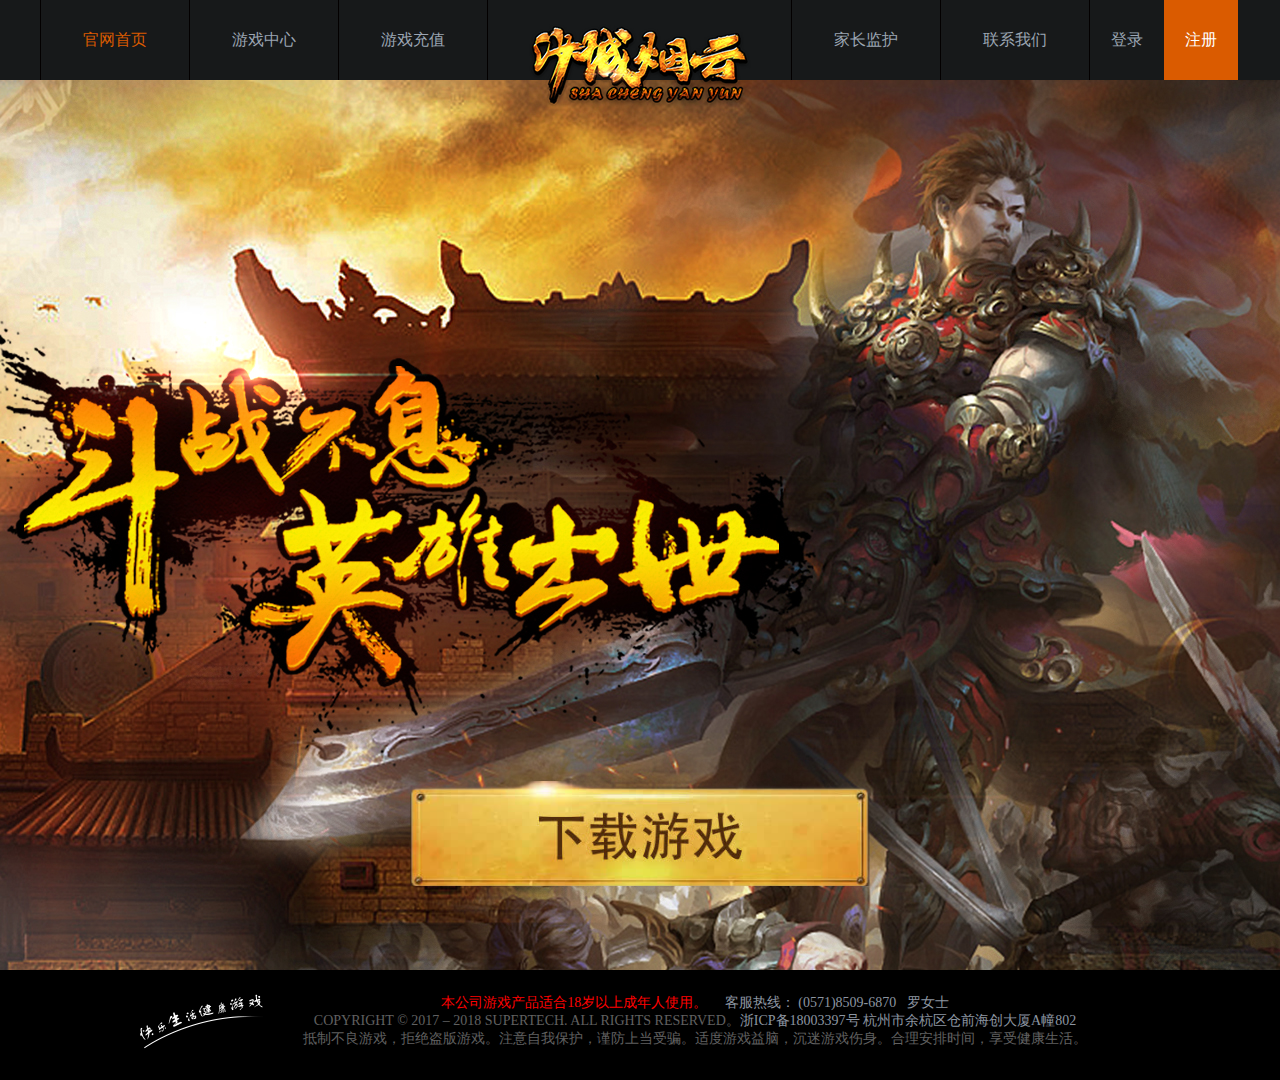
<file: index.html>
<!DOCTYPE html>
<html>
	<head>
		<meta charset="UTF-8">
		<title>沙城烟云</title>
		<script src="./js/jquery-2.2.4.min.js" type="text/javascript" charset="utf-8"></script>
		<link rel="stylesheet" href="css/index.css" />
		
	</head>
	<body>
		<!-- 头部 -->
		<div id="header">
				<ul class="headerCont">
					<li><a href="./index.html" style="color:#DA5B00;">官网首页</a></li>
					<li><a href="./GamesHub.html">游戏中心</a></li>
					<li><a href="./Recharge.html">游戏充值</a></li>
					<li id="S_logo">
						<a href="./index.html">
							<img src="./images/S_logo.png" alt="">
						</a>
					</li>
					<li><a href="./Custody.html">家长监护</a></li>
					<li><a href="./Contactus.html" >联系我们</a></li>
					<li class="btns" style="text-align: unset;">
						<a href="./Login.html" class="login">登录</a>
						<a href="./Register.html" class="register">注册</a>
					</li>
				</ul>
			</div>
		
		
		<!-- main -->
		<div id="main">
			<p >
				<a href="./file/沙城烟云.rar" class="download"></a>
			</p>
			
		</div>
		
		<!-- footer -->
		<div id="footer">
			<div class="footerCont">
				<ul class="L">
					<img src="./images/S_icon1.png" alt="">
				</ul>
				<ul class="R">
					<li style="color:#8c95a1">
						<span style="color:red"> 本公司游戏产品适合18岁以上成年人使用。 </span> &nbsp;&nbsp;&nbsp;&nbsp;客服热线： (0571)8509-6870 &nbsp;&nbsp;罗女士
					</li>
					<li style="color:#606060">
						COPYRIGHT © 2017 – 2018 SUPERTECH. ALL RIGHTS RESERVED。<span style="color:#8c95a1">浙ICP备18003397号 杭州市余杭区仓前海创大厦A幢802 </span> 
					</li>
					<li style="color:#606060">
						抵制不良游戏，拒绝盗版游戏。注意自我保护，谨防上当受骗。适度游戏益脑，沉迷游戏伤身。合理安排时间，享受健康生活。
					</li>
				</ul>
			</div>
		</div>

	</body>
</html>
</file>
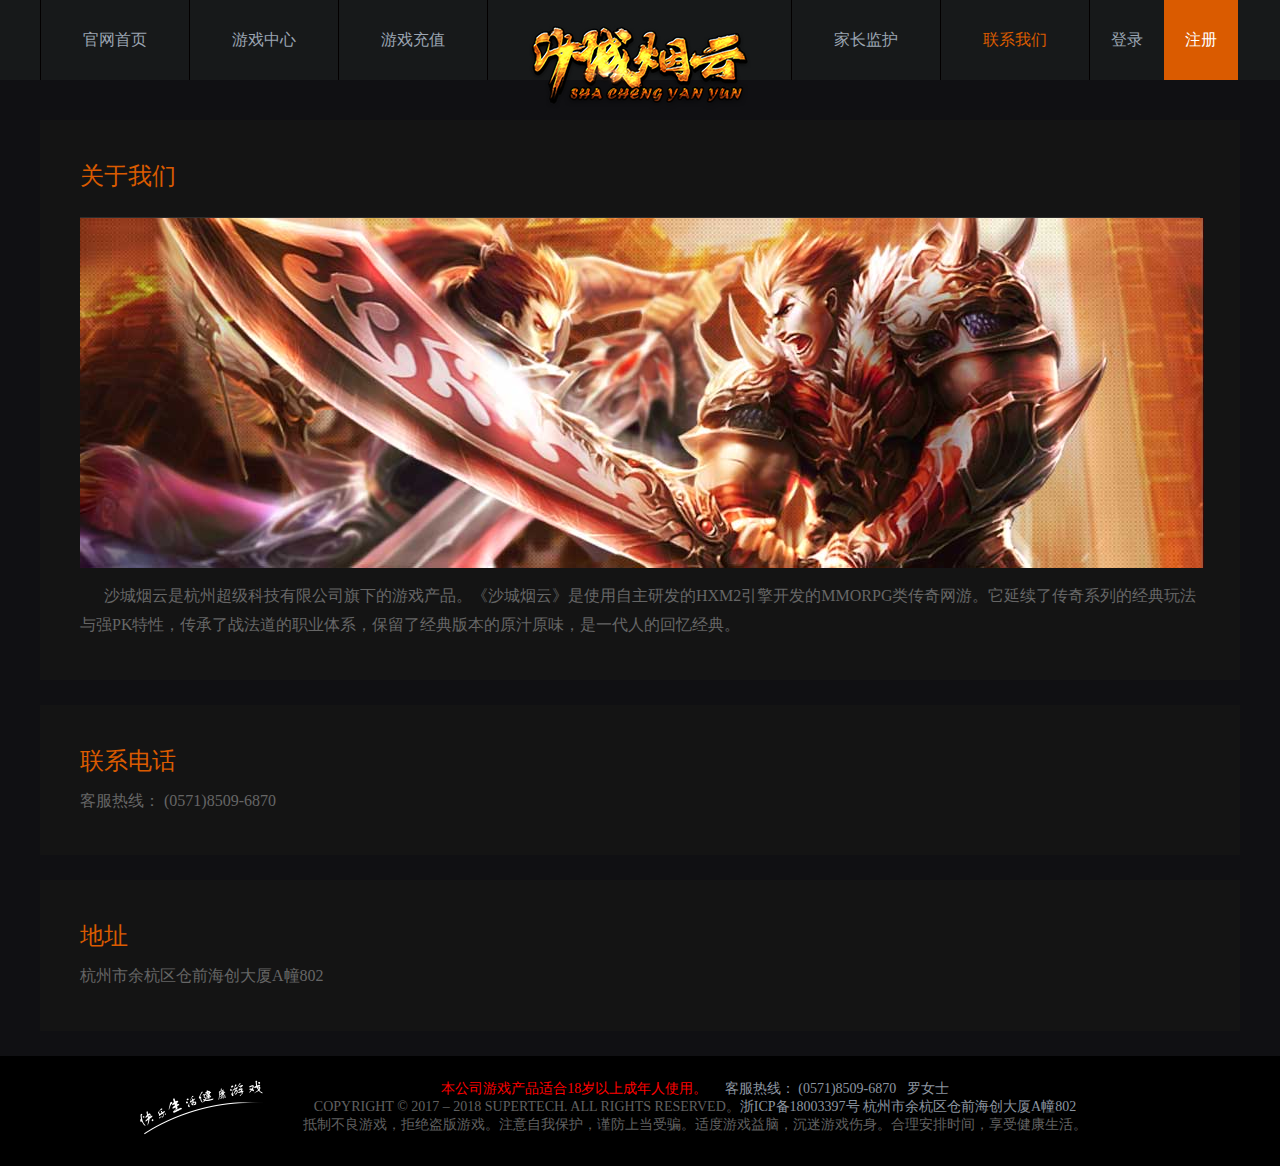
<file: Contactus.html>
<!DOCTYPE html>
<html>
	<head>
		<meta charset="UTF-8">
		<title>沙城烟云</title>
		<script src="js/jquery-2.2.4.min.js"  ></script>
		<link rel="stylesheet" href="css/contactus.css" />
		
	</head>
	<body>
		<!-- 头部 -->
		<div id="header">
				<ul class="headerCont">
					<li><a href="./index.html">官网首页</a></li>
					<li><a href="./GamesHub.html">游戏中心</a></li>
					<li><a href="./Recharge.html">游戏充值</a></li>
					<li id="S_logo">
						<a href="./index.html">
							<img src="./images/S_logo.png" alt="">
						</a>
					</li>
					<li><a href="./Custody.html">家长监护</a></li>
					<li><a href="./Contactus.html" style="color:#DA5B00;">联系我们</a></li>
					<li class="btns" style="text-align: unset;">
						<a href="./Login.html" class="login">登录</a>
						<a href="./Register.html" class="register">注册</a>
					</li>
				</ul>
			</div>
		
		
		<!-- main -->

		<div id="main">

			<div class="content">
				<ul class="infos">
					<h3>关于我们</h3>
					<div class="bj3">
						<img src="./images/lx.jpg" alt="">
					</div>
					<p style="margin-top:10px;">
						&nbsp;&nbsp;&nbsp;&nbsp;&nbsp;&nbsp;沙城烟云是杭州超级科技有限公司旗下的游戏产品。《沙城烟云》是使用自主研发的HXM2引擎开发的MMORPG类传奇网游。它延续了传奇系列的经典玩法与强PK特性，传承了战法道的职业体系，保留了经典版本的原汁原味，是一代人的回忆经典。 
					</p>
				</ul>

				<ul class="infos ">
					<h3 style=" padding-bottom: 0; border-bottom: 0;">联系电话</h3>
					<p style="margin-top:10px;">
						 客服热线： (0571)8509-6870
					</p>
				</ul>

				<ul class="infos infos2">
					<h3 style=" padding-bottom: 0; border-bottom: 0;">地址</h3>
					<p style="margin-top:10px;">
						杭州市余杭区仓前海创大厦A幢802  
					</p>
				</ul>	
			</div>

		</div>

		<!-- footer -->
		<div id="footer">
			<div class="footerCont">
				<ul class="L">
					<img src="./images/S_icon1.png" alt="">
				</ul>
				<ul class="R">
					<li style="color:#8c95a1">
						<span style="color:red"> 本公司游戏产品适合18岁以上成年人使用。 </span> &nbsp;&nbsp;&nbsp;&nbsp;客服热线： (0571)8509-6870 &nbsp;&nbsp;罗女士
					</li>
					<li style="color:#606060">
						COPYRIGHT © 2017 – 2018 SUPERTECH. ALL RIGHTS RESERVED。<span style="color:#8c95a1">浙ICP备18003397号 杭州市余杭区仓前海创大厦A幢802 </span> 
					</li>
					<li style="color:#606060">
						抵制不良游戏，拒绝盗版游戏。注意自我保护，谨防上当受骗。适度游戏益脑，沉迷游戏伤身。合理安排时间，享受健康生活。
					</li>
				</ul>
			</div>
		</div>	
	</body>
<script type="text/javascript">
$(function(){



  });

</script>


</html>
</file>
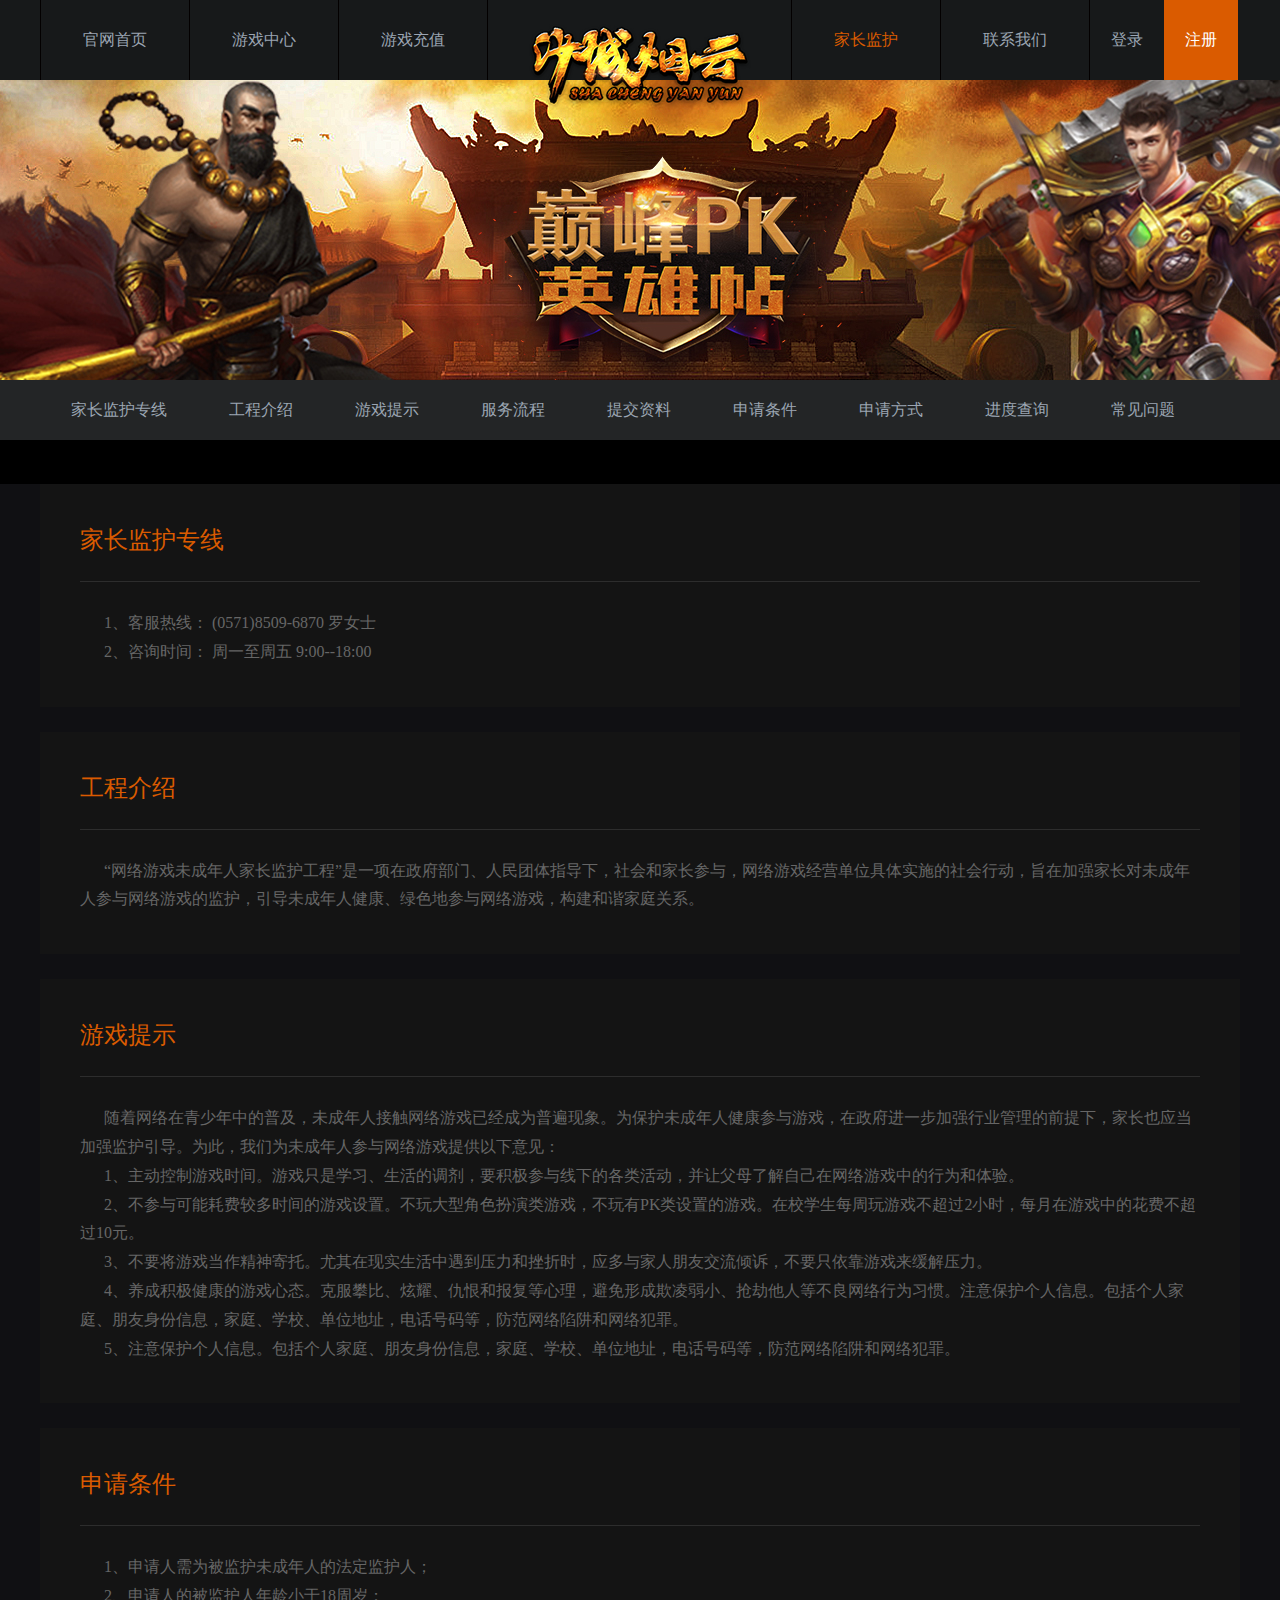
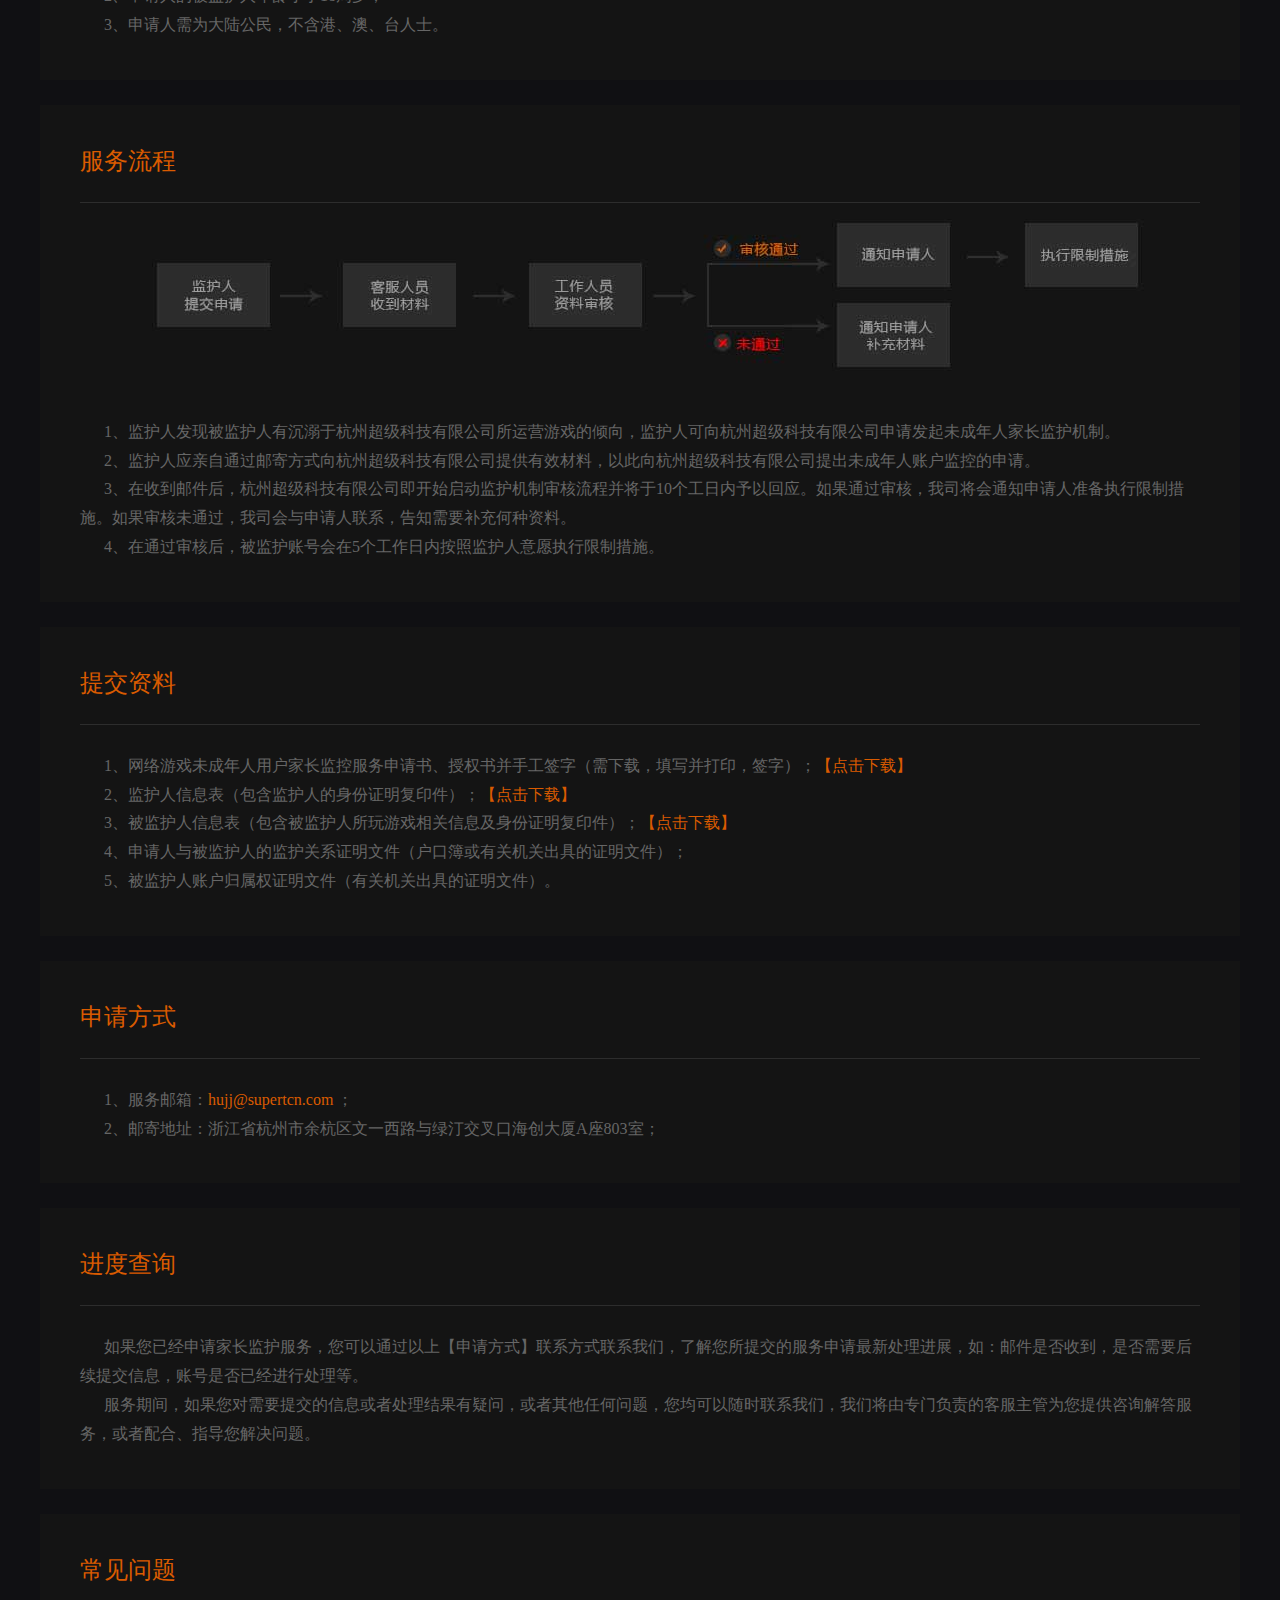
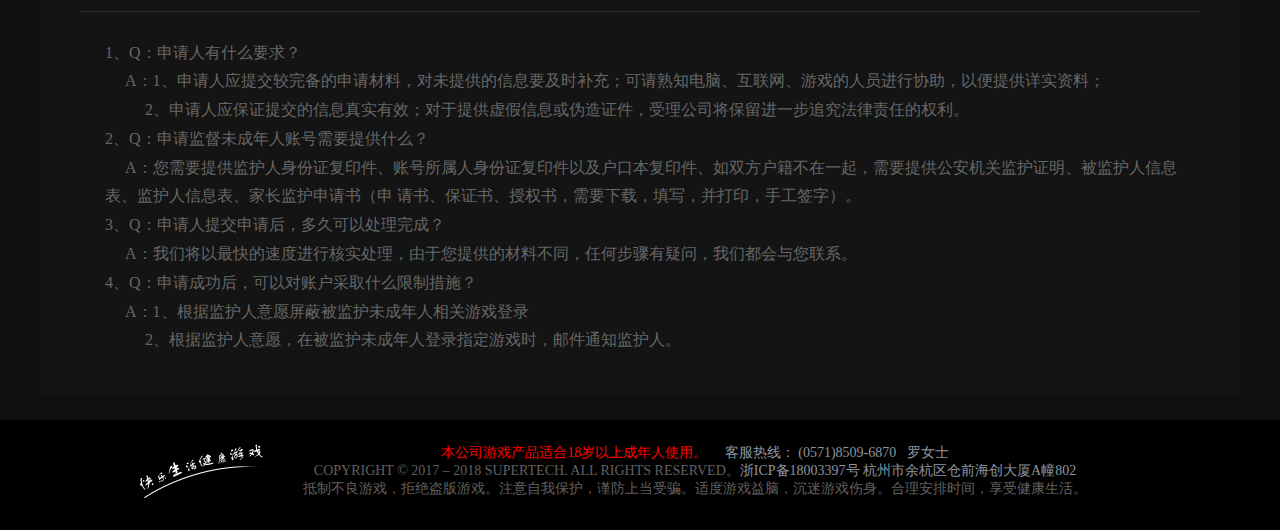
<file: Custody.html>
<!DOCTYPE html>
<html>
	<head>
		<meta charset="UTF-8">
		<title>沙城烟云</title>
		<script src="js/jquery-2.2.4.min.js"  ></script>
		<!-- <script src="js/Lunbo.js"  ></script> -->
		<link rel="stylesheet" href="css/custody.css" />
		
	</head>
	<body>
		<!-- 头部 -->
		<div id="header">
				<ul class="headerCont">
					<li><a href="./index.html">官网首页</a></li>
					<li><a href="./GamesHub.html">游戏中心</a></li>
					<li><a href="./Recharge.html">游戏充值</a></li>
					<li id="S_logo">
						<a href="./index.html">
							<img src="./images/S_logo.png" alt="">
						</a>
					</li>
					<li><a href="./Custody.html" style="color:#DA5B00;">家长监护</a></li>
					<li><a href="./Contactus.html" >联系我们</a></li>
					<li class="btns" style="text-align: unset;">
						<a href="./Login.html" class="login">登录</a>
						<a href="./Register.html" class="register">注册</a>
					</li>
				</ul>
			</div>
		
		
		<!-- main -->
		<div class="banner"> </div>
		<div id="main">
			<div class="menubox">
				<ul class="menu nav">
					<li data-go='0s' >家长监护专线</li>
					<li data-go='1s' >工程介绍</li>
					<li data-go='2s' >游戏提示</li>
					<li data-go='4s' >服务流程</li>
					<li data-go='5s' >提交资料</li>
					<li data-go='3s' >申请条件</li>
					<li data-go='6s' >申请方式</li>
					<li data-go='7s' >进度查询</li>
					<li data-go='8s' >常见问题</li>
				</ul>
			</div>

			<div class="content">
				<ul class="infos" id="0s">
					<h3>家长监护专线 </h3>
					<p>
						&nbsp;&nbsp;&nbsp;&nbsp;&nbsp;&nbsp;1、客服热线： (0571)8509-6870 罗女士 <br>
						&nbsp;&nbsp;&nbsp;&nbsp;&nbsp;&nbsp;2、咨询时间： 周一至周五 9:00--18:00
					</p>
				</ul>

				<ul class="infos" id="1s">
					<h3>工程介绍</h3>
					<p>
						&nbsp;&nbsp;&nbsp;&nbsp;&nbsp;&nbsp;“网络游戏未成年人家长监护工程”是一项在政府部门、人民团体指导下，社会和家长参与，网络游戏经营单位具体实施的社会行动，旨在加强家长对未成年人参与网络游戏的监护，引导未成年人健康、绿色地参与网络游戏，构建和谐家庭关系。
					</p>
				</ul>

				<ul class="infos" id="2s">
					<h3  >游戏提示</h3>
					<p>
						&nbsp;&nbsp;&nbsp;&nbsp;&nbsp;&nbsp;随着网络在青少年中的普及，未成年人接触网络游戏已经成为普遍现象。为保护未成年人健康参与游戏，在政府进一步加强行业管理的前提下，家长也应当加强监护引导。为此，我们为未成年人参与网络游戏提供以下意见：<br/>
						&nbsp;&nbsp;&nbsp;&nbsp;&nbsp;&nbsp;1、主动控制游戏时间。游戏只是学习、生活的调剂，要积极参与线下的各类活动，并让父母了解自己在网络游戏中的行为和体验。<br/>
						&nbsp;&nbsp;&nbsp;&nbsp;&nbsp;&nbsp;2、不参与可能耗费较多时间的游戏设置。不玩大型角色扮演类游戏，不玩有PK类设置的游戏。在校学生每周玩游戏不超过2小时，每月在游戏中的花费不超过10元。<br/>
						&nbsp;&nbsp;&nbsp;&nbsp;&nbsp;&nbsp;3、不要将游戏当作精神寄托。尤其在现实生活中遇到压力和挫折时，应多与家人朋友交流倾诉，不要只依靠游戏来缓解压力。<br/>
						&nbsp;&nbsp;&nbsp;&nbsp;&nbsp;&nbsp;4、养成积极健康的游戏心态。克服攀比、炫耀、仇恨和报复等心理，避免形成欺凌弱小、抢劫他人等不良网络行为习惯。注意保护个人信息。包括个人家庭、朋友身份信息，家庭、学校、单位地址，电话号码等，防范网络陷阱和网络犯罪。<br/>
						&nbsp;&nbsp;&nbsp;&nbsp;&nbsp;&nbsp;5、注意保护个人信息。包括个人家庭、朋友身份信息，家庭、学校、单位地址，电话号码等，防范网络陷阱和网络犯罪。<br/>
					</p>
				</ul>

				<ul class="infos" id="3s">
					<h3>申请条件</h3>
					<p>
						&nbsp;&nbsp;&nbsp;&nbsp;&nbsp;&nbsp;1、申请人需为被监护未成年人的法定监护人；<br/>
						&nbsp;&nbsp;&nbsp;&nbsp;&nbsp;&nbsp;2、申请人的被监护人年龄小于18周岁；<br/>
						&nbsp;&nbsp;&nbsp;&nbsp;&nbsp;&nbsp;3、申请人需为大陆公民，不含港、澳、台人士。
					</p>
				</ul>

				<ul class="infos" id="4s">
					<h3>服务流程</h3>
					<div class="lc">
						<img src="./images/lc.jpg" alt="">
					</div>
					<p>
						&nbsp;&nbsp;&nbsp;&nbsp;&nbsp;&nbsp;1、监护人发现被监护人有沉溺于杭州超级科技有限公司所运营游戏的倾向，监护人可向杭州超级科技有限公司申请发起未成年人家长监护机制。<br/>
						&nbsp;&nbsp;&nbsp;&nbsp;&nbsp;&nbsp;2、监护人应亲自通过邮寄方式向杭州超级科技有限公司提供有效材料，以此向杭州超级科技有限公司提出未成年人账户监控的申请。<br/>
						&nbsp;&nbsp;&nbsp;&nbsp;&nbsp;&nbsp;3、在收到邮件后，杭州超级科技有限公司即开始启动监护机制审核流程并将于10个工日内予以回应。如果通过审核，我司将会通知申请人准备执行限制措施。如果审核未通过，我司会与申请人联系，告知需要补充何种资料。<br/>
						&nbsp;&nbsp;&nbsp;&nbsp;&nbsp;&nbsp;4、在通过审核后，被监护账号会在5个工作日内按照监护人意愿执行限制措施。
					</p>
				</ul>

				<ul class="infos submitInfo" id="5s">
					<h3>提交资料</h3>
					<p>
						&nbsp;&nbsp;&nbsp;&nbsp;&nbsp;&nbsp;1、网络游戏未成年人用户家长监控服务申请书、授权书并手工签字（需下载，填写并打印，签字）；<a href="./file/网络游戏未成年人家长监护申请书.doc">【点击下载】</a> <br/>
						&nbsp;&nbsp;&nbsp;&nbsp;&nbsp;&nbsp;2、监护人信息表（包含监护人的身份证明复印件）；<a href="./file/监护人信息表.docx">【点击下载】</a> <br/>
						&nbsp;&nbsp;&nbsp;&nbsp;&nbsp;&nbsp;3、被监护人信息表（包含被监护人所玩游戏相关信息及身份证明复印件）；<a href="./file/被监护人信息表.docx">【点击下载】</a> <br/>
						&nbsp;&nbsp;&nbsp;&nbsp;&nbsp;&nbsp;4、申请人与被监护人的监护关系证明文件（户口簿或有关机关出具的证明文件）；<br/>
						&nbsp;&nbsp;&nbsp;&nbsp;&nbsp;&nbsp;5、被监护人账户归属权证明文件（有关机关出具的证明文件）。
					</p>
				</ul>

				<ul class="infos  appliMethod" id="6s">
					<h3>申请方式</h3>
					<p>
						&nbsp;&nbsp;&nbsp;&nbsp;&nbsp;&nbsp;1、服务邮箱：<span>hujj@supertcn.com</span> ；<br/>
						<!-- &nbsp;&nbsp;&nbsp;&nbsp;&nbsp;&nbsp;2、专线电话：<span>(0571)8509-6870</span> ；<br/> -->
						&nbsp;&nbsp;&nbsp;&nbsp;&nbsp;&nbsp;2、邮寄地址：浙江省杭州市余杭区文一西路与绿汀交叉口海创大厦A座803室；
					</p>
				</ul>

				<ul class="infos" id="7s">
					<h3>进度查询</h3>
					<p>
						&nbsp;&nbsp;&nbsp;&nbsp;&nbsp;&nbsp;如果您已经申请家长监护服务，您可以通过以上【申请方式】联系方式联系我们，了解您所提交的服务申请最新处理进展，如：邮件是否收到，是否需要后续提交信息，账号是否已经进行处理等。<br/>
						&nbsp;&nbsp;&nbsp;&nbsp;&nbsp;&nbsp;服务期间，如果您对需要提交的信息或者处理结果有疑问，或者其他任何问题，您均可以随时联系我们，我们将由专门负责的客服主管为您提供咨询解答服务，或者配合、指导您解决问题。
					</p>
				</ul>

				<ul class="infos FAQ" id="8s">
					<h3>常见问题</h3>
					<p>
						1、Q：申请人有什么要求？<br/>
						&nbsp;&nbsp;&nbsp;&nbsp;&nbsp;A：1、申请人应提交较完备的申请材料，对未提供的信息要及时补充；可请熟知电脑、互联网、游戏的人员进行协助，以便提供详实资料；<br/>
						&nbsp;&nbsp;&nbsp;&nbsp;&nbsp;&nbsp;&nbsp;&nbsp;&nbsp;&nbsp;2、申请人应保证提交的信息真实有效；对于提供虚假信息或伪造证件，受理公司将保留进一步追究法律责任的权利。<br/>
							 2、Q：申请监督未成年人账号需要提供什么？<br/>
							 &nbsp;&nbsp;&nbsp;&nbsp;&nbsp;A：您需要提供监护人身份证复印件、账号所属人身份证复印件以及户口本复印件、如双方户籍不在一起，需要提供公安机关监护证明、被监护人信息表、监护人信息表、家长监护申请书（申
							 请书、保证书、授权书，需要下载，填写，并打印，手工签字）。<br/>
							 3、Q：申请人提交申请后，多久可以处理完成？<br/>
							 &nbsp;&nbsp;&nbsp;&nbsp;&nbsp;A：我们将以最快的速度进行核实处理，由于您提供的材料不同，任何步骤有疑问，我们都会与您联系。<br/>
						4、Q：申请成功后，可以对账户采取什么限制措施？<br/>
						&nbsp;&nbsp;&nbsp;&nbsp;&nbsp;A：1、根据监护人意愿屏蔽被监护未成年人相关游戏登录<br/>
						&nbsp;&nbsp;&nbsp;&nbsp;&nbsp;&nbsp;&nbsp;&nbsp;&nbsp;&nbsp;2、根据监护人意愿，在被监护未成年人登录指定游戏时，邮件通知监护人。
					</p>
				</ul>				
			</div>

		</div>

		<!-- footer -->
		<div id="footer">
			<div class="footerCont">
				<ul class="L">
					<img src="./images/S_icon1.png" alt="">
				</ul>
				<ul class="R">
					<li style="color:#8c95a1">
						<span style="color:red"> 本公司游戏产品适合18岁以上成年人使用。 </span> &nbsp;&nbsp;&nbsp;&nbsp;客服热线： (0571)8509-6870 &nbsp;&nbsp;罗女士
					</li>
					<li style="color:#606060">
						COPYRIGHT © 2017 – 2018 SUPERTECH. ALL RIGHTS RESERVED。<span style="color:#8c95a1">浙ICP备18003397号 杭州市余杭区仓前海创大厦A幢802 </span> 
					</li>
					<li style="color:#606060">
						抵制不良游戏，拒绝盗版游戏。注意自我保护，谨防上当受骗。适度游戏益脑，沉迷游戏伤身。合理安排时间，享受健康生活。
					</li>
				</ul>
			</div>
		</div>	
	</body>
<script type="text/javascript">
$(function(){
	$('.nav').on('click','li',function(e){
		var target = e.target;
		var id = $(target).data("go");
		// console.log(id);
		$('html,body').animate({scrollTop:$('#'+id).offset().top}, 800);
	});


});

</script>


</html>
</file>
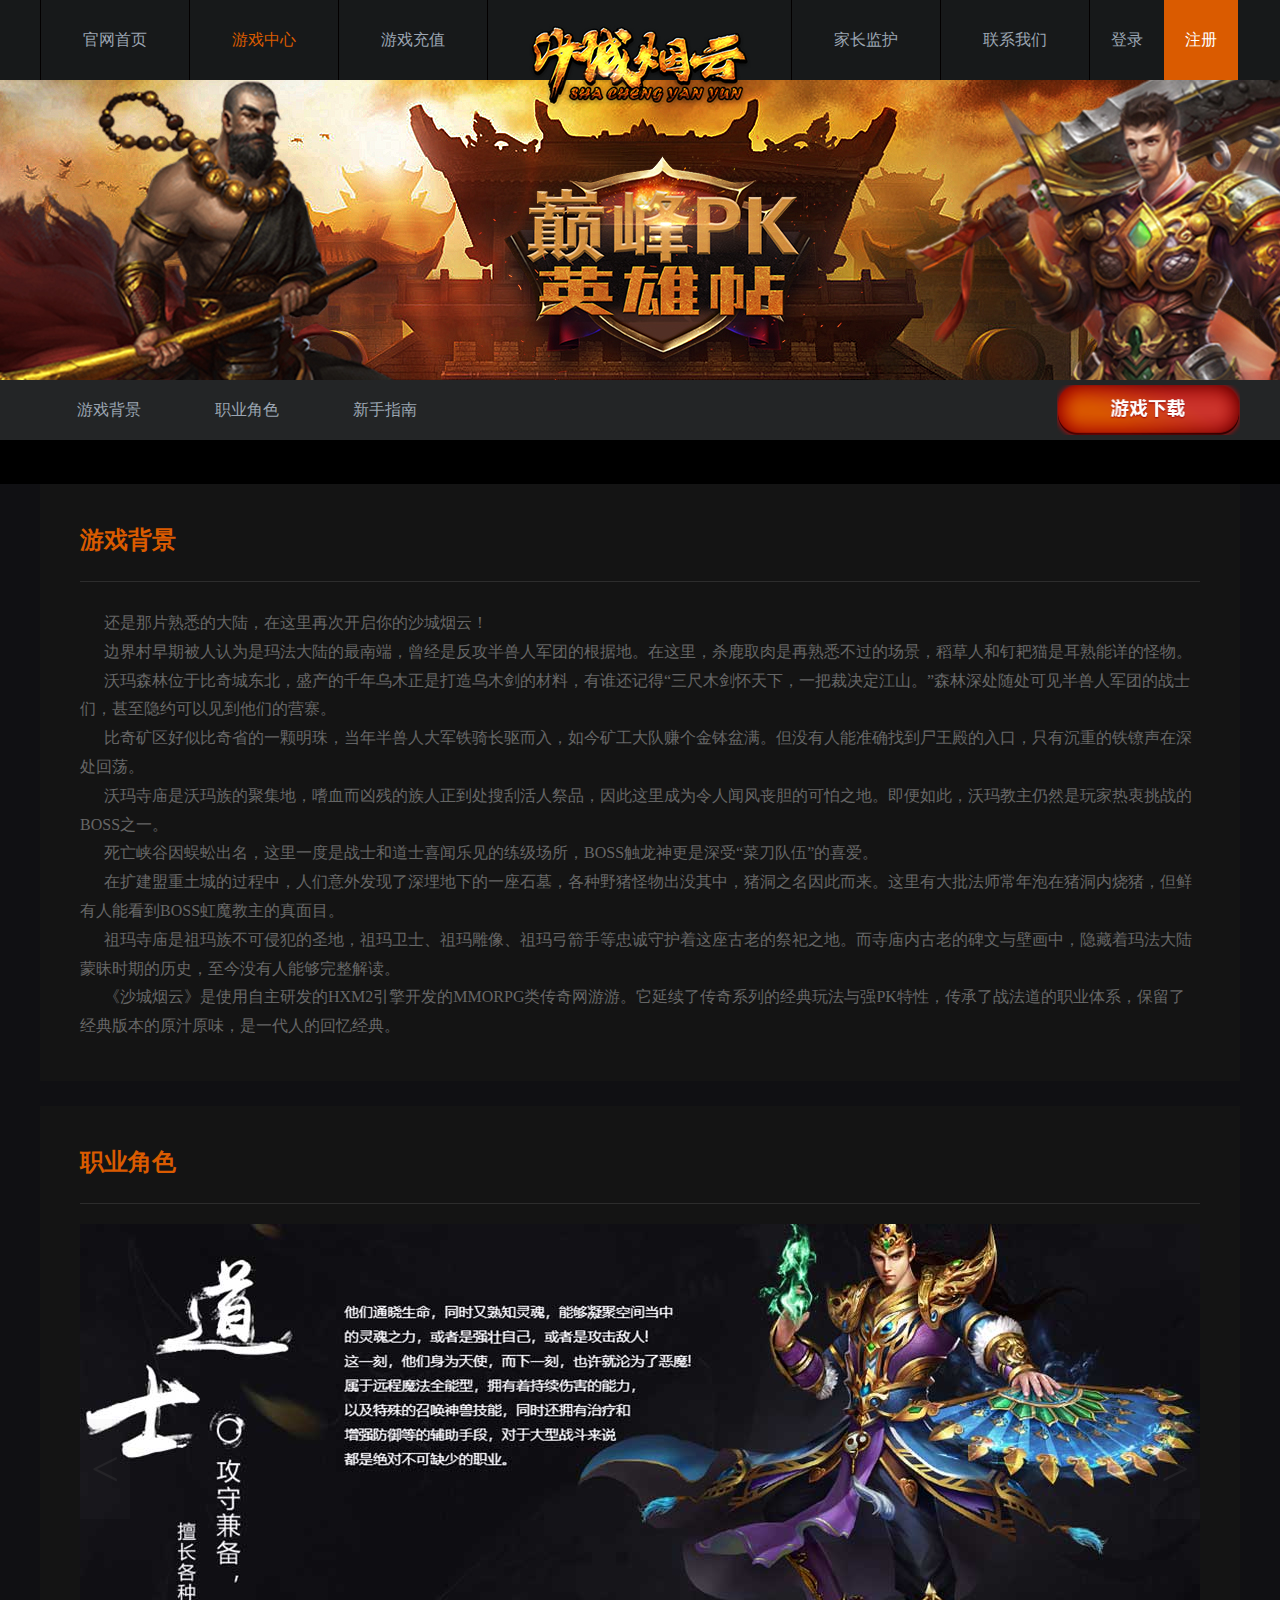
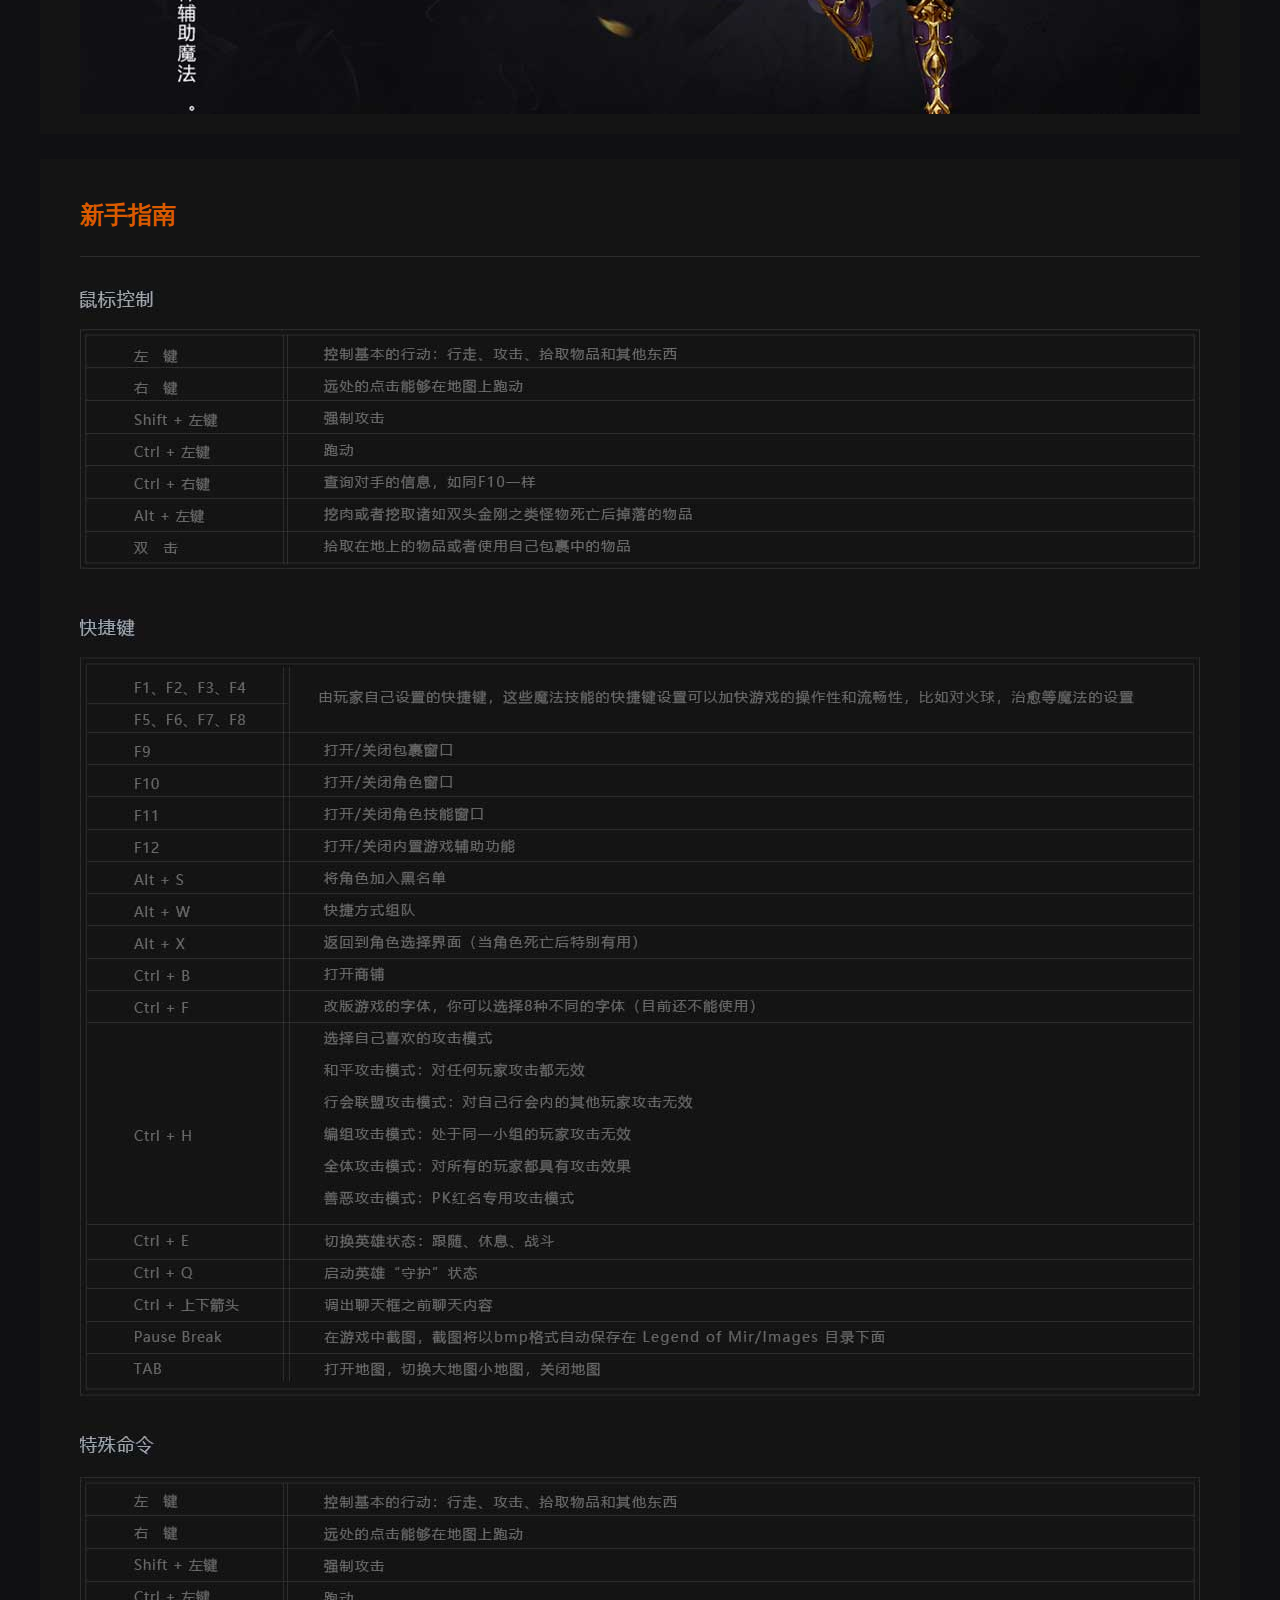
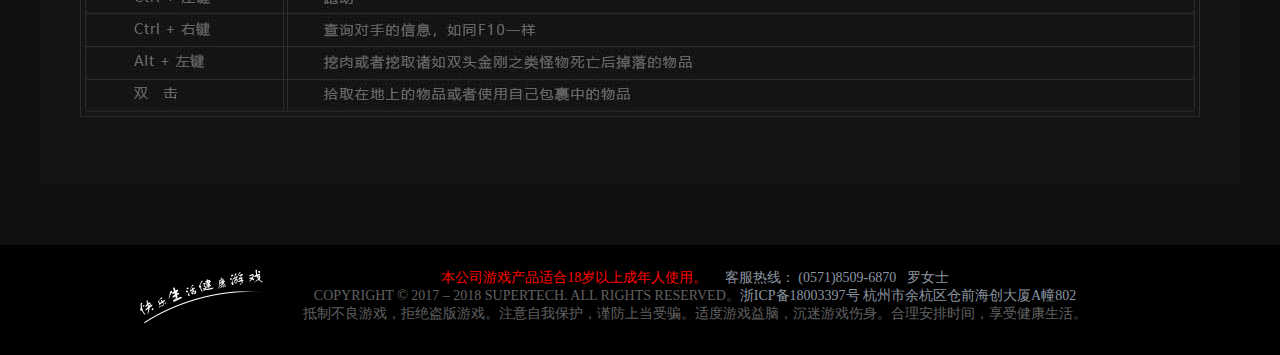
<file: GamesHub.html>
<!DOCTYPE html>
<html>
	<head>
		<meta charset="UTF-8">
		<title>沙城烟云</title>
		<script src="js/jquery-2.2.4.min.js"  ></script>
		<script src="js/Lunbo.js"  ></script>
		<link rel="stylesheet" href="css/gamesHub.css" />
		
	</head>
	<body>
		<!-- 头部 -->
		<div id="header">
				<ul class="headerCont">
					<li><a href="./index.html">官网首页</a></li>
					<li><a href="./GamesHub.html" style="color:#DA5B00;">游戏中心</a></li>
					<li><a href="./Recharge.html">游戏充值</a></li>
					<li id="S_logo">
						<a href="./index.html">
							<img src="./images/S_logo.png" alt="">
						</a>
					</li>
					<li><a href="./Custody.html">家长监护</a></li>
					<li><a href="./Contactus.html">联系我们</a></li>
					<li class="btns" style="text-align: unset;">
						<a href="./Login.html" class="login">登录</a>
						<a href="./Register.html" class="register">注册</a>
					</li>
				</ul>
			</div>
		
		
		<!-- main -->
		<div class="banner"> </div>
		<div id="main">
			<div class="menubox">
				<ul class="menu nav">
					<li data-go='1s' >游戏背景</li>
					<li data-go='2s' >职业角色</li>
					<li data-go='3s' >新手指南</li>
					<div class="download">
						<a href="./file/沙城烟云.rar"></a>
					</div>
				</ul>
			</div>

			<div class="content">
				<ul class="infos" id="1s">
					<h3>游戏背景</h3>
					<p>
						&nbsp;&nbsp;&nbsp;&nbsp;&nbsp;&nbsp;还是那片熟悉的大陆，在这里再次开启你的沙城烟云！
						<br/>&nbsp;&nbsp;&nbsp;&nbsp;&nbsp;
						边界村早期被人认为是玛法大陆的最南端，曾经是反攻半兽人军团的根据地。在这里，杀鹿取肉是再熟悉不过的场景，稻草人和钉耙猫是耳熟能详的怪物。 
						<br/>&nbsp;&nbsp;&nbsp;&nbsp;&nbsp;&nbsp;沃玛森林位于比奇城东北，盛产的千年乌木正是打造乌木剑的材料，有谁还记得“三尺木剑怀天下，一把裁决定江山。”森林深处随处可见半兽人军团的战士们，甚至隐约可以见到他们的营寨。 
						<br/>&nbsp;&nbsp;&nbsp;&nbsp;&nbsp;&nbsp;比奇矿区好似比奇省的一颗明珠，当年半兽人大军铁骑长驱而入，如今矿工大队赚个金钵盆满。但没有人能准确找到尸王殿的入口，只有沉重的铁镣声在深处回荡。 
						<br/>&nbsp;&nbsp;&nbsp;&nbsp;&nbsp;&nbsp;沃玛寺庙是沃玛族的聚集地，嗜血而凶残的族人正到处搜刮活人祭品，因此这里成为令人闻风丧胆的可怕之地。即便如此，沃玛教主仍然是玩家热衷挑战的BOSS之一。 
						<br/>&nbsp;&nbsp;&nbsp;&nbsp;&nbsp;&nbsp;死亡峡谷因蜈蚣出名，这里一度是战士和道士喜闻乐见的练级场所，BOSS触龙神更是深受“菜刀队伍”的喜爱。 
						<br/>&nbsp;&nbsp;&nbsp;&nbsp;&nbsp;&nbsp;在扩建盟重土城的过程中，人们意外发现了深埋地下的一座石墓，各种野猪怪物出没其中，猪洞之名因此而来。这里有大批法师常年泡在猪洞内烧猪，但鲜有人能看到BOSS虹魔教主的真面目。 
						<br/>&nbsp;&nbsp;&nbsp;&nbsp;&nbsp;&nbsp;祖玛寺庙是祖玛族不可侵犯的圣地，祖玛卫士、祖玛雕像、祖玛弓箭手等忠诚守护着这座古老的祭祀之地。而寺庙内古老的碑文与壁画中，隐藏着玛法大陆蒙昧时期的历史，至今没有人能够完整解读。 
						<br/>&nbsp;&nbsp;&nbsp;&nbsp;&nbsp;&nbsp;《沙城烟云》是使用自主研发的HXM2引擎开发的MMORPG类传奇网游游。它延续了传奇系列的经典玩法与强PK特性，传承了战法道的职业体系，保留了经典版本的原汁原味，是一代人的回忆经典。 
					</p>
				</ul>

				<ul class="infos" id="2s">
					<h3  >职业角色</h3>

					<div class="Box_con clearfix">
						<p class="btnss">
							<span class="btnl btn" id="btnl">&lt;</span>
							<span class="btnr btn" id="btnr">&gt;</span>
						</p>
						<div class="conbox" id="BoxUl">
							<ul style="padding:0;">
								<li class="cur">
									<img src="images/js_06.jpg" alt=""/>
								</li>
								<li class="cur">
									<img src="images/js_07.jpg" alt=""/>
								</li>
								<li class="cur">
									<img src="images/js_08.jpg" alt=""/>
								</li>
							</ul>
						</div>
					</div>
				</ul>

				<ul class="infos" style="margin-bottom: 60px !important;" id="3s">
					<h3>新手指南</h3>
					<div class="Guide">
						<img src="./images/guide.jpg" alt="">
					</div>
				</ul>
			</div>
		</div>

		<!-- footer -->
		<div id="footer">
			<div class="footerCont">
				<ul class="L">
					<img src="./images/S_icon1.png" alt="">
				</ul>
				<ul class="R">
					<li style="color:#8c95a1">
						<span style="color:red"> 本公司游戏产品适合18岁以上成年人使用。 </span> &nbsp;&nbsp;&nbsp;&nbsp;客服热线： (0571)8509-6870 &nbsp;&nbsp;罗女士
					</li>
					<li style="color:#606060">
						COPYRIGHT © 2017 – 2018 SUPERTECH. ALL RIGHTS RESERVED。<span style="color:#8c95a1">浙ICP备18003397号 杭州市余杭区仓前海创大厦A幢802 </span> 
					</li>
					<li style="color:#606060">
						抵制不良游戏，拒绝盗版游戏。注意自我保护，谨防上当受骗。适度游戏益脑，沉迷游戏伤身。合理安排时间，享受健康生活。
					</li>
				</ul>
			</div>
		</div>	
	</body>
<script type="text/javascript">
$(function(){

	$('.nav').on('click','li',function(e){
		var target = e.target;
		var id = $(target).data("go");
		// console.log(id);
		$('html,body').animate({scrollTop:$('#'+id).offset().top}, 800);
	});
	LbMove(
		'BoxUl',	//插件窗口，不能为空；
		'btnl',		//左边按钮
		'btnr',		//右边按钮，
		'BoxSwitch',//底部切换按钮组（默认按钮标签为span），可为空
		true, 		//是否需要自动轮播，参数true或false，不能为空;
		'left',		//滚动方向 
		true,		//滚动方式true为间断式滚动，false为不间断式滚动，
		1120,		//移动距离
		100,		//滚动速度，间隔轮播下不能为空，非间隔轮播下可为空;
		5000,		//滚动间隔时间，不能为空;
		1			//窗口显示数目
	);


  });

</script>


</html>
</file>
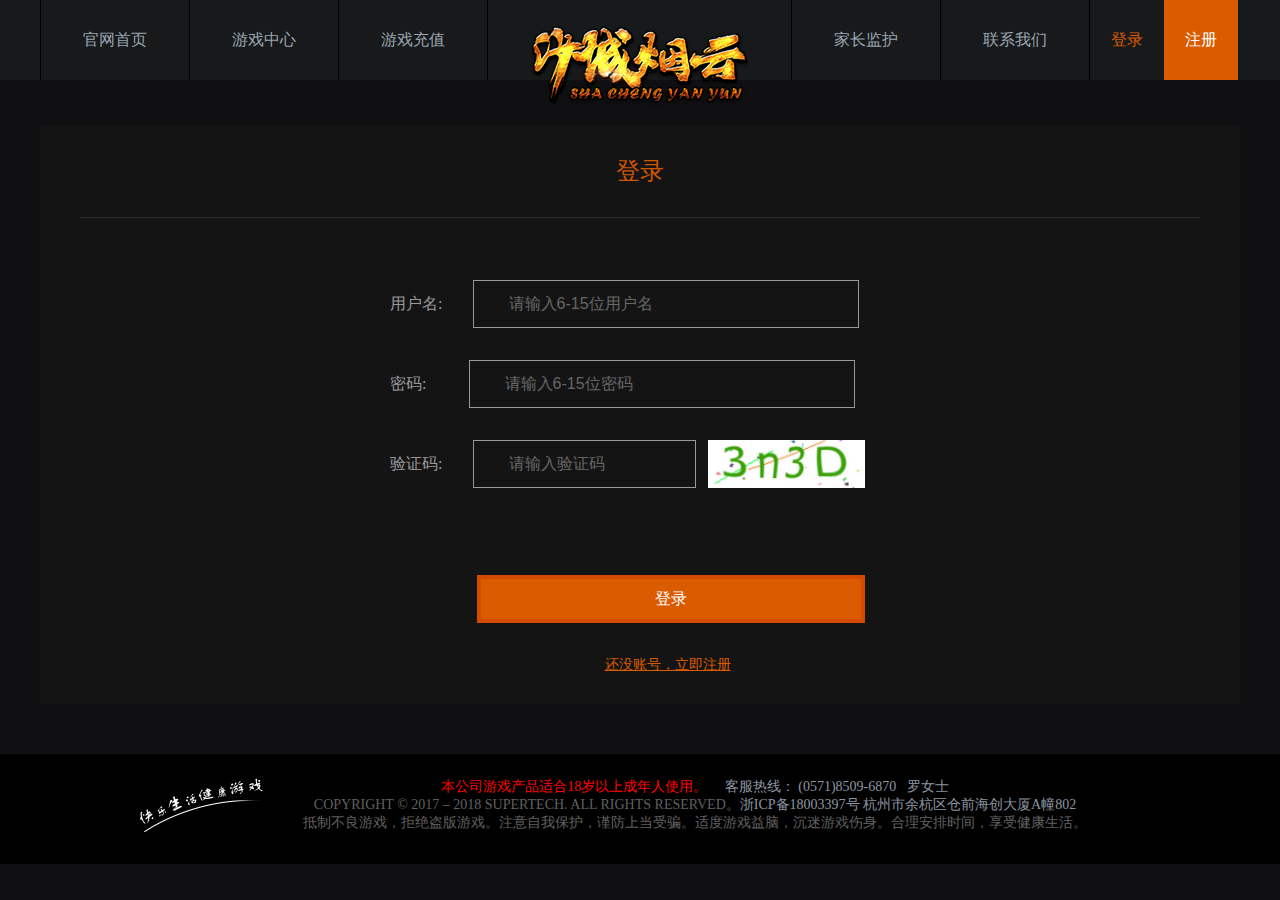
<file: Login.html>
<!DOCTYPE html>
<html>
	<head>
		<meta charset="UTF-8">
		<title>沙城烟云-登录</title>
		<script src="js/jquery-2.2.4.min.js" type="text/javascript" charset="utf-8"></script>
		<link rel="stylesheet" href="css/login.css" />
		
	</head>
	<body>
		<!-- 头部 -->
		<div id="header">
				<ul class="headerCont">
					<li><a href="./index.html">官网首页</a></li>
					<li><a href="./GamesHub.html">游戏中心</a></li>
					<li><a href="./Recharge.html">游戏充值</a></li>
					<li id="S_logo">
						<a href="./index.html">
							<img src="./images/S_logo.png" alt="">
						</a>
					</li>
					<li><a href="./Custody.html">家长监护</a></li>
					<li><a href="./Contactus.html" >联系我们</a></li>
					<li class="btns" style="text-align: unset;">
						<a href="./Login.html" class="login"  style="color:#DA5B00;">登录</a>
						<a href="./Register.html" class="register">注册</a>
					</li>
				</ul>
			</div>
		
		
		<!-- main -->
		<div id="main">
			<h3>登录</h3>
			<ul id="login">
				<li>
					<p>用户名:</p>
					<i class="iconfont">&#xe631;</i>
					<input type="text" placeholder="请输入6-15位用户名" id="num"  maxlength="16" name="nickname">
				</li>
				<li>
					<p>密码:&nbsp;&nbsp;&nbsp;</p>
					<i class="iconfont">&#xe62a;</i>
					<input type="password" placeholder="请输入6-15位密码" id="password" maxlength="15" name="paswrd">
				</li>
				<li style="margin-bottom: 0;">
					<p>验证码:</p>
					<i class="iconfont">&#xe6a0;</i>
					<input type="text" placeholder="请输入验证码" id="yzm" maxlength="6" name="code">
					<span class="dtyzm"></span>
				</li>
				<!-- <p class="forget">
					<a href="">忘记密码？</a>
				</p> -->
				<li>
					<button id="btninfos">登录</button>
				</li>
				<p class="Register" style="text-align: center;">
					<a href="./Register.html">还没账号，立即注册</a>
				</p>
			</ul>
			
		</div>
		
		<!-- footer -->
		<div id="footer">
			<div class="footerCont">
				<ul class="L">
					<img src="./images/S_icon1.png" alt="">
				</ul>
				<ul class="R">
					<li style="color:#8c95a1">
						<span style="color:red"> 本公司游戏产品适合18岁以上成年人使用。 </span> &nbsp;&nbsp;&nbsp;&nbsp;客服热线： (0571)8509-6870 &nbsp;&nbsp;罗女士
					</li>
					<li style="color:#606060">
						COPYRIGHT © 2017 – 2018 SUPERTECH. ALL RIGHTS RESERVED。<span style="color:#8c95a1">浙ICP备18003397号 杭州市余杭区仓前海创大厦A幢802 </span> 
					</li>
					<li style="color:#606060">
						抵制不良游戏，拒绝盗版游戏。注意自我保护，谨防上当受骗。适度游戏益脑，沉迷游戏伤身。合理安排时间，享受健康生活。
					</li>
				</ul>
			</div>
		</div>
		

		
	</body>
<script>
$(function(){
	$('#btninfos').click(function(){
		var nickname = $('input[name=nickname]').val();
		var paswrd = $('input[name=paswrd]').val();
		var conf = $('input[name=conf]').val();
		var code = $('input[name=code]').val();
		if(nickname == ''){
			alert('用户名不能为空');
			$('input[name=nickname]').addClass('error').focus();
			return false;
		}else{
			$('input[name=nickname]').removeClass('error').focus();
		}

		if(paswrd == ''){
			alert('密码不能为空');
			$('input[name=paswrd]').addClass('error').focus();
			return false;
		}else{
			$('input[name=paswrd]').removeClass('error').focus();
		}

		if(conf == ''){
			alert('确认密码不能为空');
			$('input[name=conf]').addClass('error').focus();
			return false;
		}else{
			$('input[name=conf]').removeClass('error').focus();
		}
		if(code == ''){
			alert('验证码不能为空');
			$('input[name=code]').addClass('error').focus();
			return false;
		}else{
			$('input[name=code]').removeClass('error').focus();
		}
		
		alert('系统维护中！');
	})

	$('.dtyzm').addClass('bg1')
	$('.dtyzm').click(function(){
		$(this).toggleClass('bg1').toggleClass('bg2');
	})


})
</script>
</html>
</file>
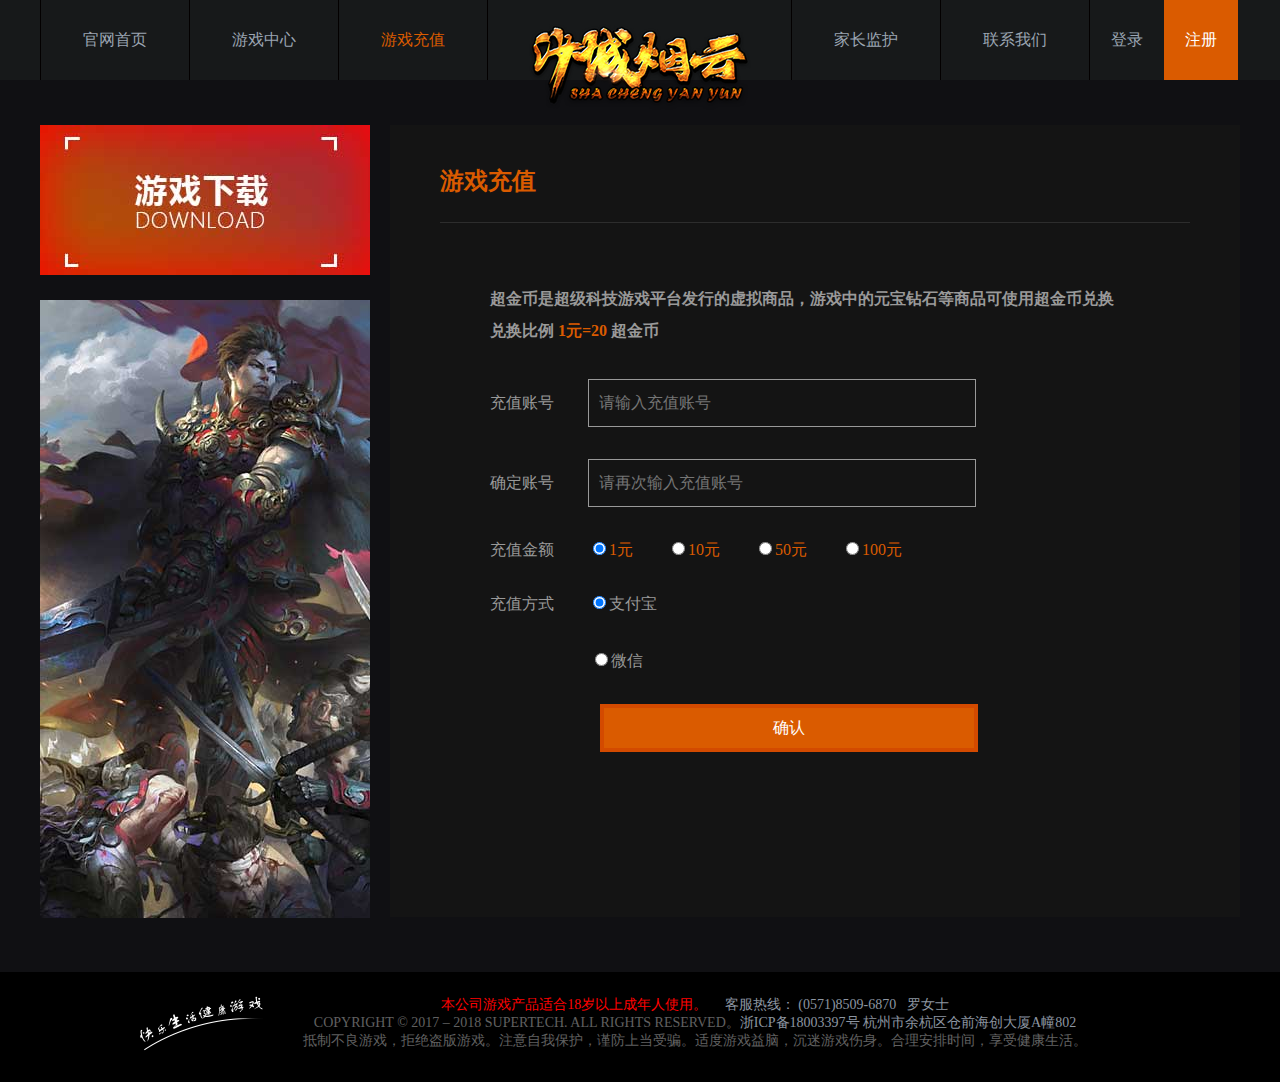
<file: Recharge.html>
<!DOCTYPE html>
<html>
	<head>
		<meta charset="UTF-8">
		<title>沙城烟云</title>
		<script src="js/jquery-2.2.4.min.js" type="text/javascript" charset="utf-8"></script>
		<script src="" type="text/javascript" charset="utf-8"></script>

		<link rel="stylesheet" href="css/recharge.css" />
		
	</head>
	<body>
		<!-- 头部 -->
		<div id="header">
				<ul class="headerCont">
					<li><a href="./index.html">官网首页</a></li>
					<li><a href="./GamesHub.html">游戏中心</a></li>
					<li><a href="./Recharge.html" style="color:#DA5B00;">游戏充值</a></li>
					<li id="S_logo">
						<a href="./index.html">
							<img src="./images/S_logo.png" alt="">
						</a>
					</li>
					<li><a href="./Custody.html">家长监护</a></li>
					<li><a href="./Contactus.html"  >联系我们</a></li>
					<li class="btns" style="text-align: unset;">
						<a href="./Login.html" class="login">登录</a>
						<a href="./Register.html" class="register">注册</a>
					</li>
				</ul>
			</div>
		
		
		<!-- main -->
		<div id="main">
			<div class="gameL">
				<div  class="gameL_01">
					<a href="./file/沙城烟云.rar">
						<img src="./images/dl_01.jpg" alt="">
					</a>
				</div>
				<div class="gameL_02">
					<img src="./images/games_02.jpg" alt="">
				</div>
			</div>
			<div class="gameR">
				<h3>游戏充值</h3>
				<div class="infos">
					<ul class="infoss">
						<h5>超金币是超级科技游戏平台发行的虚拟商品，游戏中的元宝钻石等商品可使用超金币兑换</br>兑换比例<span> 1元=20 </span>超金币</h5>
						<li>
							<p>充值账号</p>
							<input type="text" placeholder="请输入充值账号" id="num" name="number">
						</li>
						<li>
							<p>确定账号</p>
							<input type="text" placeholder="请再次输入充值账号" id="num2" name="number2">
						</li>
						<li class="pricenum">
							<p>充值金额</p>
							<label  >
								<input  type="radio"  name=" money"  value="1" checked>1元
							</label>
							<label >
								<input  type="radio"  name=" money" value="10">10元
							</label>
							<label >
								<input  type="radio"   name=" money" value="50">50元
							</label>
							<label >
								<input  type="radio"   name=" money" value="100">100元
							</label>
						</li>
						 <li  class="Pay ">
							<p>充值方式</p>
							<label  >
								<input  type="radio"  name=" mode" value="支付宝" checked>支付宝
							</label>
								<br/>
							<label style="margin-left: 100px; margin-top: 35px; display: inline-block;">
								<input  type="radio"  name=" mode" value="微信">微信
							</label>
						 </li>
						 <li>
							 <button id="btninfos">确认</button>
						 </li>
					</ul>




				</div>


			</div>
			
		</div>
		
		<!-- footer -->
		<div id="footer">
			<div class="footerCont">
				<ul class="L">
					<img src="./images/S_icon1.png" alt="">
				</ul>
				<ul class="R">
					<li style="color:#8c95a1">
						<span style="color:red"> 本公司游戏产品适合18岁以上成年人使用。 </span> &nbsp;&nbsp;&nbsp;&nbsp;客服热线： (0571)8509-6870 &nbsp;&nbsp;罗女士
					</li>
					<li style="color:#606060">
						COPYRIGHT © 2017 – 2018 SUPERTECH. ALL RIGHTS RESERVED。<span style="color:#8c95a1">浙ICP备18003397号 杭州市余杭区仓前海创大厦A幢802 </span> 
					</li>
					<li style="color:#606060">
						抵制不良游戏，拒绝盗版游戏。注意自我保护，谨防上当受骗。适度游戏益脑，沉迷游戏伤身。合理安排时间，享受健康生活。
					</li>
				</ul>
			</div>
		</div>
		

		
	</body>
<script>
$(function(){
	$('#btninfos').click(function(){
		var number = $('input[name=number]').val();
		var number2 = $('input[name=number2]').val();

		var code = $('input[name=code]').val();
		if(number == ''){
			alert('账号不能为空');
			$('input[name=number]').addClass('error').focus();
			return false;
		}else{
			$('input[name=number]').removeClass('error').focus();
		}
		if(number2 == ''){
			alert('确认账号不能为空');
			$('input[name=number2]').addClass('error').focus();
			return false;
		}else{
			$('input[name=number2]').removeClass('error').focus();
		}
		if(number !== number2){
			alert('两次账号不一致');
			$('input[name=number2]').addClass('error').focus();
			return false;
		}else{
			$('input[name=number2]').removeClass('error').focus();
		}
			alert('系统维护中！');
	})
})




</script>
</html>
</file>
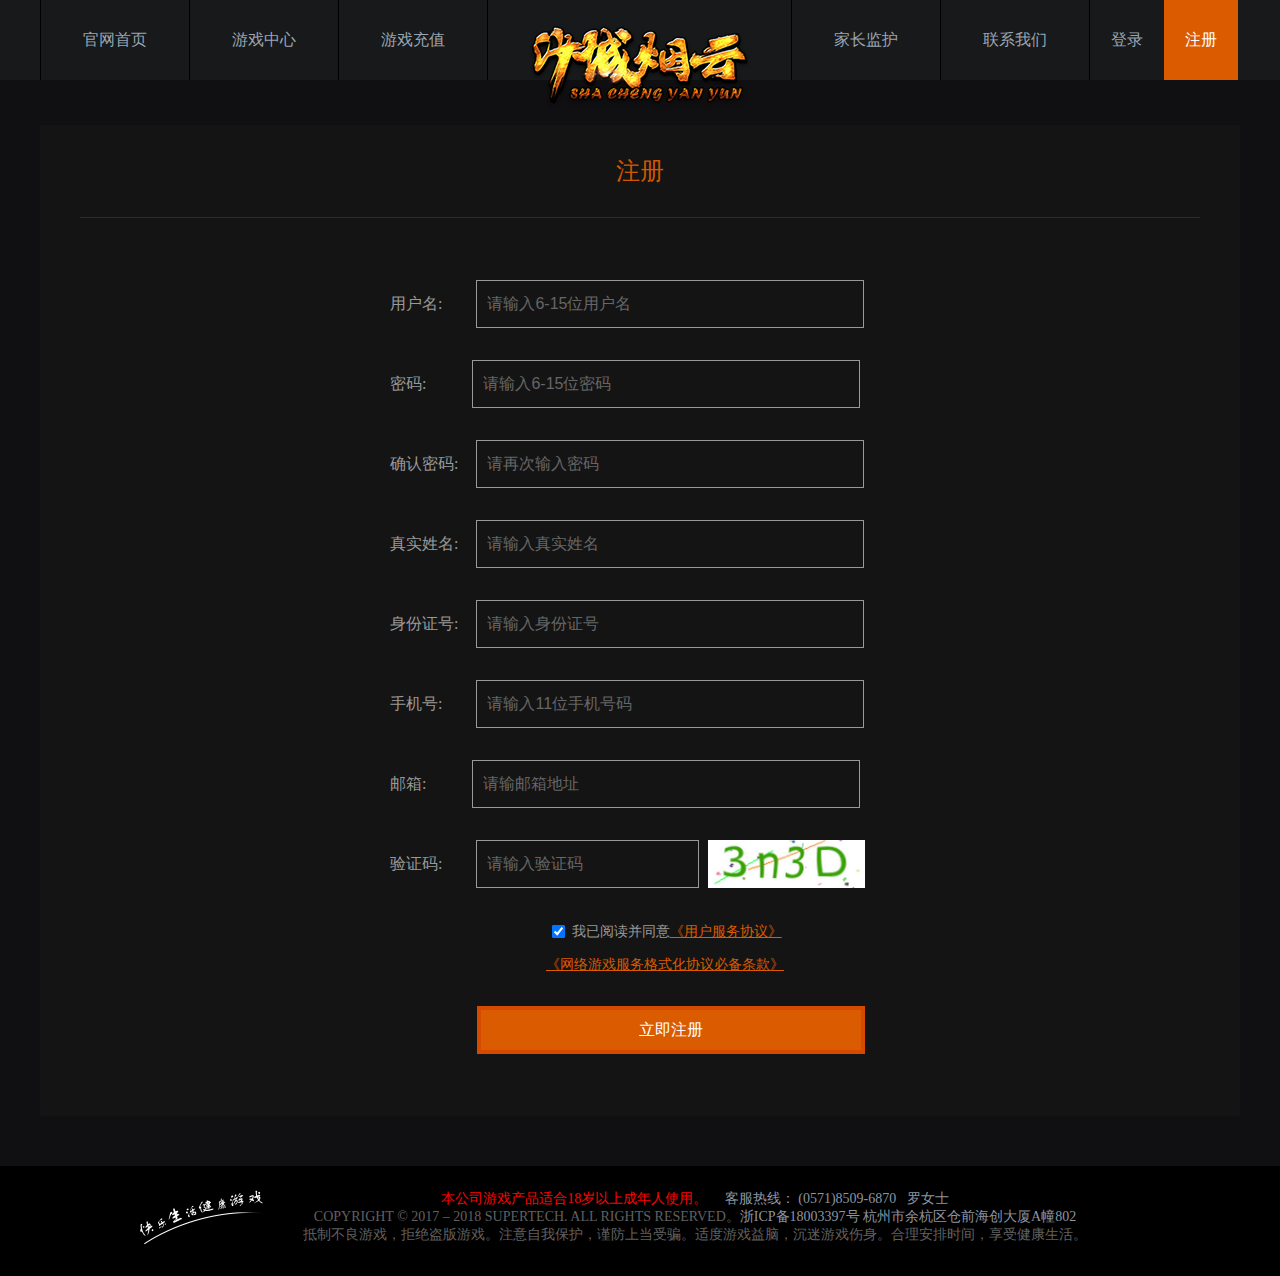
<file: Register.html>
<!DOCTYPE html>
<html>
	<head>
		<meta charset="UTF-8">
		<title>沙城烟云-注册</title>
		<script src="js/jquery-2.2.4.min.js" type="text/javascript" charset="utf-8"></script>
		<script src="" type="text/javascript" charset="utf-8"></script>

		<link rel="stylesheet" href="css/register.css" />
		
	</head>
	<body>
		<!-- 头部 -->
		<div id="header">
				<ul class="headerCont">
					<li><a href="./index.html">官网首页</a></li>
					<li><a href="./GamesHub.html">游戏中心</a></li>
					<li><a href="./Recharge.html">游戏充值</a></li>
					<li id="S_logo">
						<a href="./index.html">
							<img src="./images/S_logo.png" alt="">
						</a>
					</li>
					<li><a href="./Custody.html">家长监护</a></li>
					<li><a href="./Contactus.html"  >联系我们</a></li>
					<li class="btns" style="text-align: unset;">
						<a href="./Login.html" class="login">登录</a>
						<a href="./Register.html" class="register">注册</a>
					</li>
				</ul>
			</div>
		
		
		<!-- main -->
		<div id="main">
			<h3>注册</h3>
			<ul id="login">
				<li>
					<p>用户名:</p>
					<input type="text" placeholder="请输入6-15位用户名" id="num"  maxlength="16" name='nickname'>
				</li>
				<li>
					<p>密码:&nbsp;&nbsp;&nbsp;</p>
					<input type="password" placeholder="请输入6-15位密码" id="password" maxlength="15" name='paswrd'>
				</li>
				<li>
					<p style=" margin-right: 14px;">确认密码:</p>
					<input type="password" placeholder="请再次输入密码" id="password2" maxlength="15" name='conf'>
				</li>

				<li>
					<p  style=" margin-right: 14px;">真实姓名:</p>
					<input type="text" placeholder="请输入真实姓名" id="xm" maxlength="15" name="realname">
				</li>
				<li>
					<p style=" margin-right: 14px;">身份证号:</p>
					<input type="text" placeholder="请输入身份证号" id="sfzh" maxlength="18" name='idcard'>
				</li>

				<li>
					<p>手机号:</p>
					<input type="tel" placeholder="请输入11位手机号码" id="tel"  maxlength="11" name="phone">
				</li>
				<li>
					<p>邮箱:&nbsp;&nbsp;&nbsp;</p>
					<input type="email" placeholder="请输邮箱地址" id="email" name="email" >
				</li>
				<li style="margin-bottom: 0;">
					<p>验证码:</p>
					<input type="text" placeholder="请输入验证码" id="yzm" maxlength="6" name="code">
					<span class="dtyzm">
					</span>
				</li>
				<p class="Agreement">
					<input type="checkbox" name="servItems" value="" checked >
					我已阅读并同意<a href="./ServiceA.html">《用户服务协议》</a><a href="./ServiceB.html">《网络游戏服务格式化协议必备条款》</a>
				</p>
				<li>
					<button id="btninfos"  type="submit">立即注册</button>
				</li>
			</ul>
		</div>
		
		<!-- footer -->
		<div id="footer">
			<div class="footerCont">
				<ul class="L">
					<img src="./images/S_icon1.png" alt="">
				</ul>
				<ul class="R">
					<li style="color:#8c95a1">
						<span style="color:red"> 本公司游戏产品适合18岁以上成年人使用。 </span> &nbsp;&nbsp;&nbsp;&nbsp;客服热线： (0571)8509-6870 &nbsp;&nbsp;罗女士
					</li>
					<li style="color:#606060">
						COPYRIGHT © 2017 – 2018 SUPERTECH. ALL RIGHTS RESERVED。<span style="color:#8c95a1">浙ICP备18003397号 杭州市余杭区仓前海创大厦A幢802 </span> 
					</li>
					<li style="color:#606060">
						抵制不良游戏，拒绝盗版游戏。注意自我保护，谨防上当受骗。适度游戏益脑，沉迷游戏伤身。合理安排时间，享受健康生活。
					</li>
				</ul>
			</div>
		</div>
		

		
	</body>
<script>
$(function(){
	$('#btninfos').click(function(){
		var nickname = $('input[name=nickname]').val();
		var paswrd = $('input[name=paswrd]').val();
		var conf = $('input[name=conf]').val();
		var realname = $('input[name=realname]').val();
		var phone = $('input[name=phone]').val();
		var idcard = $('input[name=idcard]').val();
		var email = $('input[name=email]').val();
		var code = $('input[name=code]').val();
		var servItems = $('input[name=servItems]').is(':checked');
	  
		if(nickname == ''){
			alert('用户名不能为空');
			$('input[name=nickname]').addClass('error').focus();
			return false;
		}else{
			$('input[name=nickname]').removeClass('error').focus();
		}

		if(paswrd == ''){
			alert('密码不能为空');
			$('input[name=paswrd]').addClass('error').focus();
			return false;
		}else{
			$('input[name=paswrd]').removeClass('error').focus();
		}

		if(conf == ''){
			alert('确认密码不能为空');
			$('input[name=conf]').addClass('error').focus();
			return false;
		}else{
			$('input[name=conf]').removeClass('error').focus();
		}

		if(realname == ''){
			alert('姓名不能为空');
			$('input[name=realname]').addClass('error').focus();
			return false;
		}else{
			$('input[name=realname]').removeClass('error').focus();
		}
		
		if(idcard == ''){
			alert('身份证号不能为空');
			$('input[name=idcard]').addClass('error').focus();
			return false;
		}else{
			$('input[name=idcard]').removeClass('error').focus();
		}

		var idcard_reg = /^\d{6}(18|19|20)?\d{2}(0[1-9]|1[12])(0[1-9]|[12]\d|3[01])\d{3}(\d|X)$/i;
		if(!idcard_reg.test(idcard)){
			alert('身份证号格式错误');
			$('input[name=idcard]').addClass('error').focus();
			return false;
		}else{
			$('input[name=idcard]').removeClass('error').focus();
		}

		if(phone == ''){
			alert('手机号不能为空');
			$('input[name=phone]').addClass('error').focus();
			return false;
		}else{
			$('input[name=phone]').removeClass('error').focus();
		}

		if(conf !== paswrd){
			alert('两次密码不一致');
			$('input[name=conf]').addClass('error').focus();
			return false;
		}else{
			$('input[name=conf]').removeClass('error').focus();
		}
		if(email == ''){
			alert('邮箱不能为空');
			$('input[name=email]').addClass('error').focus();
			return false;
		}else{
			$('input[name=email]').removeClass('error').focus();
		}

		if(code == ''){
			alert('验证码不能为空');
			$('input[name=code]').addClass('error').focus();
			return false;
		}else{
			$('input[name=code]').removeClass('error').focus();
		}

		if(!servItems){
			alert('未勾选同意条款');
			return false;
		}
		// return true;
			alert('系统维护中！');

	})

	$('.dtyzm').addClass('bg1')
	$('.dtyzm').click(function(){
		$(this).toggleClass('bg1').toggleClass('bg2');
	})

})

</script>
</html>
</file>
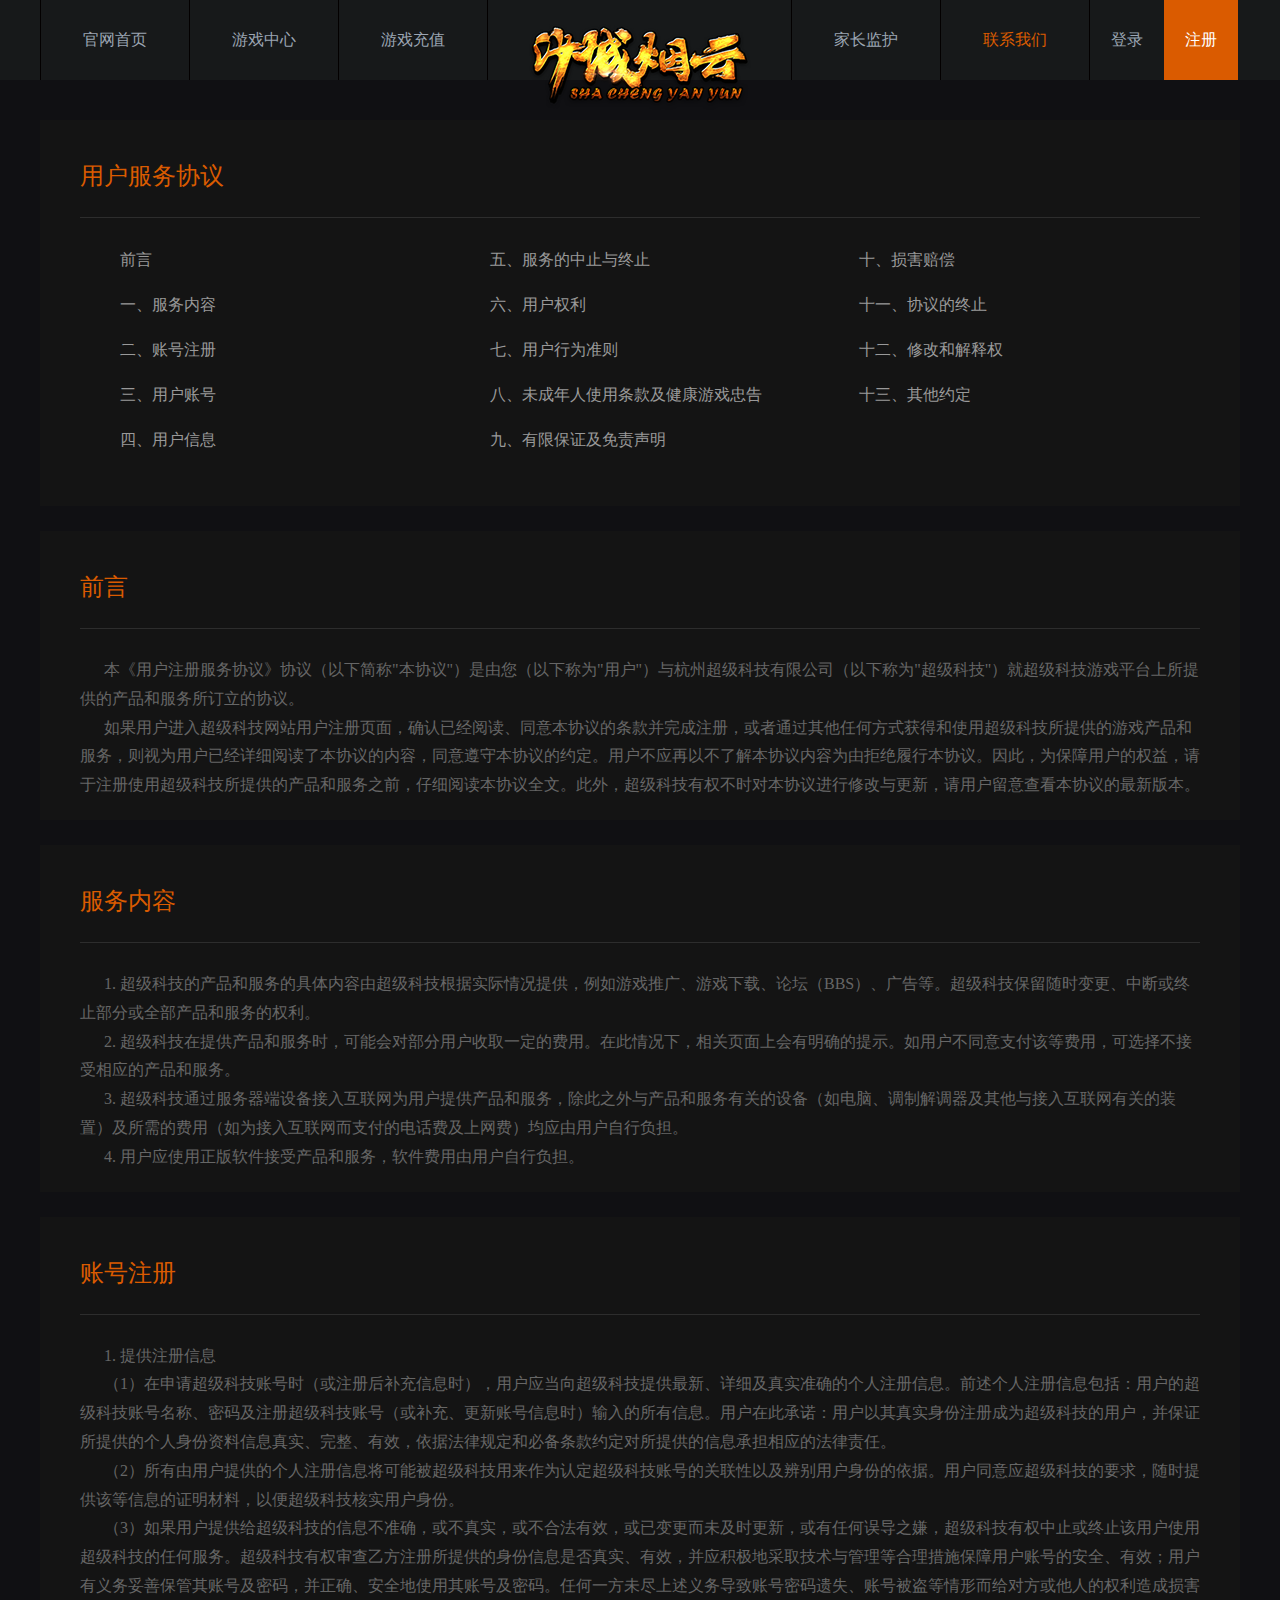
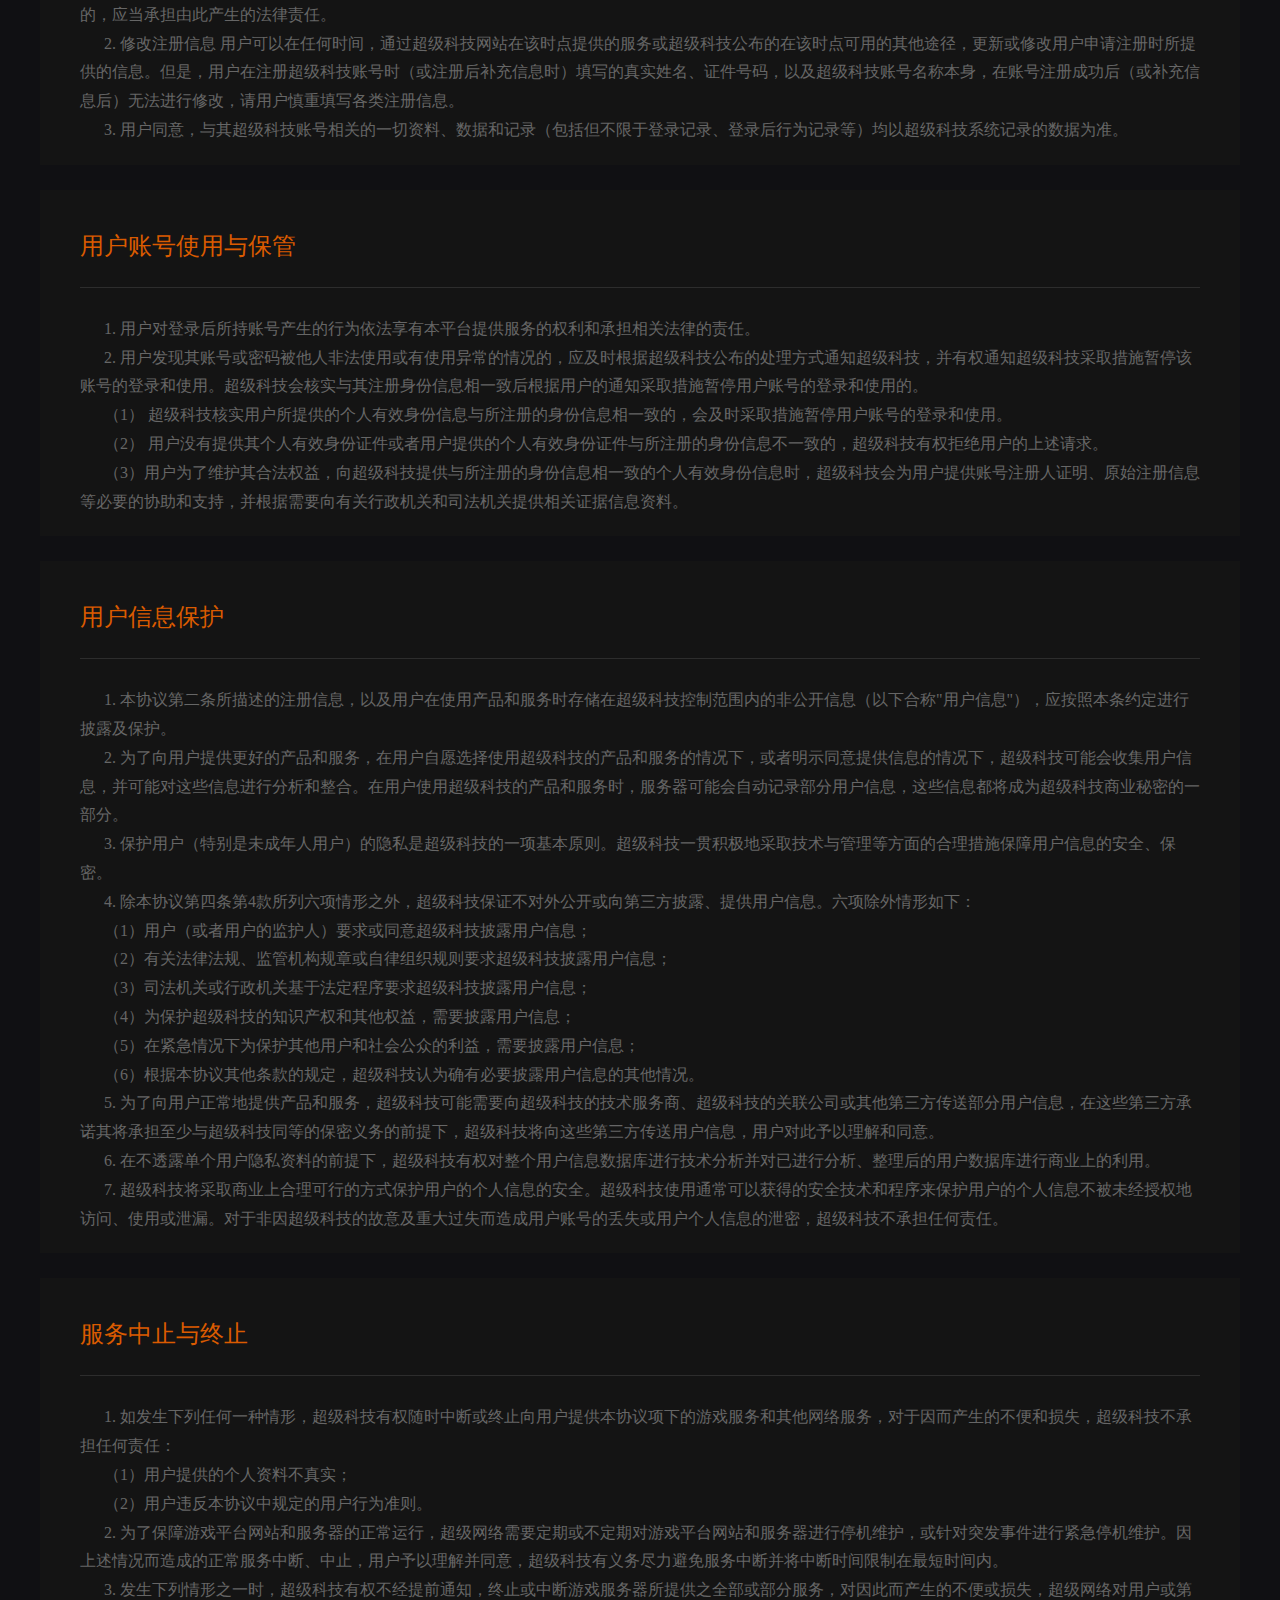
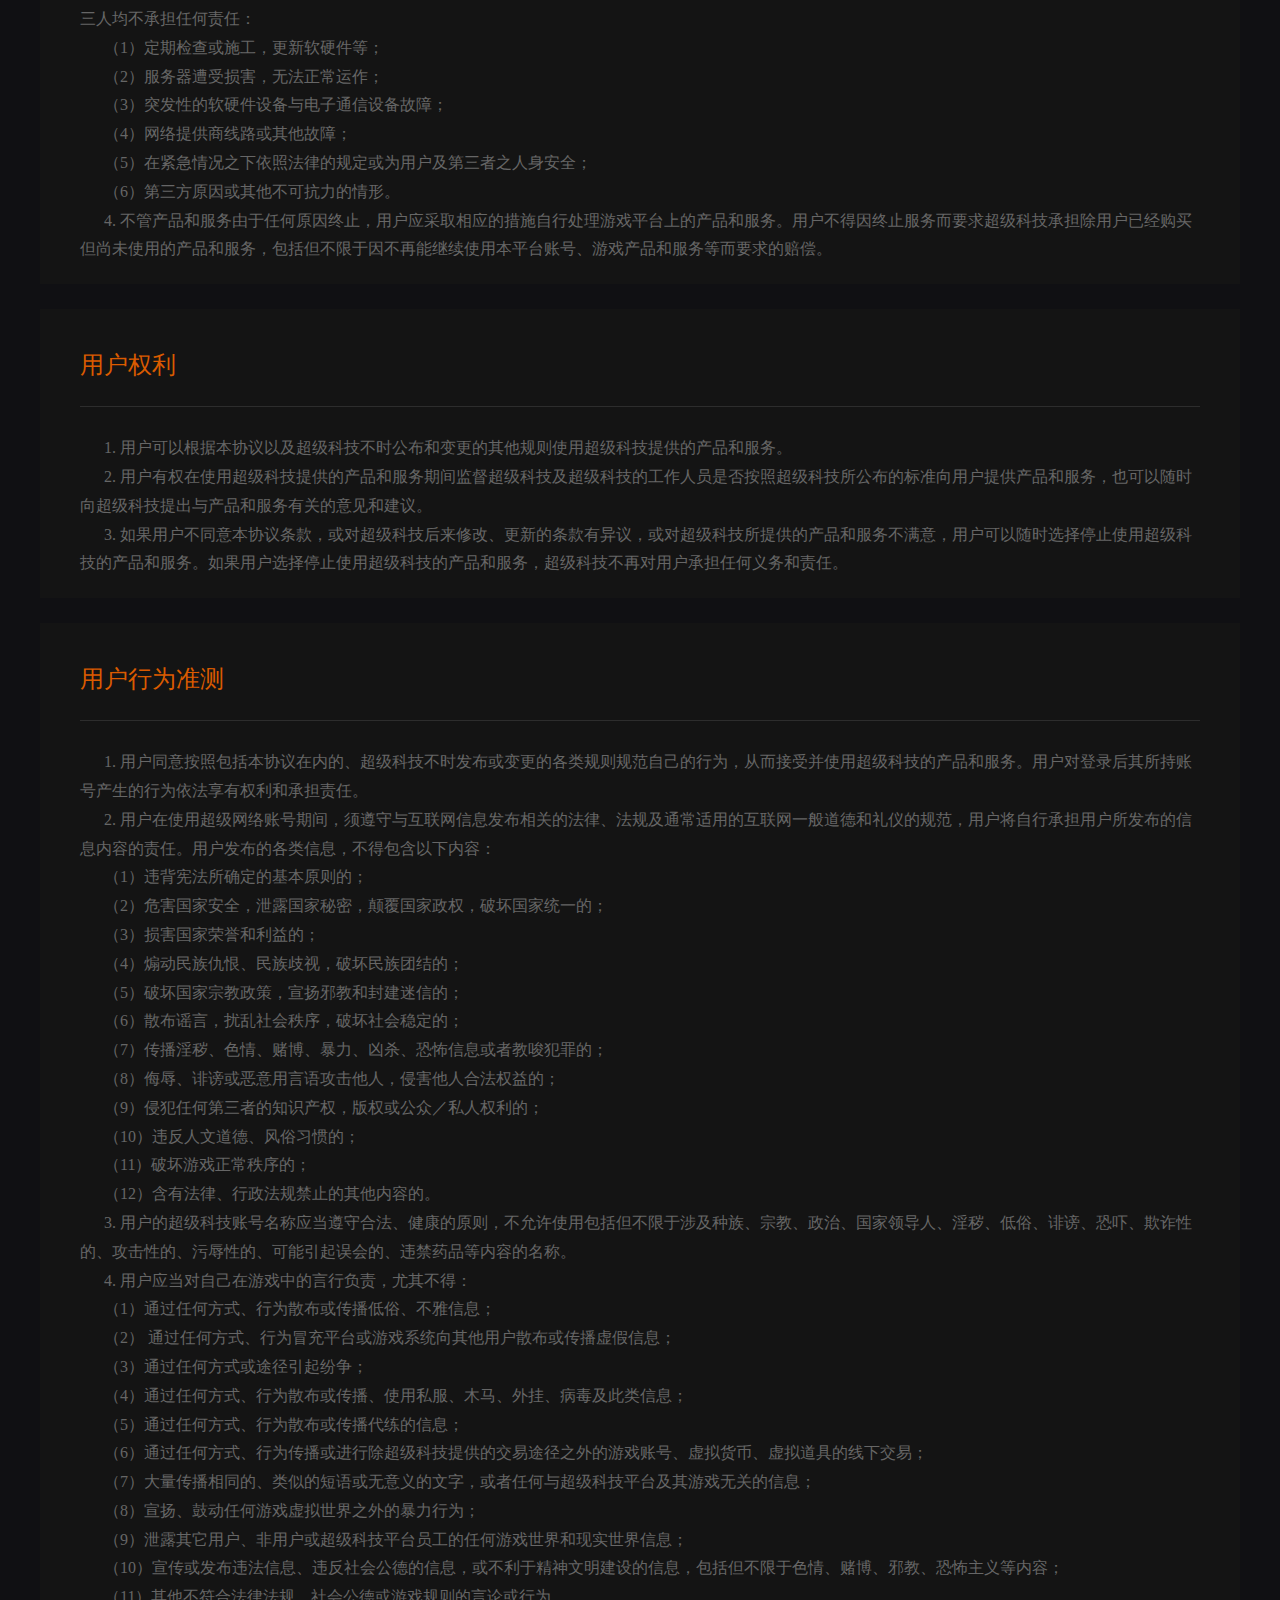
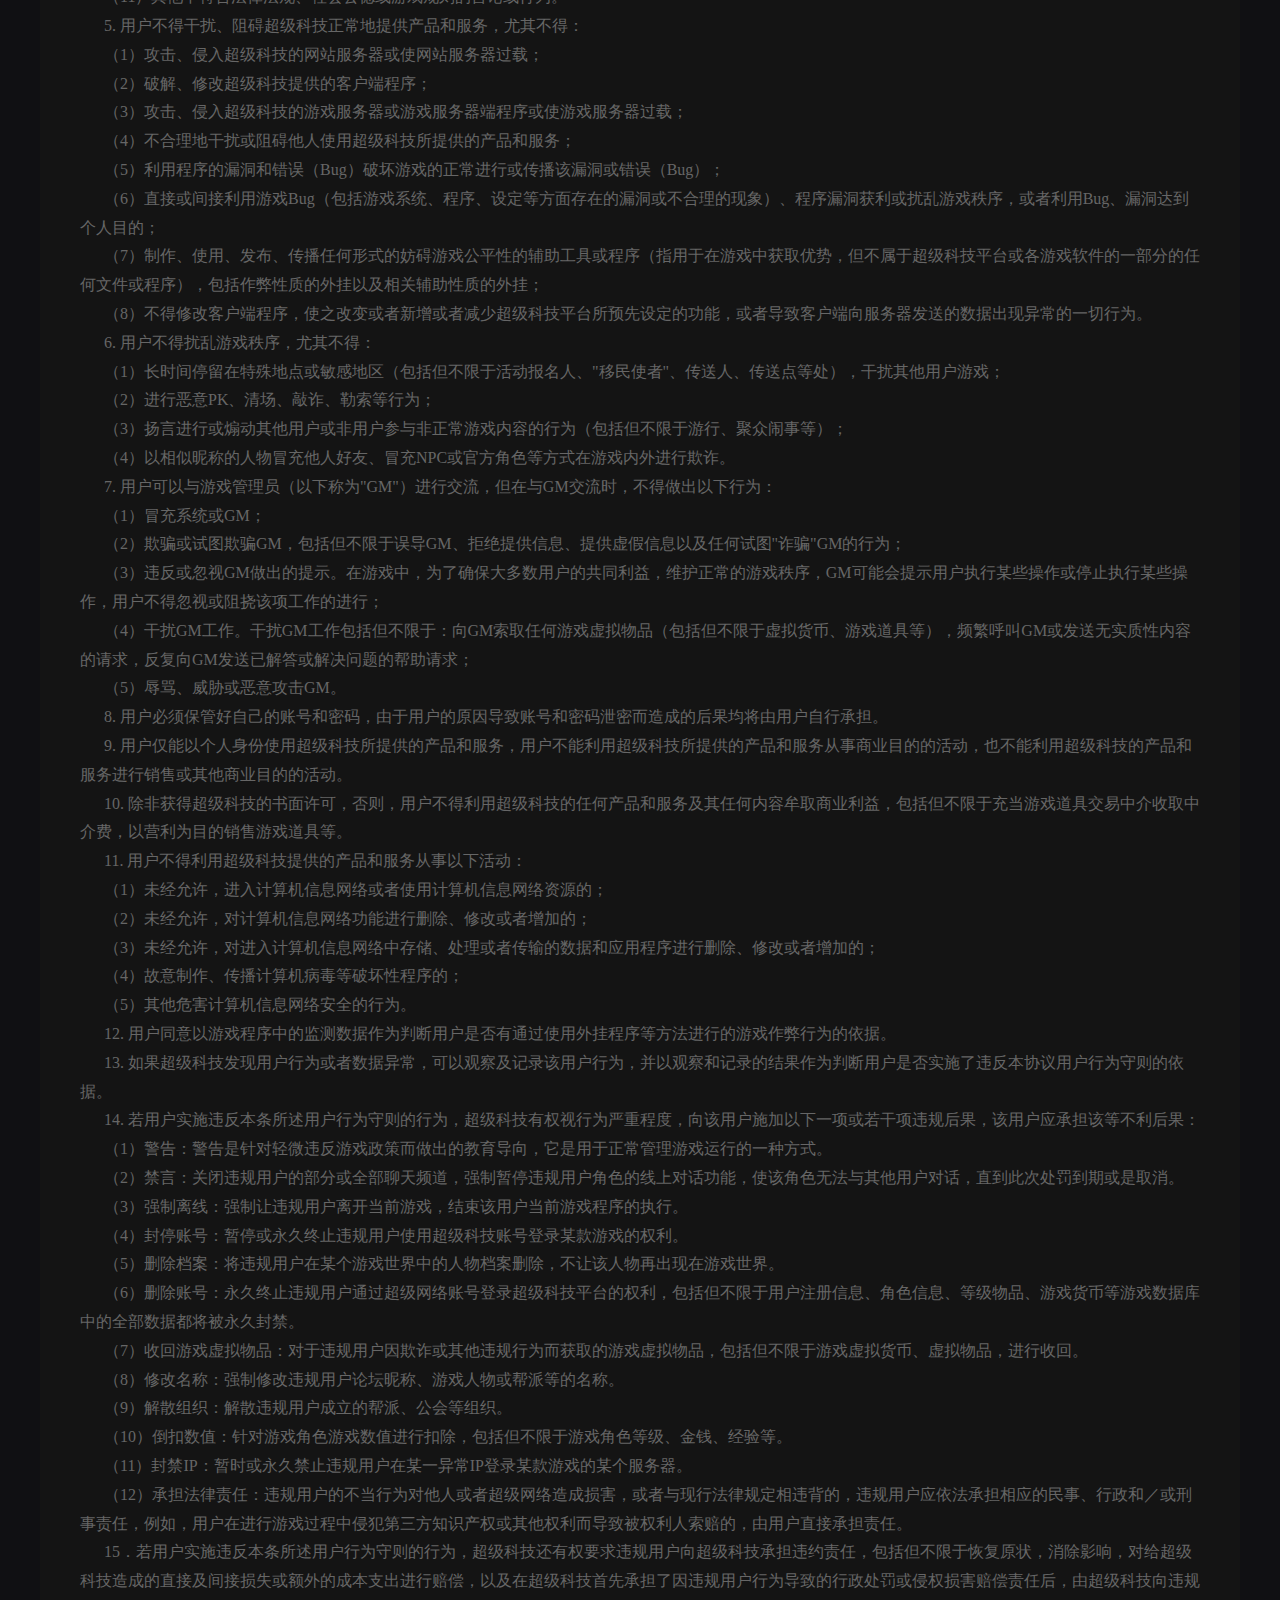
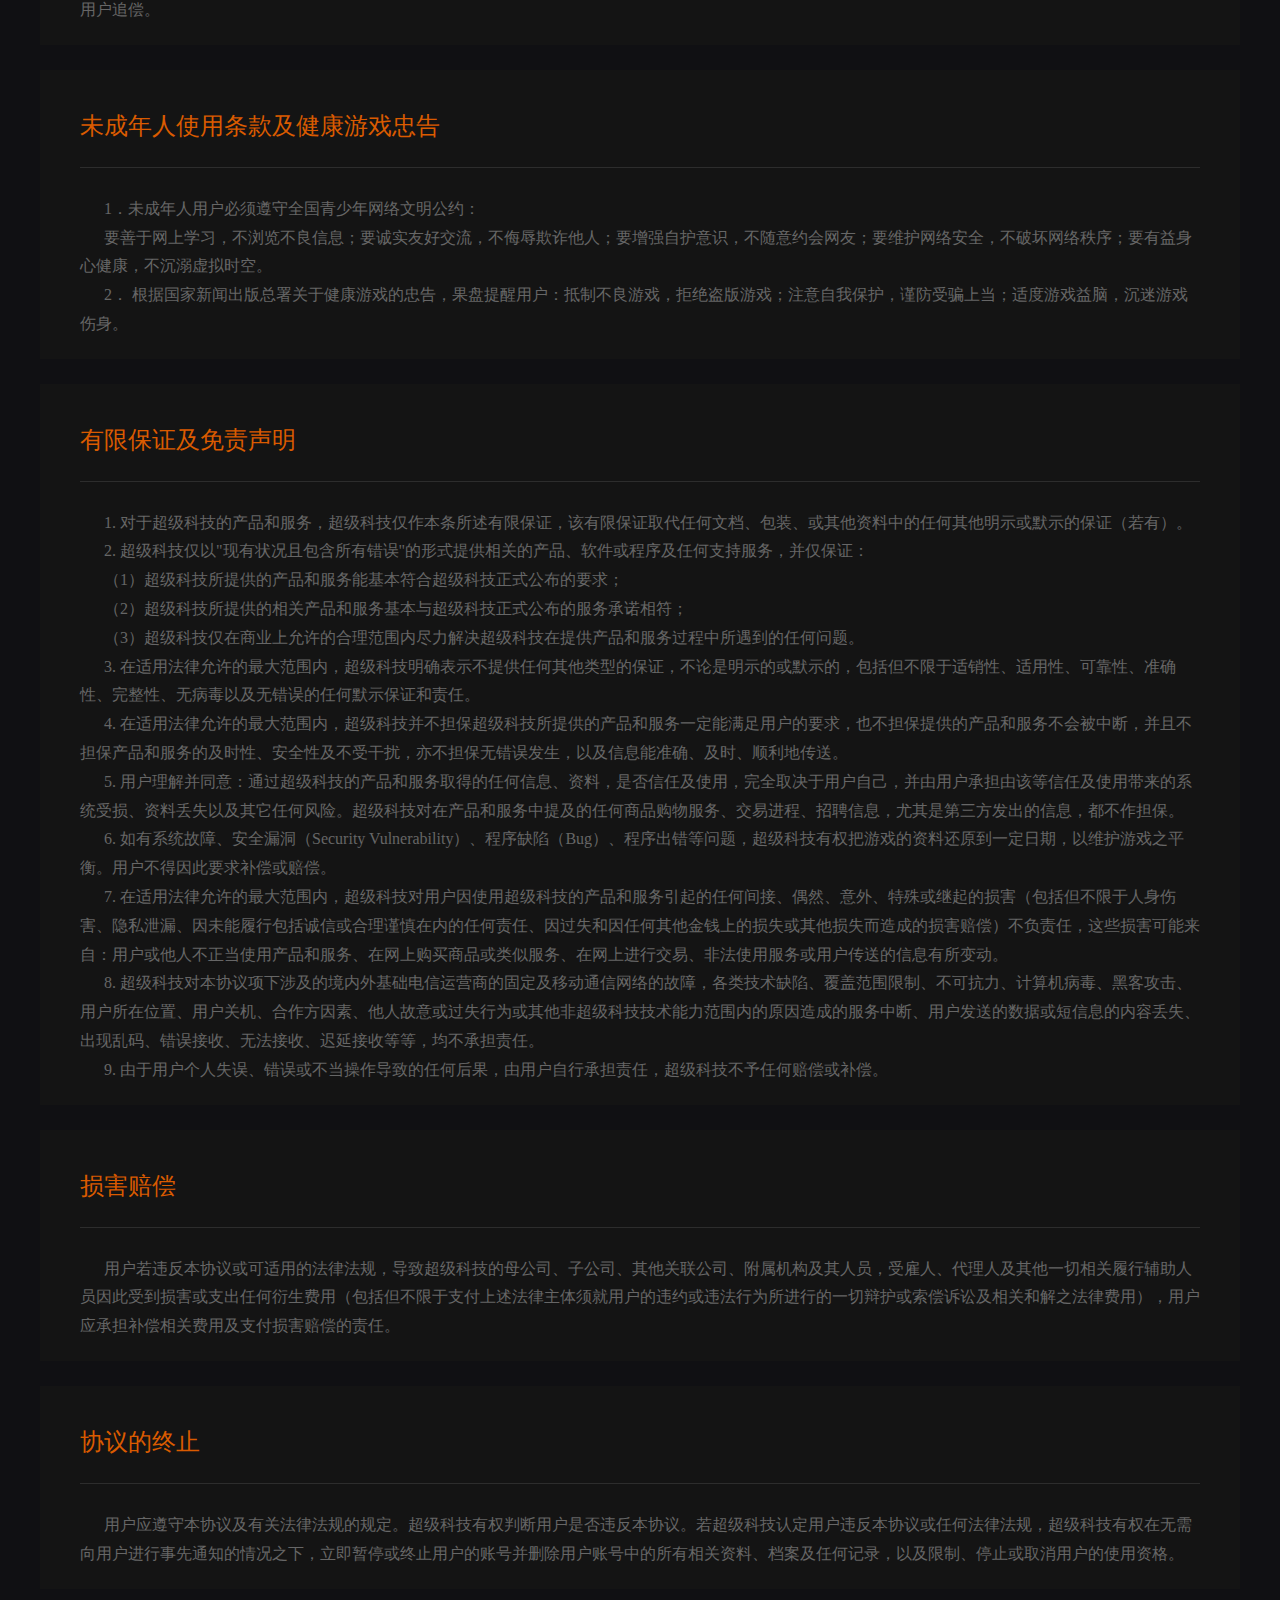
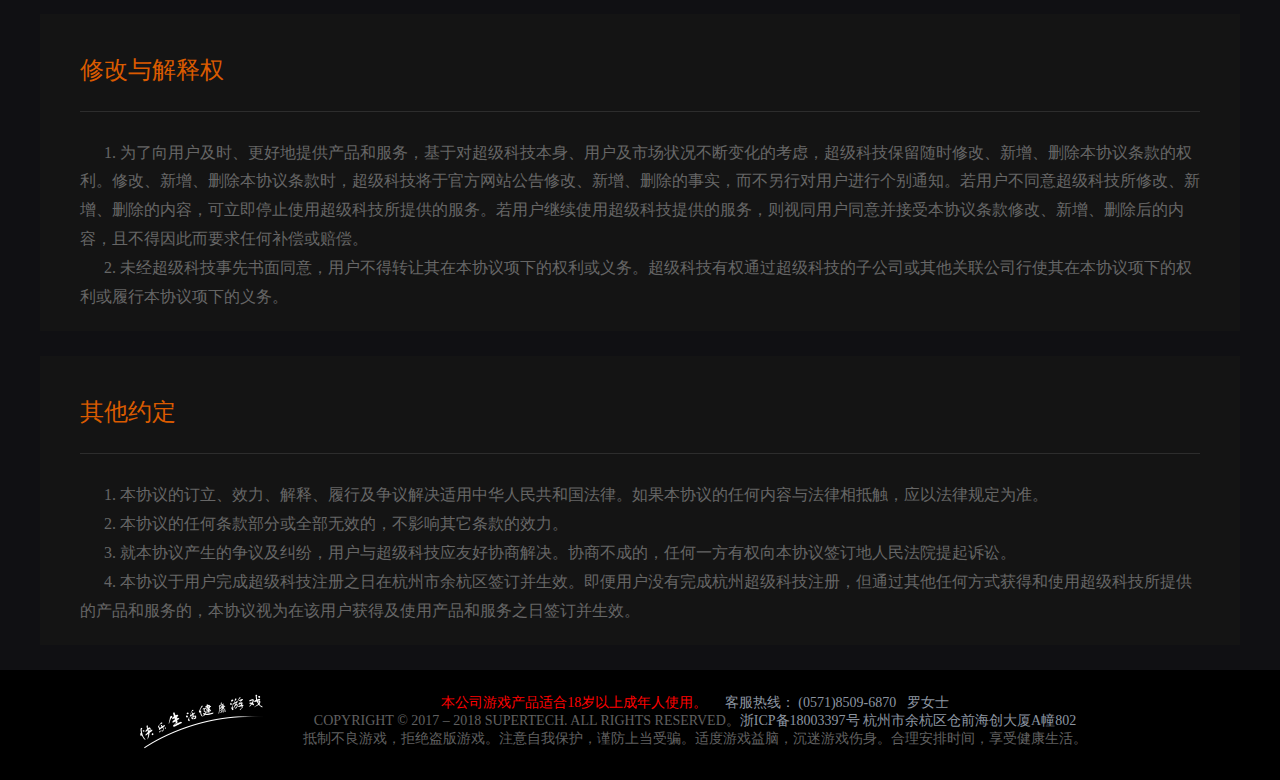
<file: ServiceA.html>
<!DOCTYPE html>
<html>
	<head>
		<meta charset="UTF-8">
		<title>沙城烟云</title>
		<script src="js/jquery-2.2.4.min.js"  ></script>
		<link rel="stylesheet" href="css/serviceA.css" />
		
	</head>
	<body>
		<!-- 头部 -->
		<div id="header">
			<ul class="headerCont">
				<li><a href="./index.html">官网首页</a></li>
				<li><a href="./GamesHub.html">游戏中心</a></li>
				<li><a href="./Recharge.html">游戏充值</a></li>
				<li id="S_logo">
					<a href="./index.html">
						<img src="./images/S_logo.png" alt="">
					</a>
				</li>
				<li><a href="./Custody.html">家长监护</a></li>
				<li><a href="./Contactus.html" style="color:#DA5B00;">联系我们</a></li>
				<li class="btns" style="text-align: unset;">
					<a href="./Login.html" class="login">登录</a>
					<a href="./Register.html" class="register">注册</a>
				</li>
			</ul>
		</div>
		
		<!-- main -->
		<div id="main">
			<div class="content">
				<ul class="infos list nav">
					<h3>用户服务协议</h3>
					<ul id="one">
						<li data-go='0s' >前言</li>
						<li data-go='1s' >一、服务内容</li>
						<li data-go='2s' >二、账号注册</li>
						<li data-go='3s' >三、用户账号</li>
						<li data-go='4s' >四、用户信息</li> 
					</ul>
					<ul id="two">
						<li data-go='5s' >五、服务的中止与终止</li>
						<li data-go='6s' >六、用户权利</li>
						<li data-go='7s' >七、用户行为准则</li>
						<li data-go='8s' >八、未成年人使用条款及健康游戏忠告</li>
						<li data-go='9s' >九、有限保证及免责声明</li>
					</ul>
					<ul id="three">
						<li data-go='10s' >十、损害赔偿</li>
						<li data-go='11s' >十一、协议的终止</li>
						<li data-go='12s' >十二、修改和解释权</li>
						<li data-go='13s' >十三、其他约定</li> 
						<li></li>
						<li></li>
					</ul>
				</ul>

				<ul class="infos" id="0s">
					<h3>前言</h3>
					<p>
						&nbsp;&nbsp;&nbsp;&nbsp;&nbsp;&nbsp;本《用户注册服务协议》协议（以下简称"本协议"）是由您（以下称为"用户"）与杭州超级科技有限公司（以下称为"超级科技"）就超级科技游戏平台上所提供的产品和服务所订立的协议。</br>
						&nbsp;&nbsp;&nbsp;&nbsp;&nbsp;&nbsp;如果用户进入超级科技网站用户注册页面，确认已经阅读、同意本协议的条款并完成注册，或者通过其他任何方式获得和使用超级科技所提供的游戏产品和服务，则视为用户已经详细阅读了本协议的内容，同意遵守本协议的约定。用户不应再以不了解本协议内容为由拒绝履行本协议。因此，为保障用户的权益，请于注册使用超级科技所提供的产品和服务之前，仔细阅读本协议全文。此外，超级科技有权不时对本协议进行修改与更新，请用户留意查看本协议的最新版本。
					</p>
				</ul>

				<ul class="infos" id="1s">
					<h3 >服务内容</h3>
					<p>
						&nbsp;&nbsp;&nbsp;&nbsp;&nbsp;&nbsp;1. 超级科技的产品和服务的具体内容由超级科技根据实际情况提供，例如游戏推广、游戏下载、论坛（BBS）、广告等。超级科技保留随时变更、中断或终止部分或全部产品和服务的权利。</br>
						&nbsp;&nbsp;&nbsp;&nbsp;&nbsp;&nbsp;2. 超级科技在提供产品和服务时，可能会对部分用户收取一定的费用。在此情况下，相关页面上会有明确的提示。如用户不同意支付该等费用，可选择不接受相应的产品和服务。</br>
						&nbsp;&nbsp;&nbsp;&nbsp;&nbsp;&nbsp;3. 超级科技通过服务器端设备接入互联网为用户提供产品和服务，除此之外与产品和服务有关的设备（如电脑、调制解调器及其他与接入互联网有关的装置）及所需的费用（如为接入互联网而支付的电话费及上网费）均应由用户自行负担。</br>
						&nbsp;&nbsp;&nbsp;&nbsp;&nbsp;&nbsp;4. 用户应使用正版软件接受产品和服务，软件费用由用户自行负担。
					</p>
				</ul>

				<ul class="infos" id="2s">
					<h3>账号注册</h3>
					<p>
						&nbsp;&nbsp;&nbsp;&nbsp;&nbsp;&nbsp;1. 提供注册信息<br>
						&nbsp;&nbsp;&nbsp;&nbsp;&nbsp;&nbsp;（1）在申请超级科技账号时（或注册后补充信息时），用户应当向超级科技提供最新、详细及真实准确的个人注册信息。前述个人注册信息包括：用户的超级科技账号名称、密码及注册超级科技账号（或补充、更新账号信息时）输入的所有信息。用户在此承诺：用户以其真实身份注册成为超级科技的用户，并保证所提供的个人身份资料信息真实、完整、有效，依据法律规定和必备条款约定对所提供的信息承担相应的法律责任。<br>
						&nbsp;&nbsp;&nbsp;&nbsp;&nbsp;&nbsp;（2）所有由用户提供的个人注册信息将可能被超级科技用来作为认定超级科技账号的关联性以及辨别用户身份的依据。用户同意应超级科技的要求，随时提供该等信息的证明材料，以便超级科技核实用户身份。<br>
						&nbsp;&nbsp;&nbsp;&nbsp;&nbsp;&nbsp;（3）如果用户提供给超级科技的信息不准确，或不真实，或不合法有效，或已变更而未及时更新，或有任何误导之嫌，超级科技有权中止或终止该用户使用超级科技的任何服务。超级科技有权审查乙方注册所提供的身份信息是否真实、有效，并应积极地采取技术与管理等合理措施保障用户账号的安全、有效；用户有义务妥善保管其账号及密码，并正确、安全地使用其账号及密码。任何一方未尽上述义务导致账号密码遗失、账号被盗等情形而给对方或他人的权利造成损害的，应当承担由此产生的法律责任。<br>
						&nbsp;&nbsp;&nbsp;&nbsp;&nbsp;&nbsp;2. 修改注册信息
						用户可以在任何时间，通过超级科技网站在该时点提供的服务或超级科技公布的在该时点可用的其他途径，更新或修改用户申请注册时所提供的信息。但是，用户在注册超级科技账号时（或注册后补充信息时）填写的真实姓名、证件号码，以及超级科技账号名称本身，在账号注册成功后（或补充信息后）无法进行修改，请用户慎重填写各类注册信息。<br>
						&nbsp;&nbsp;&nbsp;&nbsp;&nbsp;&nbsp;3. 用户同意，与其超级科技账号相关的一切资料、数据和记录（包括但不限于登录记录、登录后行为记录等）均以超级科技系统记录的数据为准。
					</p>
				</ul>  

				<ul class="infos" id="3s">
					<h3>用户账号使用与保管</h3>
					<p>
						&nbsp;&nbsp;&nbsp;&nbsp;&nbsp;&nbsp;1. 用户对登录后所持账号产生的行为依法享有本平台提供服务的权利和承担相关法律的责任。<br>
						&nbsp;&nbsp;&nbsp;&nbsp;&nbsp;&nbsp;2. 用户发现其账号或密码被他人非法使用或有使用异常的情况的，应及时根据超级科技公布的处理方式通知超级科技，并有权通知超级科技采取措施暂停该账号的登录和使用。超级科技会核实与其注册身份信息相一致后根据用户的通知采取措施暂停用户账号的登录和使用的。<br>
						&nbsp;&nbsp;&nbsp;&nbsp;&nbsp;&nbsp;（1） 超级科技核实用户所提供的个人有效身份信息与所注册的身份信息相一致的，会及时采取措施暂停用户账号的登录和使用。<br>
						&nbsp;&nbsp;&nbsp;&nbsp;&nbsp;&nbsp;（2） 用户没有提供其个人有效身份证件或者用户提供的个人有效身份证件与所注册的身份信息不一致的，超级科技有权拒绝用户的上述请求。<br>
						&nbsp;&nbsp;&nbsp;&nbsp;&nbsp;&nbsp;（3）用户为了维护其合法权益，向超级科技提供与所注册的身份信息相一致的个人有效身份信息时，超级科技会为用户提供账号注册人证明、原始注册信息等必要的协助和支持，并根据需要向有关行政机关和司法机关提供相关证据信息资料。
					</p>
				</ul>

				<ul class="infos" id="4s">
					<h3>用户信息保护</h3>
					<p>
						&nbsp;&nbsp;&nbsp;&nbsp;&nbsp;&nbsp;1. 本协议第二条所描述的注册信息，以及用户在使用产品和服务时存储在超级科技控制范围内的非公开信息（以下合称"用户信息"），应按照本条约定进行披露及保护。<br>
						&nbsp;&nbsp;&nbsp;&nbsp;&nbsp;&nbsp;2. 为了向用户提供更好的产品和服务，在用户自愿选择使用超级科技的产品和服务的情况下，或者明示同意提供信息的情况下，超级科技可能会收集用户信息，并可能对这些信息进行分析和整合。在用户使用超级科技的产品和服务时，服务器可能会自动记录部分用户信息，这些信息都将成为超级科技商业秘密的一部分。<br>
						&nbsp;&nbsp;&nbsp;&nbsp;&nbsp;&nbsp;3. 保护用户（特别是未成年人用户）的隐私是超级科技的一项基本原则。超级科技一贯积极地采取技术与管理等方面的合理措施保障用户信息的安全、保密。<br>
						&nbsp;&nbsp;&nbsp;&nbsp;&nbsp;&nbsp;4. 除本协议第四条第4款所列六项情形之外，超级科技保证不对外公开或向第三方披露、提供用户信息。六项除外情形如下：<br>
						&nbsp;&nbsp;&nbsp;&nbsp;&nbsp;&nbsp;（1）用户（或者用户的监护人）要求或同意超级科技披露用户信息；<br>
						&nbsp;&nbsp;&nbsp;&nbsp;&nbsp;&nbsp;（2）有关法律法规、监管机构规章或自律组织规则要求超级科技披露用户信息；<br>
						&nbsp;&nbsp;&nbsp;&nbsp;&nbsp;&nbsp;（3）司法机关或行政机关基于法定程序要求超级科技披露用户信息；<br>
						&nbsp;&nbsp;&nbsp;&nbsp;&nbsp;&nbsp;（4）为保护超级科技的知识产权和其他权益，需要披露用户信息；<br>
						&nbsp;&nbsp;&nbsp;&nbsp;&nbsp;&nbsp;（5）在紧急情况下为保护其他用户和社会公众的利益，需要披露用户信息；<br>
						&nbsp;&nbsp;&nbsp;&nbsp;&nbsp;&nbsp;（6）根据本协议其他条款的规定，超级科技认为确有必要披露用户信息的其他情况。<br>
						&nbsp;&nbsp;&nbsp;&nbsp;&nbsp;&nbsp;5. 为了向用户正常地提供产品和服务，超级科技可能需要向超级科技的技术服务商、超级科技的关联公司或其他第三方传送部分用户信息，在这些第三方承诺其将承担至少与超级科技同等的保密义务的前提下，超级科技将向这些第三方传送用户信息，用户对此予以理解和同意。<br>
						&nbsp;&nbsp;&nbsp;&nbsp;&nbsp;&nbsp;6. 在不透露单个用户隐私资料的前提下，超级科技有权对整个用户信息数据库进行技术分析并对已进行分析、整理后的用户数据库进行商业上的利用。<br>
						&nbsp;&nbsp;&nbsp;&nbsp;&nbsp;&nbsp;7. 超级科技将采取商业上合理可行的方式保护用户的个人信息的安全。超级科技使用通常可以获得的安全技术和程序来保护用户的个人信息不被未经授权地访问、使用或泄漏。对于非因超级科技的故意及重大过失而造成用户账号的丢失或用户个人信息的泄密，超级科技不承担任何责任。
					</p>
				</ul>

				<ul class="infos" id="5s">
					<h3>服务中止与终止</h3>
					<p>
						&nbsp;&nbsp;&nbsp;&nbsp;&nbsp;&nbsp;1. 如发生下列任何一种情形，超级科技有权随时中断或终止向用户提供本协议项下的游戏服务和其他网络服务，对于因而产生的不便和损失，超级科技不承担任何责任：<br>
						&nbsp;&nbsp;&nbsp;&nbsp;&nbsp;&nbsp;（1）用户提供的个人资料不真实；<br>
						&nbsp;&nbsp;&nbsp;&nbsp;&nbsp;&nbsp;（2）用户违反本协议中规定的用户行为准则。<br>
						&nbsp;&nbsp;&nbsp;&nbsp;&nbsp;&nbsp;2. 为了保障游戏平台网站和服务器的正常运行，超级网络需要定期或不定期对游戏平台网站和服务器进行停机维护，或针对突发事件进行紧急停机维护。因上述情况而造成的正常服务中断、中止，用户予以理解并同意，超级科技有义务尽力避免服务中断并将中断时间限制在最短时间内。<br>
						&nbsp;&nbsp;&nbsp;&nbsp;&nbsp;&nbsp;3. 发生下列情形之一时，超级科技有权不经提前通知，终止或中断游戏服务器所提供之全部或部分服务，对因此而产生的不便或损失，超级网络对用户或第三人均不承担任何责任：<br>
						&nbsp;&nbsp;&nbsp;&nbsp;&nbsp;&nbsp;（1）定期检查或施工，更新软硬件等；<br>
						&nbsp;&nbsp;&nbsp;&nbsp;&nbsp;&nbsp;（2）服务器遭受损害，无法正常运作；<br>
						&nbsp;&nbsp;&nbsp;&nbsp;&nbsp;&nbsp;（3）突发性的软硬件设备与电子通信设备故障；<br>
						&nbsp;&nbsp;&nbsp;&nbsp;&nbsp;&nbsp;（4）网络提供商线路或其他故障；<br>
						&nbsp;&nbsp;&nbsp;&nbsp;&nbsp;&nbsp;（5）在紧急情况之下依照法律的规定或为用户及第三者之人身安全；<br>
						&nbsp;&nbsp;&nbsp;&nbsp;&nbsp;&nbsp;（6）第三方原因或其他不可抗力的情形。<br>
						&nbsp;&nbsp;&nbsp;&nbsp;&nbsp;&nbsp;4. 不管产品和服务由于任何原因终止，用户应采取相应的措施自行处理游戏平台上的产品和服务。用户不得因终止服务而要求超级科技承担除用户已经购买但尚未使用的产品和服务，包括但不限于因不再能继续使用本平台账号、游戏产品和服务等而要求的赔偿。
					</p>
				</ul>

				<ul class="infos" id="6s">
					<h3>用户权利</h3>
					<p>
						&nbsp;&nbsp;&nbsp;&nbsp;&nbsp;&nbsp;1. 用户可以根据本协议以及超级科技不时公布和变更的其他规则使用超级科技提供的产品和服务。<br>
						&nbsp;&nbsp;&nbsp;&nbsp;&nbsp;&nbsp;2. 用户有权在使用超级科技提供的产品和服务期间监督超级科技及超级科技的工作人员是否按照超级科技所公布的标准向用户提供产品和服务，也可以随时向超级科技提出与产品和服务有关的意见和建议。<br>
						&nbsp;&nbsp;&nbsp;&nbsp;&nbsp;&nbsp;3. 如果用户不同意本协议条款，或对超级科技后来修改、更新的条款有异议，或对超级科技所提供的产品和服务不满意，用户可以随时选择停止使用超级科技的产品和服务。如果用户选择停止使用超级科技的产品和服务，超级科技不再对用户承担任何义务和责任。
					</p>
				</ul>

				<ul class="infos" id="7s">
					<h3>用户行为准测</h3>
					<p>
						&nbsp;&nbsp;&nbsp;&nbsp;&nbsp;&nbsp;1. 用户同意按照包括本协议在内的、超级科技不时发布或变更的各类规则规范自己的行为，从而接受并使用超级科技的产品和服务。用户对登录后其所持账号产生的行为依法享有权利和承担责任。<br>
						&nbsp;&nbsp;&nbsp;&nbsp;&nbsp;&nbsp;2. 用户在使用超级网络账号期间，须遵守与互联网信息发布相关的法律、法规及通常适用的互联网一般道德和礼仪的规范，用户将自行承担用户所发布的信息内容的责任。用户发布的各类信息，不得包含以下内容：<br>
						&nbsp;&nbsp;&nbsp;&nbsp;&nbsp;&nbsp;（1）违背宪法所确定的基本原则的；<br>
						&nbsp;&nbsp;&nbsp;&nbsp;&nbsp;&nbsp;（2）危害国家安全，泄露国家秘密，颠覆国家政权，破坏国家统一的；<br>
						&nbsp;&nbsp;&nbsp;&nbsp;&nbsp;&nbsp;（3）损害国家荣誉和利益的；<br>
						&nbsp;&nbsp;&nbsp;&nbsp;&nbsp;&nbsp;（4）煽动民族仇恨、民族歧视，破坏民族团结的；<br>
						&nbsp;&nbsp;&nbsp;&nbsp;&nbsp;&nbsp;（5）破坏国家宗教政策，宣扬邪教和封建迷信的；<br>
						&nbsp;&nbsp;&nbsp;&nbsp;&nbsp;&nbsp;（6）散布谣言，扰乱社会秩序，破坏社会稳定的；<br>
						&nbsp;&nbsp;&nbsp;&nbsp;&nbsp;&nbsp;（7）传播淫秽、色情、赌博、暴力、凶杀、恐怖信息或者教唆犯罪的；<br>
						&nbsp;&nbsp;&nbsp;&nbsp;&nbsp;&nbsp;（8）侮辱、诽谤或恶意用言语攻击他人，侵害他人合法权益的；<br>
						&nbsp;&nbsp;&nbsp;&nbsp;&nbsp;&nbsp;（9）侵犯任何第三者的知识产权，版权或公众／私人权利的；<br>
						&nbsp;&nbsp;&nbsp;&nbsp;&nbsp;&nbsp;（10）违反人文道德、风俗习惯的；<br>
						&nbsp;&nbsp;&nbsp;&nbsp;&nbsp;&nbsp;（11）破坏游戏正常秩序的；<br>
						&nbsp;&nbsp;&nbsp;&nbsp;&nbsp;&nbsp;（12）含有法律、行政法规禁止的其他内容的。<br>
						&nbsp;&nbsp;&nbsp;&nbsp;&nbsp;&nbsp;3. 用户的超级科技账号名称应当遵守合法、健康的原则，不允许使用包括但不限于涉及种族、宗教、政治、国家领导人、淫秽、低俗、诽谤、恐吓、欺诈性的、攻击性的、污辱性的、可能引起误会的、违禁药品等内容的名称。<br>
						&nbsp;&nbsp;&nbsp;&nbsp;&nbsp;&nbsp;4. 用户应当对自己在游戏中的言行负责，尤其不得：<br>
						&nbsp;&nbsp;&nbsp;&nbsp;&nbsp;&nbsp;（1）通过任何方式、行为散布或传播低俗、不雅信息；<br>
						&nbsp;&nbsp;&nbsp;&nbsp;&nbsp;&nbsp;（2） 通过任何方式、行为冒充平台或游戏系统向其他用户散布或传播虚假信息；<br>
						&nbsp;&nbsp;&nbsp;&nbsp;&nbsp;&nbsp;（3）通过任何方式或途径引起纷争；<br>
						&nbsp;&nbsp;&nbsp;&nbsp;&nbsp;&nbsp;（4）通过任何方式、行为散布或传播、使用私服、木马、外挂、病毒及此类信息；<br>
						&nbsp;&nbsp;&nbsp;&nbsp;&nbsp;&nbsp;（5）通过任何方式、行为散布或传播代练的信息；<br>
						&nbsp;&nbsp;&nbsp;&nbsp;&nbsp;&nbsp;（6）通过任何方式、行为传播或进行除超级科技提供的交易途径之外的游戏账号、虚拟货币、虚拟道具的线下交易；<br>
						&nbsp;&nbsp;&nbsp;&nbsp;&nbsp;&nbsp;（7）大量传播相同的、类似的短语或无意义的文字，或者任何与超级科技平台及其游戏无关的信息；<br>
						&nbsp;&nbsp;&nbsp;&nbsp;&nbsp;&nbsp;（8）宣扬、鼓动任何游戏虚拟世界之外的暴力行为；<br>
						&nbsp;&nbsp;&nbsp;&nbsp;&nbsp;&nbsp;（9）泄露其它用户、非用户或超级科技平台员工的任何游戏世界和现实世界信息；<br>
						&nbsp;&nbsp;&nbsp;&nbsp;&nbsp;&nbsp;（10）宣传或发布违法信息、违反社会公德的信息，或不利于精神文明建设的信息，包括但不限于色情、赌博、邪教、恐怖主义等内容；<br>
						&nbsp;&nbsp;&nbsp;&nbsp;&nbsp;&nbsp;（11）其他不符合法律法规、社会公德或游戏规则的言论或行为。<br>
						&nbsp;&nbsp;&nbsp;&nbsp;&nbsp;&nbsp;5. 用户不得干扰、阻碍超级科技正常地提供产品和服务，尤其不得：<br>
						&nbsp;&nbsp;&nbsp;&nbsp;&nbsp;&nbsp;（1）攻击、侵入超级科技的网站服务器或使网站服务器过载；<br>
						&nbsp;&nbsp;&nbsp;&nbsp;&nbsp;&nbsp;（2）破解、修改超级科技提供的客户端程序；<br>
						&nbsp;&nbsp;&nbsp;&nbsp;&nbsp;&nbsp;（3）攻击、侵入超级科技的游戏服务器或游戏服务器端程序或使游戏服务器过载；<br>
						&nbsp;&nbsp;&nbsp;&nbsp;&nbsp;&nbsp;（4）不合理地干扰或阻碍他人使用超级科技所提供的产品和服务；<br>
						&nbsp;&nbsp;&nbsp;&nbsp;&nbsp;&nbsp;（5）利用程序的漏洞和错误（Bug）破坏游戏的正常进行或传播该漏洞或错误（Bug）；<br>
						&nbsp;&nbsp;&nbsp;&nbsp;&nbsp;&nbsp;（6）直接或间接利用游戏Bug（包括游戏系统、程序、设定等方面存在的漏洞或不合理的现象）、程序漏洞获利或扰乱游戏秩序，或者利用Bug、漏洞达到个人目的；<br>
						&nbsp;&nbsp;&nbsp;&nbsp;&nbsp;&nbsp;（7）制作、使用、发布、传播任何形式的妨碍游戏公平性的辅助工具或程序（指用于在游戏中获取优势，但不属于超级科技平台或各游戏软件的一部分的任何文件或程序），包括作弊性质的外挂以及相关辅助性质的外挂；<br>
						&nbsp;&nbsp;&nbsp;&nbsp;&nbsp;&nbsp;（8）不得修改客户端程序，使之改变或者新增或者减少超级科技平台所预先设定的功能，或者导致客户端向服务器发送的数据出现异常的一切行为。<br>
						&nbsp;&nbsp;&nbsp;&nbsp;&nbsp;&nbsp;6. 用户不得扰乱游戏秩序，尤其不得：<br>
						&nbsp;&nbsp;&nbsp;&nbsp;&nbsp;&nbsp;（1）长时间停留在特殊地点或敏感地区（包括但不限于活动报名人、"移民使者"、传送人、传送点等处），干扰其他用户游戏；<br>
						&nbsp;&nbsp;&nbsp;&nbsp;&nbsp;&nbsp;（2）进行恶意PK、清场、敲诈、勒索等行为；<br>
						&nbsp;&nbsp;&nbsp;&nbsp;&nbsp;&nbsp;（3）扬言进行或煽动其他用户或非用户参与非正常游戏内容的行为（包括但不限于游行、聚众闹事等）；<br>
						&nbsp;&nbsp;&nbsp;&nbsp;&nbsp;&nbsp;（4）以相似昵称的人物冒充他人好友、冒充NPC或官方角色等方式在游戏内外进行欺诈。<br>
						&nbsp;&nbsp;&nbsp;&nbsp;&nbsp;&nbsp;7. 用户可以与游戏管理员（以下称为"GM"）进行交流，但在与GM交流时，不得做出以下行为：<br>
						&nbsp;&nbsp;&nbsp;&nbsp;&nbsp;&nbsp;（1）冒充系统或GM；<br>
						&nbsp;&nbsp;&nbsp;&nbsp;&nbsp;&nbsp;（2）欺骗或试图欺骗GM，包括但不限于误导GM、拒绝提供信息、提供虚假信息以及任何试图"诈骗"GM的行为；<br>
						&nbsp;&nbsp;&nbsp;&nbsp;&nbsp;&nbsp;（3）违反或忽视GM做出的提示。在游戏中，为了确保大多数用户的共同利益，维护正常的游戏秩序，GM可能会提示用户执行某些操作或停止执行某些操作，用户不得忽视或阻挠该项工作的进行；<br>
						&nbsp;&nbsp;&nbsp;&nbsp;&nbsp;&nbsp;（4）干扰GM工作。干扰GM工作包括但不限于：向GM索取任何游戏虚拟物品（包括但不限于虚拟货币、游戏道具等），频繁呼叫GM或发送无实质性内容的请求，反复向GM发送已解答或解决问题的帮助请求；<br>
						&nbsp;&nbsp;&nbsp;&nbsp;&nbsp;&nbsp;（5）辱骂、威胁或恶意攻击GM。<br>
						&nbsp;&nbsp;&nbsp;&nbsp;&nbsp;&nbsp;8. 用户必须保管好自己的账号和密码，由于用户的原因导致账号和密码泄密而造成的后果均将由用户自行承担。<br>
						&nbsp;&nbsp;&nbsp;&nbsp;&nbsp;&nbsp;9. 用户仅能以个人身份使用超级科技所提供的产品和服务，用户不能利用超级科技所提供的产品和服务从事商业目的的活动，也不能利用超级科技的产品和服务进行销售或其他商业目的的活动。<br>
						&nbsp;&nbsp;&nbsp;&nbsp;&nbsp;&nbsp;10. 除非获得超级科技的书面许可，否则，用户不得利用超级科技的任何产品和服务及其任何内容牟取商业利益，包括但不限于充当游戏道具交易中介收取中介费，以营利为目的销售游戏道具等。<br>
						&nbsp;&nbsp;&nbsp;&nbsp;&nbsp;&nbsp;11. 用户不得利用超级科技提供的产品和服务从事以下活动：<br>
						&nbsp;&nbsp;&nbsp;&nbsp;&nbsp;&nbsp;（1）未经允许，进入计算机信息网络或者使用计算机信息网络资源的；<br>
						&nbsp;&nbsp;&nbsp;&nbsp;&nbsp;&nbsp;（2）未经允许，对计算机信息网络功能进行删除、修改或者增加的；<br>
						&nbsp;&nbsp;&nbsp;&nbsp;&nbsp;&nbsp;（3）未经允许，对进入计算机信息网络中存储、处理或者传输的数据和应用程序进行删除、修改或者增加的；<br>
						&nbsp;&nbsp;&nbsp;&nbsp;&nbsp;&nbsp;（4）故意制作、传播计算机病毒等破坏性程序的；<br>
						&nbsp;&nbsp;&nbsp;&nbsp;&nbsp;&nbsp;（5）其他危害计算机信息网络安全的行为。<br>
						&nbsp;&nbsp;&nbsp;&nbsp;&nbsp;&nbsp;12. 用户同意以游戏程序中的监测数据作为判断用户是否有通过使用外挂程序等方法进行的游戏作弊行为的依据。<br>
						&nbsp;&nbsp;&nbsp;&nbsp;&nbsp;&nbsp;13. 如果超级科技发现用户行为或者数据异常，可以观察及记录该用户行为，并以观察和记录的结果作为判断用户是否实施了违反本协议用户行为守则的依据。<br>
						&nbsp;&nbsp;&nbsp;&nbsp;&nbsp;&nbsp;14. 若用户实施违反本条所述用户行为守则的行为，超级科技有权视行为严重程度，向该用户施加以下一项或若干项违规后果，该用户应承担该等不利后果：<br>
						&nbsp;&nbsp;&nbsp;&nbsp;&nbsp;&nbsp;（1）警告：警告是针对轻微违反游戏政策而做出的教育导向，它是用于正常管理游戏运行的一种方式。<br>
						&nbsp;&nbsp;&nbsp;&nbsp;&nbsp;&nbsp;（2）禁言：关闭违规用户的部分或全部聊天频道，强制暂停违规用户角色的线上对话功能，使该角色无法与其他用户对话，直到此次处罚到期或是取消。<br>
						&nbsp;&nbsp;&nbsp;&nbsp;&nbsp;&nbsp;（3）强制离线：强制让违规用户离开当前游戏，结束该用户当前游戏程序的执行。<br>
						&nbsp;&nbsp;&nbsp;&nbsp;&nbsp;&nbsp;（4）封停账号：暂停或永久终止违规用户使用超级科技账号登录某款游戏的权利。<br>
						&nbsp;&nbsp;&nbsp;&nbsp;&nbsp;&nbsp;（5）删除档案：将违规用户在某个游戏世界中的人物档案删除，不让该人物再出现在游戏世界。<br>
						&nbsp;&nbsp;&nbsp;&nbsp;&nbsp;&nbsp;（6）删除账号：永久终止违规用户通过超级网络账号登录超级科技平台的权利，包括但不限于用户注册信息、角色信息、等级物品、游戏货币等游戏数据库中的全部数据都将被永久封禁。<br>
						&nbsp;&nbsp;&nbsp;&nbsp;&nbsp;&nbsp;（7）收回游戏虚拟物品：对于违规用户因欺诈或其他违规行为而获取的游戏虚拟物品，包括但不限于游戏虚拟货币、虚拟物品，进行收回。<br>
						&nbsp;&nbsp;&nbsp;&nbsp;&nbsp;&nbsp;（8）修改名称：强制修改违规用户论坛昵称、游戏人物或帮派等的名称。<br>
						&nbsp;&nbsp;&nbsp;&nbsp;&nbsp;&nbsp;（9）解散组织：解散违规用户成立的帮派、公会等组织。<br>
						&nbsp;&nbsp;&nbsp;&nbsp;&nbsp;&nbsp;（10）倒扣数值：针对游戏角色游戏数值进行扣除，包括但不限于游戏角色等级、金钱、经验等。<br>
						&nbsp;&nbsp;&nbsp;&nbsp;&nbsp;&nbsp;（11）封禁IP：暂时或永久禁止违规用户在某一异常IP登录某款游戏的某个服务器。<br>
						&nbsp;&nbsp;&nbsp;&nbsp;&nbsp;&nbsp;（12）承担法律责任：违规用户的不当行为对他人或者超级网络造成损害，或者与现行法律规定相违背的，违规用户应依法承担相应的民事、行政和／或刑事责任，例如，用户在进行游戏过程中侵犯第三方知识产权或其他权利而导致被权利人索赔的，由用户直接承担责任。<br>
						&nbsp;&nbsp;&nbsp;&nbsp;&nbsp;&nbsp;15．若用户实施违反本条所述用户行为守则的行为，超级科技还有权要求违规用户向超级科技承担违约责任，包括但不限于恢复原状，消除影响，对给超级科技造成的直接及间接损失或额外的成本支出进行赔偿，以及在超级科技首先承担了因违规用户行为导致的行政处罚或侵权损害赔偿责任后，由超级科技向违规用户追偿。
					</p>
				</ul>

				<ul class="infos" id="8s">
					<h3>未成年人使用条款及健康游戏忠告</h3>
					<p>
						&nbsp;&nbsp;&nbsp;&nbsp;&nbsp;&nbsp;1．未成年人用户必须遵守全国青少年网络文明公约：<br>
						&nbsp;&nbsp;&nbsp;&nbsp;&nbsp;&nbsp;要善于网上学习，不浏览不良信息；要诚实友好交流，不侮辱欺诈他人；要增强自护意识，不随意约会网友；要维护网络安全，不破坏网络秩序；要有益身心健康，不沉溺虚拟时空。<br>
						&nbsp;&nbsp;&nbsp;&nbsp;&nbsp;&nbsp;2． 根据国家新闻出版总署关于健康游戏的忠告，果盘提醒用户：抵制不良游戏，拒绝盗版游戏；注意自我保护，谨防受骗上当；适度游戏益脑，沉迷游戏伤身。
					</p>
				</ul>

				<ul class="infos" id="9s">
					<h3>有限保证及免责声明</h3>
					<p>
						&nbsp;&nbsp;&nbsp;&nbsp;&nbsp;&nbsp;1. 对于超级科技的产品和服务，超级科技仅作本条所述有限保证，该有限保证取代任何文档、包装、或其他资料中的任何其他明示或默示的保证（若有）。<br>
						&nbsp;&nbsp;&nbsp;&nbsp;&nbsp;&nbsp;2. 超级科技仅以"现有状况且包含所有错误"的形式提供相关的产品、软件或程序及任何支持服务，并仅保证：<br>
						&nbsp;&nbsp;&nbsp;&nbsp;&nbsp;&nbsp;（1）超级科技所提供的产品和服务能基本符合超级科技正式公布的要求；<br>
						&nbsp;&nbsp;&nbsp;&nbsp;&nbsp;&nbsp;（2）超级科技所提供的相关产品和服务基本与超级科技正式公布的服务承诺相符；<br>
						&nbsp;&nbsp;&nbsp;&nbsp;&nbsp;&nbsp;（3）超级科技仅在商业上允许的合理范围内尽力解决超级科技在提供产品和服务过程中所遇到的任何问题。<br>
						&nbsp;&nbsp;&nbsp;&nbsp;&nbsp;&nbsp;3. 在适用法律允许的最大范围内，超级科技明确表示不提供任何其他类型的保证，不论是明示的或默示的，包括但不限于适销性、适用性、可靠性、准确性、完整性、无病毒以及无错误的任何默示保证和责任。<br>
						&nbsp;&nbsp;&nbsp;&nbsp;&nbsp;&nbsp;4. 在适用法律允许的最大范围内，超级科技并不担保超级科技所提供的产品和服务一定能满足用户的要求，也不担保提供的产品和服务不会被中断，并且不担保产品和服务的及时性、安全性及不受干扰，亦不担保无错误发生，以及信息能准确、及时、顺利地传送。<br>
						&nbsp;&nbsp;&nbsp;&nbsp;&nbsp;&nbsp;5. 用户理解并同意：通过超级科技的产品和服务取得的任何信息、资料，是否信任及使用，完全取决于用户自己，并由用户承担由该等信任及使用带来的系统受损、资料丢失以及其它任何风险。超级科技对在产品和服务中提及的任何商品购物服务、交易进程、招聘信息，尤其是第三方发出的信息，都不作担保。<br>
						&nbsp;&nbsp;&nbsp;&nbsp;&nbsp;&nbsp;6. 如有系统故障、安全漏洞（Security Vulnerability）、程序缺陷（Bug）、程序出错等问题，超级科技有权把游戏的资料还原到一定日期，以维护游戏之平衡。用户不得因此要求补偿或赔偿。<br>
						&nbsp;&nbsp;&nbsp;&nbsp;&nbsp;&nbsp;7. 在适用法律允许的最大范围内，超级科技对用户因使用超级科技的产品和服务引起的任何间接、偶然、意外、特殊或继起的损害（包括但不限于人身伤害、隐私泄漏、因未能履行包括诚信或合理谨慎在内的任何责任、因过失和因任何其他金钱上的损失或其他损失而造成的损害赔偿）不负责任，这些损害可能来自：用户或他人不正当使用产品和服务、在网上购买商品或类似服务、在网上进行交易、非法使用服务或用户传送的信息有所变动。<br>
						&nbsp;&nbsp;&nbsp;&nbsp;&nbsp;&nbsp;8. 超级科技对本协议项下涉及的境内外基础电信运营商的固定及移动通信网络的故障，各类技术缺陷、覆盖范围限制、不可抗力、计算机病毒、黑客攻击、用户所在位置、用户关机、合作方因素、他人故意或过失行为或其他非超级科技技术能力范围内的原因造成的服务中断、用户发送的数据或短信息的内容丢失、出现乱码、错误接收、无法接收、迟延接收等等，均不承担责任。<br>
						&nbsp;&nbsp;&nbsp;&nbsp;&nbsp;&nbsp;9. 由于用户个人失误、错误或不当操作导致的任何后果，由用户自行承担责任，超级科技不予任何赔偿或补偿。
					</p>
				</ul>

				<ul class="infos" id="10s">
					<h3>损害赔偿</h3>
					<p>
						&nbsp;&nbsp;&nbsp;&nbsp;&nbsp;&nbsp;用户若违反本协议或可适用的法律法规，导致超级科技的母公司、子公司、其他关联公司、附属机构及其人员，受雇人、代理人及其他一切相关履行辅助人员因此受到损害或支出任何衍生费用（包括但不限于支付上述法律主体须就用户的违约或违法行为所进行的一切辩护或索偿诉讼及相关和解之法律费用），用户应承担补偿相关费用及支付损害赔偿的责任。
					</p>
				</ul>

				<ul class="infos" id="11s">
					<h3>协议的终止</h3>
					<p>
						&nbsp;&nbsp;&nbsp;&nbsp;&nbsp;&nbsp;用户应遵守本协议及有关法律法规的规定。超级科技有权判断用户是否违反本协议。若超级科技认定用户违反本协议或任何法律法规，超级科技有权在无需向用户进行事先通知的情况之下，立即暂停或终止用户的账号并删除用户账号中的所有相关资料、档案及任何记录，以及限制、停止或取消用户的使用资格。
					</p>
				</ul>

				<ul class="infos" id="12s">
					<h3>修改与解释权</h3>
					<p>
						&nbsp;&nbsp;&nbsp;&nbsp;&nbsp;&nbsp;1. 为了向用户及时、更好地提供产品和服务，基于对超级科技本身、用户及市场状况不断变化的考虑，超级科技保留随时修改、新增、删除本协议条款的权利。修改、新增、删除本协议条款时，超级科技将于官方网站公告修改、新增、删除的事实，而不另行对用户进行个别通知。若用户不同意超级科技所修改、新增、删除的内容，可立即停止使用超级科技所提供的服务。若用户继续使用超级科技提供的服务，则视同用户同意并接受本协议条款修改、新增、删除后的内容，且不得因此而要求任何补偿或赔偿。<br>
						&nbsp;&nbsp;&nbsp;&nbsp;&nbsp;&nbsp;2. 未经超级科技事先书面同意，用户不得转让其在本协议项下的权利或义务。超级科技有权通过超级科技的子公司或其他关联公司行使其在本协议项下的权利或履行本协议项下的义务。
					</p>
				</ul>

				<ul class="infos" id="13s">
					<h3>其他约定</h3>
					<p>
						&nbsp;&nbsp;&nbsp;&nbsp;&nbsp;&nbsp;1. 本协议的订立、效力、解释、履行及争议解决适用中华人民共和国法律。如果本协议的任何内容与法律相抵触，应以法律规定为准。<br>
						&nbsp;&nbsp;&nbsp;&nbsp;&nbsp;&nbsp;2. 本协议的任何条款部分或全部无效的，不影响其它条款的效力。<br>
						&nbsp;&nbsp;&nbsp;&nbsp;&nbsp;&nbsp;3. 就本协议产生的争议及纠纷，用户与超级科技应友好协商解决。协商不成的，任何一方有权向本协议签订地人民法院提起诉讼。<br>
						&nbsp;&nbsp;&nbsp;&nbsp;&nbsp;&nbsp;4. 本协议于用户完成超级科技注册之日在杭州市余杭区签订并生效。即便用户没有完成杭州超级科技注册，但通过其他任何方式获得和使用超级科技所提供的产品和服务的，本协议视为在该用户获得及使用产品和服务之日签订并生效。
					</p>
				</ul>
			</div>

		</div>

		<!-- footer -->
		<div id="footer">
			<div class="footerCont">
				<ul class="L">
					<img src="./images/S_icon1.png" alt="">
				</ul>
				<ul class="R">
					<li style="color:#8c95a1">
						<span style="color:red"> 本公司游戏产品适合18岁以上成年人使用。 </span> &nbsp;&nbsp;&nbsp;&nbsp;客服热线： (0571)8509-6870 &nbsp;&nbsp;罗女士
					</li>
					<li style="color:#606060">
						COPYRIGHT © 2017 – 2018 SUPERTECH. ALL RIGHTS RESERVED。<span style="color:#8c95a1">浙ICP备18003397号 杭州市余杭区仓前海创大厦A幢802 </span> 
					</li>
					<li style="color:#606060">
						抵制不良游戏，拒绝盗版游戏。注意自我保护，谨防上当受骗。适度游戏益脑，沉迷游戏伤身。合理安排时间，享受健康生活。
					</li>
				</ul>
			</div>
		</div>	
	</body>
<script type="text/javascript">
$(function(){
	$('.nav').on('click','li',function(e){
		var target = e.target;
		var id = $(target).data("go");
		// console.log(id);
		$('html,body').animate({scrollTop:$('#'+id).offset().top}, 800);
	});


  });

</script>


</html>
</file>
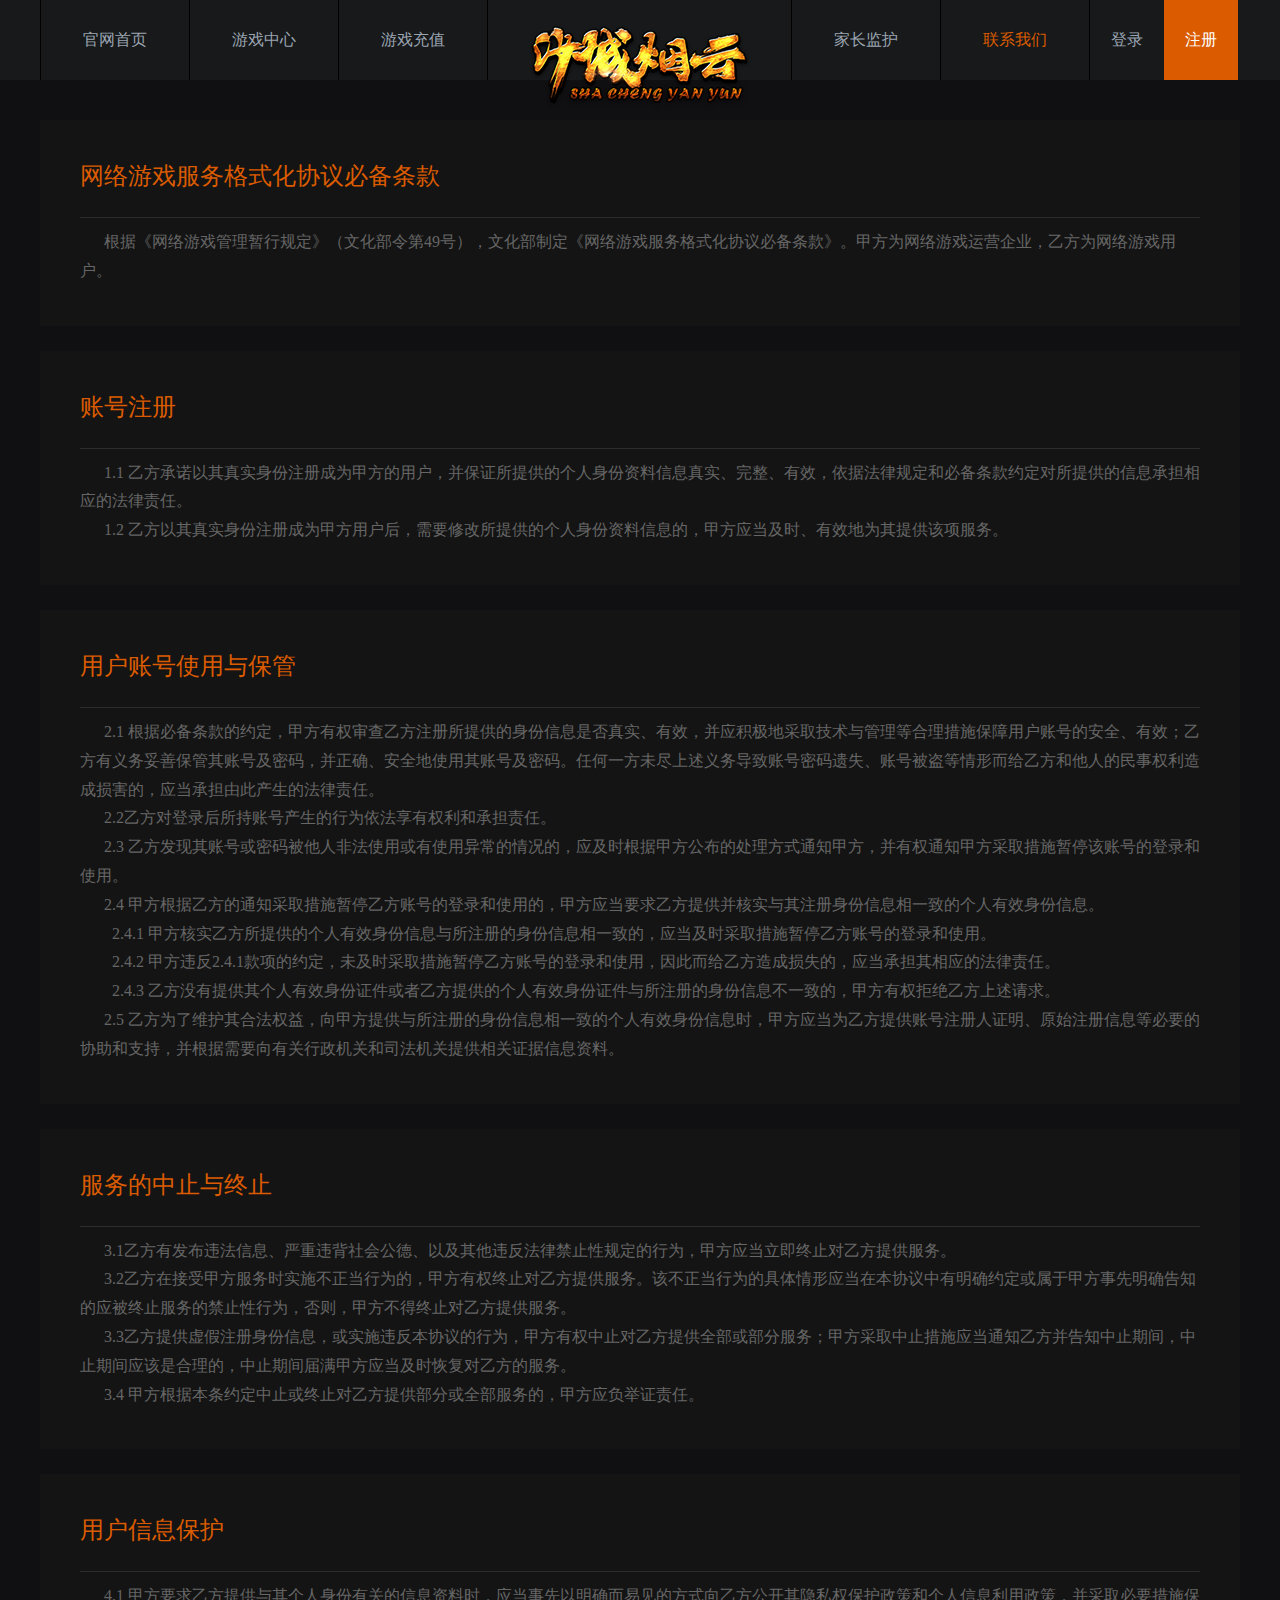
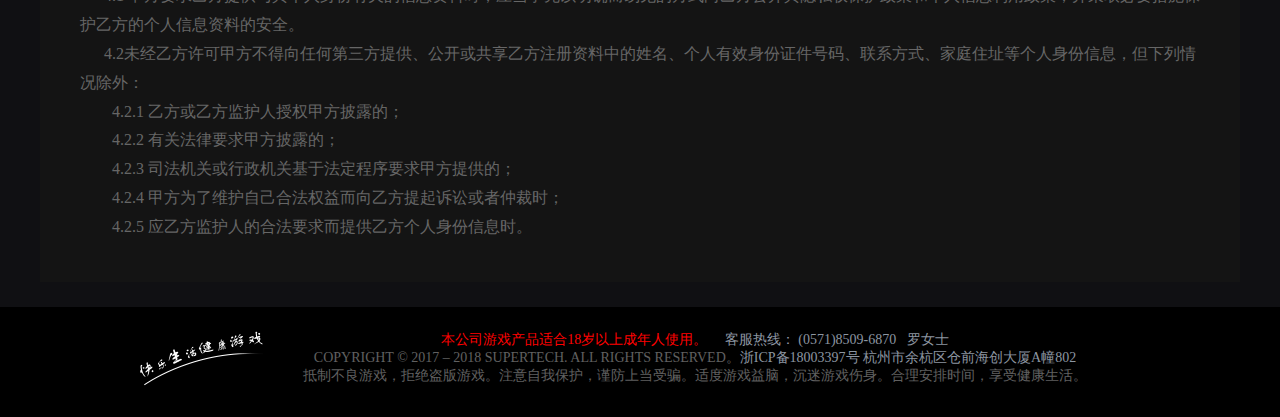
<file: ServiceB.html>
<!DOCTYPE html>
<html>
	<head>
		<meta charset="UTF-8">
		<title>沙城烟云</title>
		<script src="js/jquery-2.2.4.min.js"  ></script>
		<link rel="stylesheet" href="css/contactus.css" />
		
	</head>
	<body>
		<!-- 头部 -->
		<div id="header">
				<ul class="headerCont">
					<li><a href="./index.html">官网首页</a></li>
					<li><a href="./GamesHub.html">游戏中心</a></li>
					<li><a href="./Recharge.html">游戏充值</a></li>
					<li id="S_logo">
						<a href="./index.html">
							<img src="./images/S_logo.png" alt="">
						</a>
					</li>
					<li><a href="./Custody.html">家长监护</a></li>
					<li><a href="./Contactus.html" style="color:#DA5B00;">联系我们</a></li>
					<li class="btns" style="text-align: unset;">
						<a href="./Login.html" class="login">登录</a>
						<a href="./Register.html" class="register">注册</a>
					</li>
				</ul>
			</div>
		
		
		<!-- main -->

		<div id="main">
			<div class="content">
				<ul class="infos">
					<h3>网络游戏服务格式化协议必备条款</h3>
					<p style="margin-top:10px;">
						&nbsp;&nbsp;&nbsp;&nbsp;&nbsp;&nbsp;根据《网络游戏管理暂行规定》（文化部令第49号），文化部制定《网络游戏服务格式化协议必备条款》。甲方为网络游戏运营企业，乙方为网络游戏用户。 
					</p>
				</ul>

				<ul class="infos ">
					<h3 >账号注册</h3>
					<p style="margin-top:10px;">
						&nbsp;&nbsp;&nbsp;&nbsp;&nbsp;&nbsp;1.1 乙方承诺以其真实身份注册成为甲方的用户，并保证所提供的个人身份资料信息真实、完整、有效，依据法律规定和必备条款约定对所提供的信息承担相应的法律责任。<br>
						&nbsp;&nbsp;&nbsp;&nbsp;&nbsp;&nbsp;1.2 乙方以其真实身份注册成为甲方用户后，需要修改所提供的个人身份资料信息的，甲方应当及时、有效地为其提供该项服务。
					</p>
				</ul>

				<ul class="infos infos2">
					<h3>用户账号使用与保管</h3>
					<p style="margin-top:10px;">
						&nbsp;&nbsp;&nbsp;&nbsp;&nbsp;&nbsp;2.1 根据必备条款的约定，甲方有权审查乙方注册所提供的身份信息是否真实、有效，并应积极地采取技术与管理等合理措施保障用户账号的安全、有效；乙方有义务妥善保管其账号及密码，并正确、安全地使用其账号及密码。任何一方未尽上述义务导致账号密码遗失、账号被盗等情形而给乙方和他人的民事权利造成损害的，应当承担由此产生的法律责任。<br>
						&nbsp;&nbsp;&nbsp;&nbsp;&nbsp;&nbsp;2.2乙方对登录后所持账号产生的行为依法享有权利和承担责任。<br>
						&nbsp;&nbsp;&nbsp;&nbsp;&nbsp;&nbsp;2.3 乙方发现其账号或密码被他人非法使用或有使用异常的情况的，应及时根据甲方公布的处理方式通知甲方，并有权通知甲方采取措施暂停该账号的登录和使用。<br>
						&nbsp;&nbsp;&nbsp;&nbsp;&nbsp;&nbsp;2.4 甲方根据乙方的通知采取措施暂停乙方账号的登录和使用的，甲方应当要求乙方提供并核实与其注册身份信息相一致的个人有效身份信息。<br>
						&nbsp;&nbsp;&nbsp;&nbsp;&nbsp;&nbsp;&nbsp;&nbsp;2.4.1 甲方核实乙方所提供的个人有效身份信息与所注册的身份信息相一致的，应当及时采取措施暂停乙方账号的登录和使用。<br>
						&nbsp;&nbsp;&nbsp;&nbsp;&nbsp;&nbsp;&nbsp;&nbsp;2.4.2 甲方违反2.4.1款项的约定，未及时采取措施暂停乙方账号的登录和使用，因此而给乙方造成损失的，应当承担其相应的法律责任。<br>
						&nbsp;&nbsp;&nbsp;&nbsp;&nbsp;&nbsp;&nbsp;&nbsp;2.4.3 乙方没有提供其个人有效身份证件或者乙方提供的个人有效身份证件与所注册的身份信息不一致的，甲方有权拒绝乙方上述请求。<br>
						&nbsp;&nbsp;&nbsp;&nbsp;&nbsp;&nbsp;2.5 乙方为了维护其合法权益，向甲方提供与所注册的身份信息相一致的个人有效身份信息时，甲方应当为乙方提供账号注册人证明、原始注册信息等必要的协助和支持，并根据需要向有关行政机关和司法机关提供相关证据信息资料。 
					</p>
				</ul>	
				<ul class="infos infos2">
					<h3 >服务的中止与终止</h3>
					<p style="margin-top:10px;">
						&nbsp;&nbsp;&nbsp;&nbsp;&nbsp;&nbsp;3.1乙方有发布违法信息、严重违背社会公德、以及其他违反法律禁止性规定的行为，甲方应当立即终止对乙方提供服务。<br>
						&nbsp;&nbsp;&nbsp;&nbsp;&nbsp;&nbsp;3.2乙方在接受甲方服务时实施不正当行为的，甲方有权终止对乙方提供服务。该不正当行为的具体情形应当在本协议中有明确约定或属于甲方事先明确告知的应被终止服务的禁止性行为，否则，甲方不得终止对乙方提供服务。<br>
						&nbsp;&nbsp;&nbsp;&nbsp;&nbsp;&nbsp;3.3乙方提供虚假注册身份信息，或实施违反本协议的行为，甲方有权中止对乙方提供全部或部分服务；甲方采取中止措施应当通知乙方并告知中止期间，中止期间应该是合理的，中止期间届满甲方应当及时恢复对乙方的服务。<br>
						&nbsp;&nbsp;&nbsp;&nbsp;&nbsp;&nbsp;3.4 甲方根据本条约定中止或终止对乙方提供部分或全部服务的，甲方应负举证责任。
					</p>
				</ul>	
				<ul class="infos infos2">
					<h3>用户信息保护</h3>
					<p style="margin-top:10px;">
						&nbsp;&nbsp;&nbsp;&nbsp;&nbsp;&nbsp;4.1 甲方要求乙方提供与其个人身份有关的信息资料时，应当事先以明确而易见的方式向乙方公开其隐私权保护政策和个人信息利用政策，并采取必要措施保护乙方的个人信息资料的安全。<br>
						&nbsp;&nbsp;&nbsp;&nbsp;&nbsp;&nbsp;4.2未经乙方许可甲方不得向任何第三方提供、公开或共享乙方注册资料中的姓名、个人有效身份证件号码、联系方式、家庭住址等个人身份信息，但下列情况除外：<br>
						&nbsp;&nbsp;&nbsp;&nbsp;&nbsp;&nbsp;&nbsp;&nbsp;4.2.1 乙方或乙方监护人授权甲方披露的；<br>
						&nbsp;&nbsp;&nbsp;&nbsp;&nbsp;&nbsp;&nbsp;&nbsp;4.2.2 有关法律要求甲方披露的；<br>
						&nbsp;&nbsp;&nbsp;&nbsp;&nbsp;&nbsp;&nbsp;&nbsp;4.2.3 司法机关或行政机关基于法定程序要求甲方提供的；<br>
						&nbsp;&nbsp;&nbsp;&nbsp;&nbsp;&nbsp;&nbsp;&nbsp;4.2.4 甲方为了维护自己合法权益而向乙方提起诉讼或者仲裁时；<br>
						&nbsp;&nbsp;&nbsp;&nbsp;&nbsp;&nbsp;&nbsp;&nbsp;4.2.5 应乙方监护人的合法要求而提供乙方个人身份信息时。
 
					</p>
				</ul>	


			</div>

		</div>

		<!-- footer -->
		<div id="footer">
			<div class="footerCont">
				<ul class="L">
					<img src="./images/S_icon1.png" alt="">
				</ul>
				<ul class="R">
					<li style="color:#8c95a1">
						<span style="color:red"> 本公司游戏产品适合18岁以上成年人使用。 </span> &nbsp;&nbsp;&nbsp;&nbsp;客服热线： (0571)8509-6870 &nbsp;&nbsp;罗女士
					</li>
					<li style="color:#606060">
						COPYRIGHT © 2017 – 2018 SUPERTECH. ALL RIGHTS RESERVED。<span style="color:#8c95a1">浙ICP备18003397号 杭州市余杭区仓前海创大厦A幢802 </span> 
					</li>
					<li style="color:#606060">
						抵制不良游戏，拒绝盗版游戏。注意自我保护，谨防上当受骗。适度游戏益脑，沉迷游戏伤身。合理安排时间，享受健康生活。
					</li>
				</ul>
			</div>
		</div>	
	</body>
<script type="text/javascript">
$(function(){



  });

</script>


</html>
</file>
<file: css/index.css>
body,ul,li,dl,dd,dt,p,i,h1,h2,h3,h4,h5,h6{padding: 0;margin: 0;list-style: none;font-style: normal;
    font-family: "微软雅黑"
}
a{
    text-decoration: none;color: #000
}



#header{
    width: 100%;
    height: 80px;
    background-color: #17191A;
}
.headerCont{
    width: 1200px;
    margin: 0 auto;
}
.headerCont li{
    float: left;
    width: 148px;
    height: 100%;
    line-height: 80px;
    border-left: 1px solid #030000;
    text-align: center;
}
.headerCont li:hover{
    background: #232121;
}
.headerCont li:nth-child(4):hover{
    background:none !important;
}
.headerCont li>a{
    font-size: 16px;color: #9ba5b2;
    display: inline-block;
    /* width: 100%; */
}
#S_logo{
    width: 303px;height: 80px;
}
#S_logo img{
    position: relative;
    top:  0px;
    left: 0;
    margin: auto;
    right: 0;
    z-index: 99999;
}
.btns{
    text-align: unset;
    width: 148px !important;
}
.btns a{
    width: 74px !important;
    text-align: center;
    float: left;
}
.register{
 background-color: #DA5B00;
 color: #fff !important;
}




/* main */
#main{
    width: 100%;
    height: 890px;
    background: url(../images/S_bj.jpg) no-repeat center;
    background-size: cover;
    position: relative;
}
#main p{
    width: 100%;
    text-align: center;
    position: absolute;
    bottom: 80px;
}
.download{
    width: 460px;
    height: 105px;
    background: url(../images/download.png) no-repeat center;
    background-size: cover;    
    display: inline-block;
    margin: 0 auto;

}


#footer{
    width: 100%;
    background-color: #000;
    height: 110px;

}
.footerCont{
    width: 1200px;
    height: 100%;
    margin: 0 auto;
    padding: 24px 0;
    text-align: center;
    box-sizing: border-box;
}
.footerCont .L{
    display: inline-block;
    width: 123px;
    height: 100%;
    float: left;    margin-left: 100px;
}
.footerCont .R{ 
    margin-left: 40px;
    /* width: 123px; */
    height: 100%;
    float: left;
}
.footerCont li{
    font-size: 14px;
}
</file>
<file: css/contactus.css>
body,ul,li,dl,dd,dt,p,i,h1,h2,h3,h4,h5,h6{padding: 0;margin: 0;list-style: none;font-style: normal;
    font-family: "微软雅黑"
}
a{
    text-decoration: none;color: #000
}
body{
    background: #101013;
}


#header{
    width: 100%;
    height: 80px;
    background-color: #17191A;
}
.headerCont{
    width: 1200px;
    margin: 0 auto;
}
.headerCont li{
    float: left;
    width: 148px;
    height: 100%;
    line-height: 80px;
    border-left: 1px solid #030000;
    text-align: center;
}
.headerCont li:hover{
    background: #232121;
}
.headerCont li:nth-child(4):hover{
    background:none !important;
}
.headerCont li>a{
    font-size: 16px;color: #9ba5b2;
    display: inline-block;
    /* width: 100%; */
}
#S_logo{
    width: 303px;height: 80px;
}
#S_logo img{
    position: relative;
    top:  0px;
    left: 0;
    margin: auto;
    right: 0;
    z-index: 99999;
}
.btns{
    text-align: unset;
    width: 148px !important;
}
.btns a{
    width: 74px !important;
    text-align: center;
    float: left;
}
.register{
 background-color: #DA5B00;
 color: #fff !important;
}




/* main */
 .banner{
    width: 100%;
    height:300px;
    background: url(../images/jianhu.jpg) no-repeat center;
    background-size: cover;
    position: relative;
}

#main{
    width: 100%;
    background-color: #000;
}
.menubox{
    display: inline-block;
    width: 100%;
    height: 60px;
    background-color: #232526;
}
.menu{
    /* float: left; */
    margin: 0 auto;
    width: 1200px;
    height: 60px;

}
.menu li{
    display: inline-block;
    float: left;font-size: 16px;
    color: #9BA5B2;
    padding: 20px 37px;
    vertical-align: middle;
}


.content{
    /* float: left; */
    width: 100%;
    background-color: #101013;
    margin-top: 40px;
}
.content ul{
    box-sizing: border-box;
    width: 1200px;
    margin: 0 auto;
    padding: 40px;
    background-color: #141414;
}
.content ul>h3{
    font-weight: normal;
    font-size: 24px;
    color: #DA5B00;
    padding-bottom: 25px;
    border-bottom: 1px solid #2D2D2D;
}

.infos{
    font-size: 16px;
    color: #666666;
    margin-bottom: 25px !important;
}
.infos p{
    line-height: 1.8;
    margin-top: 27px;
}

.btnss{
    position: relative;
    top: -50px;
    display: inline-block;
    float: right;
    margin :0 !important;
    line-height: unset;

}
.btnss span{
    width: 30px;
    height: 25px;
    display: inline-block;
    background: red;
    font-size: 20px;
    color: #fff;
    text-align: center;
    line-height: 25px;
    margin-left: 25px;
    cursor: pointer;
}


.submitInfo a{
    color: #DA5B00;
}
.appliMethod span{
    color: #DA5B00;
}
.FAQ p{
    padding-left: 25px;

}

/* footer */
    #footer{
        width: 100%;
        background-color: #000;
        height: 110px;

    }
    .footerCont{
        width: 1200px;
        height: 100%;
        margin: 0 auto;
        padding: 24px 0;
        text-align: center;
        box-sizing: border-box;
    }
    .footerCont .L{
        display: inline-block;
        width: 123px;
        height: 100%;
        float: left;    margin-left: 100px;
    }
    .footerCont .R{ 
        margin-left: 40px;
        /* width: 123px; */
        height: 100%;
        float: left;
    }
    .footerCont li{
        font-size: 14px;
    }
</file>
<file: css/custody.css>
body,ul,li,dl,dd,dt,p,i,h1,h2,h3,h4,h5,h6{padding: 0;margin: 0;list-style: none;font-style: normal;
    font-family: "微软雅黑"
}
a{
    text-decoration: none;color: #000
}
body{
    background: #101013;
}


#header{
    width: 100%;
    height: 80px;
    background-color: #17191A;
}
.headerCont{
    width: 1200px;
    margin: 0 auto;
}
.headerCont li{
    float: left;
    width: 148px;
    height: 100%;
    line-height: 80px;
    border-left: 1px solid #030000;
    text-align: center;
}
.headerCont li:hover{
    background: #232121;
}
.headerCont li:nth-child(4):hover{
    background:none !important;
}
.headerCont li>a{
    font-size: 16px;color: #9ba5b2;
    display: inline-block;
    /* width: 100%; */
}
#S_logo{
    width: 303px;height: 80px;
}
#S_logo img{
    position: relative;
    top: 0px;
    left: 0;
    margin: auto;
    right: 0;
    z-index: 99999;
}
.btns{
    text-align: unset;
    width: 148px !important;
}
.btns a{
    width: 74px !important;
    text-align: center;
    float: left;
}
.register{
 background-color: #DA5B00;
 color: #fff !important;
}




/* main */
 .banner{
    width: 100%;
    height:300px;
    background: url(../images/gameBj.jpg) no-repeat center;
    background-size: cover;
    position: relative;
}

#main{
    width: 100%;
    background-color: #000;
}
.menubox{
    display: inline-block;
    width: 100%;
    height: 60px;
    background-color: #232526;
}
.menu{
    /* float: left; */
    margin: 0 auto;
    width: 1200px;
    height: 60px;

}
.menu li{
    display: inline-block;
    float: left;font-size: 16px;
    color: #9BA5B2;
    padding: 20px 31px;
    vertical-align: middle;
}
.menu li:hover{
    cursor:pointer;
    color: #DA5B00;
}

.content{
    /* float: left; */
    width: 100%;
    background-color: #101013;
    margin-top: 40px;
}
.content ul{
    box-sizing: border-box;
    width: 1200px;
    margin: 0 auto;
    padding: 40px;
    background-color: #141414;
}
.content ul>h3{
    font-weight: normal;
    font-size: 24px;
    color: #DA5B00;
    padding-bottom: 25px;
    border-bottom: 1px solid #2D2D2D;
}

.infos{
    font-size: 16px;
    color: #666666;
    margin-bottom: 25px !important;
}
.infos p{
    line-height: 1.8;
    margin-top: 27px;
}

.btnss{
    position: relative;
    top: -50px;
    display: inline-block;
    float: right;
    margin :0 !important;
    line-height: unset;

}
.btnss span{
    width: 30px;
    height: 25px;
    display: inline-block;
    background: red;
    font-size: 20px;
    color: #fff;
    text-align: center;
    line-height: 25px;
    margin-left: 25px;
    cursor: pointer;
}


.submitInfo a{
    color: #DA5B00;
}
.appliMethod span{
    color: #DA5B00;
}
.FAQ p{
    padding-left: 25px;

}

/* footer */
    #footer{
        width: 100%;
        background-color: #000;
        height: 110px;

    }
    .footerCont{
        width: 1200px;
        height: 100%;
        margin: 0 auto;
        padding: 24px 0;
        text-align: center;
        box-sizing: border-box;
    }
    .footerCont .L{
        display: inline-block;
        width: 123px;
        height: 100%;
        float: left;    margin-left: 100px;
    }
    .footerCont .R{ 
        margin-left: 40px;
        /* width: 123px; */
        height: 100%;
        float: left;
    }
    .footerCont li{
        font-size: 14px;
    }
</file>
<file: css/gamesHub.css>
body,ul,li,dl,dd,dt,p,i,h1,h2,h3,h4,h5,h6{padding: 0;margin: 0;list-style: none;font-style: normal;
    font-family: "微软雅黑"
}
a{
    text-decoration: none;color: #000
}
body{
    background: #101013;
}


#header{
    width: 100%;
    height: 80px;
    background-color: #17191A;
}
.headerCont{
    width: 1200px;
    margin: 0 auto;
}
.headerCont li{
    float: left;
    width: 148px;
    height: 100%;
    line-height: 80px;
    border-left: 1px solid #030000;
    text-align: center;
}
.headerCont li:hover{
    background: #232121;
}
.headerCont li:nth-child(4):hover{
    background:none !important;
}
.headerCont li>a{
    font-size: 16px;color: #9ba5b2;
    display: inline-block;
    /* width: 100%; */
}
#S_logo{
    width: 303px;height: 80px;
}
#S_logo img{
    position: relative;
    top: 0px;
    left: 0;
    margin: auto;
    right: 0;
    z-index: 99999;
}
.btns{
    text-align: unset;
    width: 148px !important;
}
.btns a{
    width: 74px !important;
    text-align: center;
    float: left;
}
.register{
 background-color: #DA5B00;
 color: #fff !important;
}




/* main */
/* #main{
    width: 100%;
    height:300px;
} */
 .banner{
    width: 100%;
    height:300px;
    background: url(../images/gameBj.jpg) no-repeat center;
    background-size: cover;
    position: relative;
}

#main{
    width: 100%;
    background-color: #000;
}
.menubox{
    display: inline-block;
    width: 100%;
    height: 60px;
    background-color: #232526;
}
.menu{
    /* float: left; */
    margin: 0 auto;
    width: 1200px;
    height: 60px;

}
.menu li{
    display: inline-block;
    float: left;font-size: 16px;
    color: #9BA5B2;
    padding: 20px 37px;
    vertical-align: middle;
}
.menu li:hover{
    cursor:pointer;
    color: #DA4B06;
}
.download{
    width: 183px;
    height: 50px;
    background: url(../images/downloads.png) no-repeat center;
    background-size: cover;
    display: inline-block;
    float: right;
    margin: 5px 0;
}
.download a{
    display: inline-block;
    height: 100%;
    width: 100%;
}


.content{
    /* float: left; */
    width: 100%;
    background-color: #101013;
    margin-top: 40px;
}
.content ul{
    box-sizing: border-box;
    width: 1200px;
    margin: 0 auto;
    padding: 40px;
    background-color: #141414;
}
.content ul>h3{
    font-size: 24px;
    color: #DA5B00;
    padding-bottom: 25px;
    border-bottom: 1px solid #2D2D2D;
}

.infos{
    font-size: 16px;
    color: #666666;
    margin-bottom: 25px !important;
}
.infos p{
    line-height: 1.8;
    margin-top: 27px;
}

.btnss{
    position: absolute;
    margin: auto;
    margin-top: 0 !important;
    top: 195px;
    left: 0;
    width: 100%;text-align: center;
}
 .btnl,.btnr {
    background-color: rgba(139, 139, 140, 0.18);
    float: left;
    opacity: 0.2;
    width: 50px;
    height: 100px;
    line-height: 100px;
    font-size: 50px;
    color: rgba(204, 204, 204, 0.39);
}

.btnl{
    float: left;
}
.btnr {
    float: right;
}
.btnl:hover{
    cursor:pointer;
    opacity: 1;
}
.btnr:hover{
    cursor:pointer;
    opacity: 1;
}

#BoxUl{
    width: 1120px;
    height: 490px;
    overflow: hidden;
}
.Box h2 {
    text-align: center;
    margin-bottom: 35px;
    padding-top: 250px;
}
.Box_con {
    position: relative;
    overflow: hidden;
    top: 20px;
}


.Box .Box_con .btn {
    display: block;
    width: 41px;
    height: 41px;
    position: absolute;
    top: 80px;
    cursor: pointer;
}
.Box .Box_con .conbox {
    position: relative;overflow: hidden;
}
.Box .Box_con .conbox ul {
    position: relative;
    list-style: none;
}

.Box .Box_con .conbox ul li {
    float: left;
    width: 1200px;
    height: 200px;
    margin-left: 20px;
    overflow: hidden;
}

.Box .Box_con .conbox ul li:first-child {
    margin-left: 0;
}

.Box .Box_con .conbox ul li img {
    display: block;
    width: 285px;
    height: 200px;
    transition: all 0.5s;
}
.Box .BoxSwitch {
    margin-top: 30px;text-align: center;
}


/* footer */
    #footer{
        width: 100%;
        background-color: #000;
        height: 110px;

    }
    .footerCont{
        width: 1200px;
        height: 100%;
        margin: 0 auto;
        padding: 24px 0;
        text-align: center;
        box-sizing: border-box;
    }
    .footerCont .L{
        display: inline-block;
        width: 123px;
        height: 100%;
        float: left;    margin-left: 100px;
    }
    .footerCont .R{ 
        margin-left: 40px;
        /* width: 123px; */
        height: 100%;
        float: left;
    }
    .footerCont li{
        font-size: 14px;
    }
</file>
<file: css/login.css>
body,ul,li,dl,dd,dt,p,i,h1,h2,h3,h4,h5,h6{padding: 0;margin: 0;list-style: none;font-style: normal;
    font-family: "微软雅黑"
}
a{
    text-decoration: none;color: #000
}


body{
    background-color: #101013;
}
#header{
    width: 100%;
    height: 80px;
    background-color: #17191A;
}
.headerCont{
    width: 1200px;
    margin: 0 auto;
}
.headerCont li{
    float: left;
    width: 148px;
    height: 100%;
    line-height: 80px;
    border-left: 1px solid #030000;
    text-align: center;
}
.headerCont li:hover{
    background: #232121;
}
.headerCont li:nth-child(4):hover{
    background:none !important;
}
.headerCont li>a{
    font-size: 16px;color: #9ba5b2;
    display: inline-block;
}
#S_logo{
    width: 303px;height: 80px;
}
#S_logo img{
    position: relative;
    top: 0px;
    left: 0;
    margin: auto;
    right: 0;
    z-index: 99999;
}
.btns{
    text-align: unset;
    width: 148px !important;
}
.btns a{
    width: 74px !important;
    text-align: center;
    float: left;
}
.register{
 background-color: #DA5B00;
 color: #fff !important;
}




/* main */
#main{
    margin: 0 auto;
    width: 1200px;
    background-color: #141414;
    margin-top: 45px;
    margin-bottom: 50px;
    padding: 30px 40px; 
    box-sizing: border-box;
}

.login{
    width: 400px;
}
#main h3{
    font-weight: normal;
    border-bottom: 1px solid #2D2D2D;
    text-align: center;
    font-size: 24px;color: #D15701;
    padding-bottom: 30px;
}
#login{
    width: 500px;
    margin: 0 auto;
    padding-top: 30px;
}
#login li{
    margin: 32px 0;
}
#login li>p{
    font-size: 16px;
    color: #999999;
    display: inline-block;
    margin-right: 5px;
}
#login li>input{
    width: 386px;
    height: 48px;
    border: 1px solid #999999;
    background-color: #141414;
    outline: none;
    padding: 10px;
    box-sizing: border-box;
    font-size: 16px;
    color: #fff;    padding: 10px 35px;
}
input::-webkit-input-placeholder {
	color: #666666;
}
input:-ms-input-placeholder { 
	color: #666666;
}
input:-moz-placeholder { 
	color: #666666;
}
input::-moz-placeholder { 
	color: #666666;
}



#yzm{
    width: 223px !important;
}
.dtyzm{
    display: inline-block;
    width: 157px;
    height: 48px;
    float: right;
    position: relative;
    left: -25px;
    background: url(../images/yzm.png) no-repeat center;
    background-size: cover;
    cursor:pointer
}
.dtyzm img{
    width: 100%;
    height: 100%;
}
.bg1{
    background: url(../images/yzm.png) no-repeat center;
    background-size: cover;
}
.bg2{
    background: url(../images/yzm01.png) no-repeat center;
    background-size: cover;
}

.forget a{
    display: inline-block;
    font-size: 14px;
    color: #DA5B00;
    float: right;
    margin-top: 15px;
    margin-right: 20px;
}
#btninfos{
    width: 388px;
    height: 48px;
    border: 4px solid rgba(201, 49, 0, 0.4);
    background: #DA5B00;
    outline: none;
    font-size: 16px;
    color: #fff;
    text-align: center;
    margin-left: 87px;
    margin-top: 55px;
}

.Register a{
    font-size: 14px;
    color: #DA5B00;  
    text-decoration: underline; 
    margin-left: 55px;
}
#login .iconfont{
    color: #666666;
    position: relative;
    left: 33px;top: 3px;
}
.iconfont{
    font-family:"iconfont" !important;
    font-size:22px;font-style:normal;
    -webkit-font-smoothing: antialiased;
    -webkit-text-stroke-width: 0.2px;
    -moz-osx-font-smoothing: grayscale;
}

@font-face {
    font-family: 'iconfont';  /* project id 568667 */
    src: url('https://at.alicdn.com/t/font_568667_ypu5c8qwnib2o6r.eot');
    src: url('https://at.alicdn.com/t/font_568667_ypu5c8qwnib2o6r.eot?#iefix') format('embedded-opentype'),
    url('https://at.alicdn.com/t/font_568667_ypu5c8qwnib2o6r.woff') format('woff'),
    url('https://at.alicdn.com/t/font_568667_ypu5c8qwnib2o6r.ttf') format('truetype'),
    url('https://at.alicdn.com/t/font_568667_ypu5c8qwnib2o6r.svg#iconfont') format('svg');
  }
















/* ---------------------- */
/* footer */
    #footer{
        width: 100%;
        background-color: #000;
        height: 110px;

    }
    .footerCont{
        width: 1200px;
        height: 100%;
        margin: 0 auto;
        padding: 24px 0;
        text-align: center;
        box-sizing: border-box;
    }
    .footerCont .L{
        display: inline-block;
        width: 123px;
        height: 100%;
        float: left;    margin-left: 100px;
    }
    .footerCont .R{ 
        margin-left: 40px;
        /* width: 123px; */
        height: 100%;
        float: left;
    }
    .footerCont li{
        font-size: 14px;
    }
</file>
<file: css/recharge.css>
body,ul,li,dl,dd,dt,p,i,h1,h2,h3,h4,h5,h6{padding: 0;margin: 0;list-style: none;font-style: normal;
    font-family: "微软雅黑"
}
a{
    text-decoration: none;color: #000
}


body{
    background-color: #101013;
}
#header{
    width: 100%;
    height: 80px;
    background-color: #17191A;
}
.headerCont{
    width: 1200px;
    margin: 0 auto;
}
.headerCont li{
    float: left;
    width: 148px;
    height: 100%;
    line-height: 80px;
    border-left: 1px solid #030000;
    text-align: center;
}
.headerCont li:hover{
    background: #232121;
}
.headerCont li:nth-child(4):hover{
    background:none !important;
}
.headerCont li>a{
    font-size: 16px;color: #9ba5b2;
    display: inline-block;
    /* width: 100%; */
}
#S_logo{
    width: 303px;height: 80px;
}
#S_logo img{
    position: relative;
    top: 0px;
    left: 0;
    margin: auto;
    right: 0;
    z-index: 99999;
}
.btns{
    text-align: unset;
    width: 148px !important;
}
.btns a{
    width: 74px !important;
    text-align: center;
    float: left;
}
.register{
 background-color: #DA5B00;
 color: #fff !important;
}


/* main */
#main{
    margin: 0 auto;
    width: 1200px;
    background-color: #101013;
    margin-top: 45px;
    margin-bottom: 50px;
    overflow: hidden;
}
.gameL{
    display: inline-block;
    width:330px; 
}
.gameL_01{
    height: 150px;
    margin-bottom: 25px;
}
.gameL_02{
    height: 618px;
}


.gameR{
    float: right;
    width: 850px;height: 792px;
    background-color: #141414;
    padding: 40px 50px;
    box-sizing: border-box;
}
.gameR h3{
    font-size: 24px;
    color: #DA5B00;
    padding-bottom: 25px;
    border-bottom: 1px solid #2D2D2D;
}
.infoss h5{
    line-height: 2;
    font-size: 16px;
    color: #999999;
    margin-top: 60px;
}
.infoss h5>span{
    font-size: 16px;
    color: #DA5B00;
}
.infoss {
    padding-left: 50px;
}
.infoss li{
    margin: 32px 0;
}
.infoss li>p{
    font-size: 16px;
    color: #999999;
    display: inline-block;
    margin-right: 30px;
}
.infoss li>input{
    width: 388px;
    height: 48px;
    border: 1px solid #999999;
    background-color: #141414;
    outline: none;
    padding: 10px;
    box-sizing: border-box;
    font-size: 16px;
    color: #fff;
}
.pricenum label{
    color: #DA5B00;
    margin-right: 30px;
}
.Pay{
    color: #999999;
}
button{
    width: 378px;
    height: 48px;
    border: 4px solid rgba(201, 49, 0, 0.4);
    background: #DA5B00;
    outline: none;
    font-size: 16px;color: #fff;
    text-align: center;
    margin-left: 110px;
}










/* ---------------------- */
/* footer */
    #footer{
        width: 100%;
        background-color: #000;
        height: 110px;

    }
    .footerCont{
        width: 1200px;
        height: 100%;
        margin: 0 auto;
        padding: 24px 0;
        text-align: center;
        box-sizing: border-box;
    }
    .footerCont .L{
        display: inline-block;
        width: 123px;
        height: 100%;
        float: left;    margin-left: 100px;
    }
    .footerCont .R{ 
        margin-left: 40px;
        /* width: 123px; */
        height: 100%;
        float: left;
    }
    .footerCont li{
        font-size: 14px;
    }
</file>
<file: css/register.css>
body,ul,li,dl,dd,dt,p,i,h1,h2,h3,h4,h5,h6{padding: 0;margin: 0;list-style: none;font-style: normal;
    font-family: "微软雅黑"
}
a{
    text-decoration: none;color: #000
}


body{
    background-color: #101013;
}
#header{
    width: 100%;
    height: 80px;
    background-color: #17191A;
}
.headerCont{
    width: 1200px;
    margin: 0 auto;
}
.headerCont li{
    float: left;
    width: 148px;
    height: 100%;
    line-height: 80px;
    border-left: 1px solid #030000;
    text-align: center;
}
.headerCont li:hover{
    background: #232121;
}
.headerCont li:nth-child(4):hover{
    background:none !important;
}
.headerCont li>a{
    font-size: 16px;color: #9ba5b2;
    display: inline-block;
    /* width: 100%; */
}
#S_logo{
    width: 303px;height: 80px;
}
#S_logo img{
    position: relative;
    top: 0px;
    left: 0;
    margin: auto;
    right: 0;
    z-index: 99999;
}
.btns{
    text-align: unset;
    width: 148px !important;
}
.btns a{
    width: 74px !important;
    text-align: center;
    float: left;
}
.register{
 background-color: #DA5B00;
 color: #fff !important;
}




/* main */
#main{
    margin: 0 auto;
    width: 1200px;
    background-color: #141414;
    margin-top: 45px;
    margin-bottom: 50px;
    padding: 30px 40px; 
    box-sizing: border-box;
}

.login{
    width: 400px;
}
#main h3{
    font-weight: normal;
    border-bottom: 1px solid #2D2D2D;
    text-align: center;
    font-size: 24px;color: #D15701;
    padding-bottom: 30px;
}
#login{
    width: 500px;
    margin: 0 auto;
    padding-top: 30px;
}
#login li{
    margin: 32px 0;
}
#login li>p{
    font-size: 16px;
    color: #999999;
    display: inline-block;
    margin-right: 30px;
}
#login li>input{
    width: 388px;
    height: 48px;
    border: 1px solid #999999;
    background-color: #141414;
    outline: none;
    padding: 10px;
    box-sizing: border-box;
    font-size: 16px;
    color: #fff;
}
input::-webkit-input-placeholder {
	color: #666666;
}
input:-ms-input-placeholder { 
	color: #666666;
}
input:-moz-placeholder { 
	color: #666666;
}
input::-moz-placeholder { 
	color: #666666;
}



#yzm{
    width: 223px !important;
}
.dtyzm{
    display: inline-block;
    width: 157px;
    height: 48px;
    background-size: cover;
    float: right;
    position: relative;
    left: -25px;
    cursor:pointer;
    overflow: hidden;
}
.dtyzm i{
    width: 100%;
    height: 100%;
    display: inline-block;
}
.dtyzm img{
    width: 100%;
    height: 100%;
}
.bg1{
    background: url(../images/yzm.png) no-repeat center;
    background-size: cover;
}
.bg2{
    background: url(../images/yzm01.png) no-repeat center;
    background-size: cover;
}







.Agreement a{
    display: inline-block;
    font-size: 14px;
    color: #DA5B00;
    /* float: right; */
    margin-top: 15px;
    /* margin-right: 16px; */
    text-decoration: underline;
}
.Agreement {
    text-align: center;
    font-size: 14px;
    color: #999;    padding-top: 20px;
    padding-left: 50px;
}
.Agreement input{
    position: relative;
    top: 2px;
}
#btninfos{
    width: 388px;
    height: 48px;
    border: 4px solid rgba(201, 49, 0, 0.4);
    background: #DA5B00;
    outline: none;
    font-size: 16px;
    color: #fff;
    text-align: center;
    margin-left: 87px;

}

.Register a{
    font-size: 14px;
    color: #DA5B00;  
    text-decoration: underline; 
    margin-left: 55px;
}

















/* ---------------------- */
/* footer */
    #footer{
        width: 100%;
        background-color: #000;
        height: 110px;

    }
    .footerCont{
        width: 1200px;
        height: 100%;
        margin: 0 auto;
        padding: 24px 0;
        text-align: center;
        box-sizing: border-box;
    }
    .footerCont .L{
        display: inline-block;
        width: 123px;
        height: 100%;
        float: left;    margin-left: 100px;
    }
    .footerCont .R{ 
        margin-left: 40px;
        /* width: 123px; */
        height: 100%;
        float: left;
    }
    .footerCont li{
        font-size: 14px;
    }
</file>
<file: css/serviceA.css>
body,ul,li,dl,dd,dt,p,i,h1,h2,h3,h4,h5,h6{padding: 0;margin: 0;list-style: none;font-style: normal;
    font-family: "微软雅黑"
}
a{
    text-decoration: none;color: #000
}
body{
    background: #101013;
}


#header{
    width: 100%;
    height: 80px;
    background-color: #17191A;
}
.headerCont{
    width: 1200px;
    margin: 0 auto;
}
.headerCont li{
    float: left;
    width: 148px;
    height: 100%;
    line-height: 80px;
    border-left: 1px solid #030000;
    text-align: center;
}
.headerCont li:hover{
    background: #232121;
}
.headerCont li:nth-child(4):hover{
    background:none !important;
}
.headerCont li>a{
    font-size: 16px;color: #9ba5b2;
    display: inline-block;
    /* width: 100%; */
}
#S_logo{
    width: 303px;height: 80px;
}
#S_logo img{
    position: relative;
    top:  0px;
    left: 0;
    margin: auto;
    right: 0;
    z-index: 99999;
}
.btns{
    text-align: unset;
    width: 148px !important;
}
.btns a{
    width: 74px !important;
    text-align: center;
    float: left;
}
.register{
 background-color: #DA5B00;
 color: #fff !important;
}




/* main */
#main{
    float: left;
    width: 100%;
    background-color: #101013;
}
.content{
    margin: 0 auto;
}
.menubox{
    display: inline-block;
    width: 100%;
    height: 60px;
    background-color: #232526;
}
.menu{
    /* float: left; */
    margin: 0 auto;
    width: 1200px;
    height: 60px;

}
.menu li{
    display: inline-block;
    float: left;font-size: 16px;
    color: #9BA5B2;
    padding: 20px 37px;
    vertical-align: middle;
}
.nav li:hover{
    cursor:pointer;
    color: #DA5B00;
}


.content{
    /* float: left; */
    width: 1200px;
    background-color: #101013;
    margin-top: 40px;
}
.content ul{
    box-sizing: border-box;
    width: 1200px;
    margin: 0 auto;
    padding: 40px;
    padding-bottom: 20px;
    background-color: #141414;
}
.content ul>h3{
    font-weight: normal;
    font-size: 24px;
    color: #DA5B00;
    padding-bottom: 25px;
    border-bottom: 1px solid #2D2D2D;
}

.infos{
    float: left;
    font-size: 16px;
    color: #666666;
    margin-bottom: 25px !important;
}
.infos p{
    line-height: 1.8;
    margin-top: 27px;
}
#one,#two,#three{
    width: 33%;float: left;
    padding-top: 20px;
}
#one li, #two li , #three li{
    width: 100%;
    
}
.list li {
    /* display: inline-block; */
    font-size: 16px;padding: 12px 0;
    color: #999;  
    float: left;
}
.btnss{
    position: relative;
    top: -50px;
    display: inline-block;
    float: right;
    margin :0 !important;
    line-height: unset;

}
.btnss span{
    width: 30px;
    height: 25px;
    display: inline-block;
    background: red;
    font-size: 20px;
    color: #fff;
    text-align: center;
    line-height: 25px;
    margin-left: 25px;
    cursor: pointer;
}


.submitInfo a{
    color: #DA5B00;
}
.appliMethod span{
    color: #DA5B00;
}
.FAQ p{
    padding-left: 25px;

}




















/* footer */
    #footer{
        width: 100%;
        background-color: #000;
        height: 110px;
        float: left;
    }
    .footerCont{
        width: 1200px;
        height: 100%;
        margin: 0 auto;
        padding: 24px 0;
        text-align: center;
        box-sizing: border-box;
    }
    .footerCont .L{
        display: inline-block;
        width: 123px;
        height: 100%;
        float: left;    margin-left: 100px;
    }
    .footerCont .R{ 
        margin-left: 40px;
        /* width: 123px; */
        height: 100%;
        float: left;
    }
    .footerCont li{
        font-size: 14px;
    }
</file>
